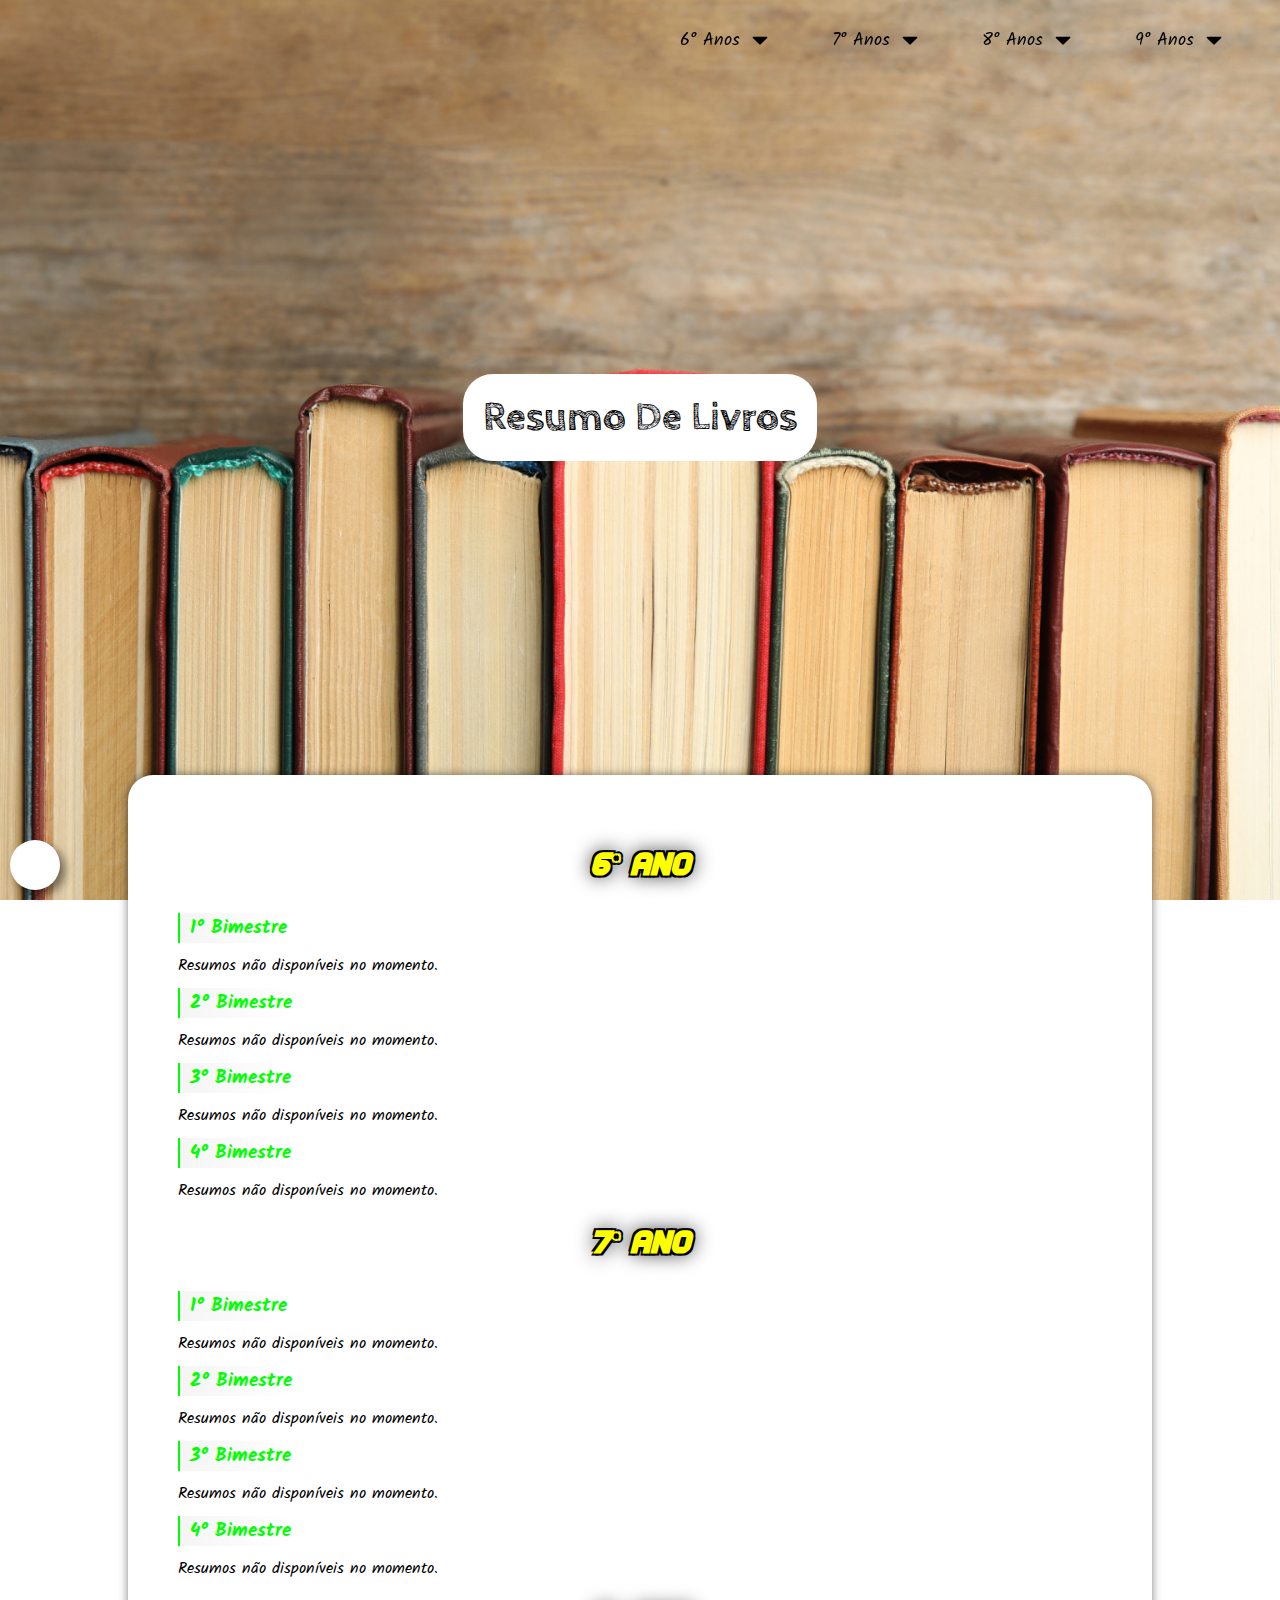
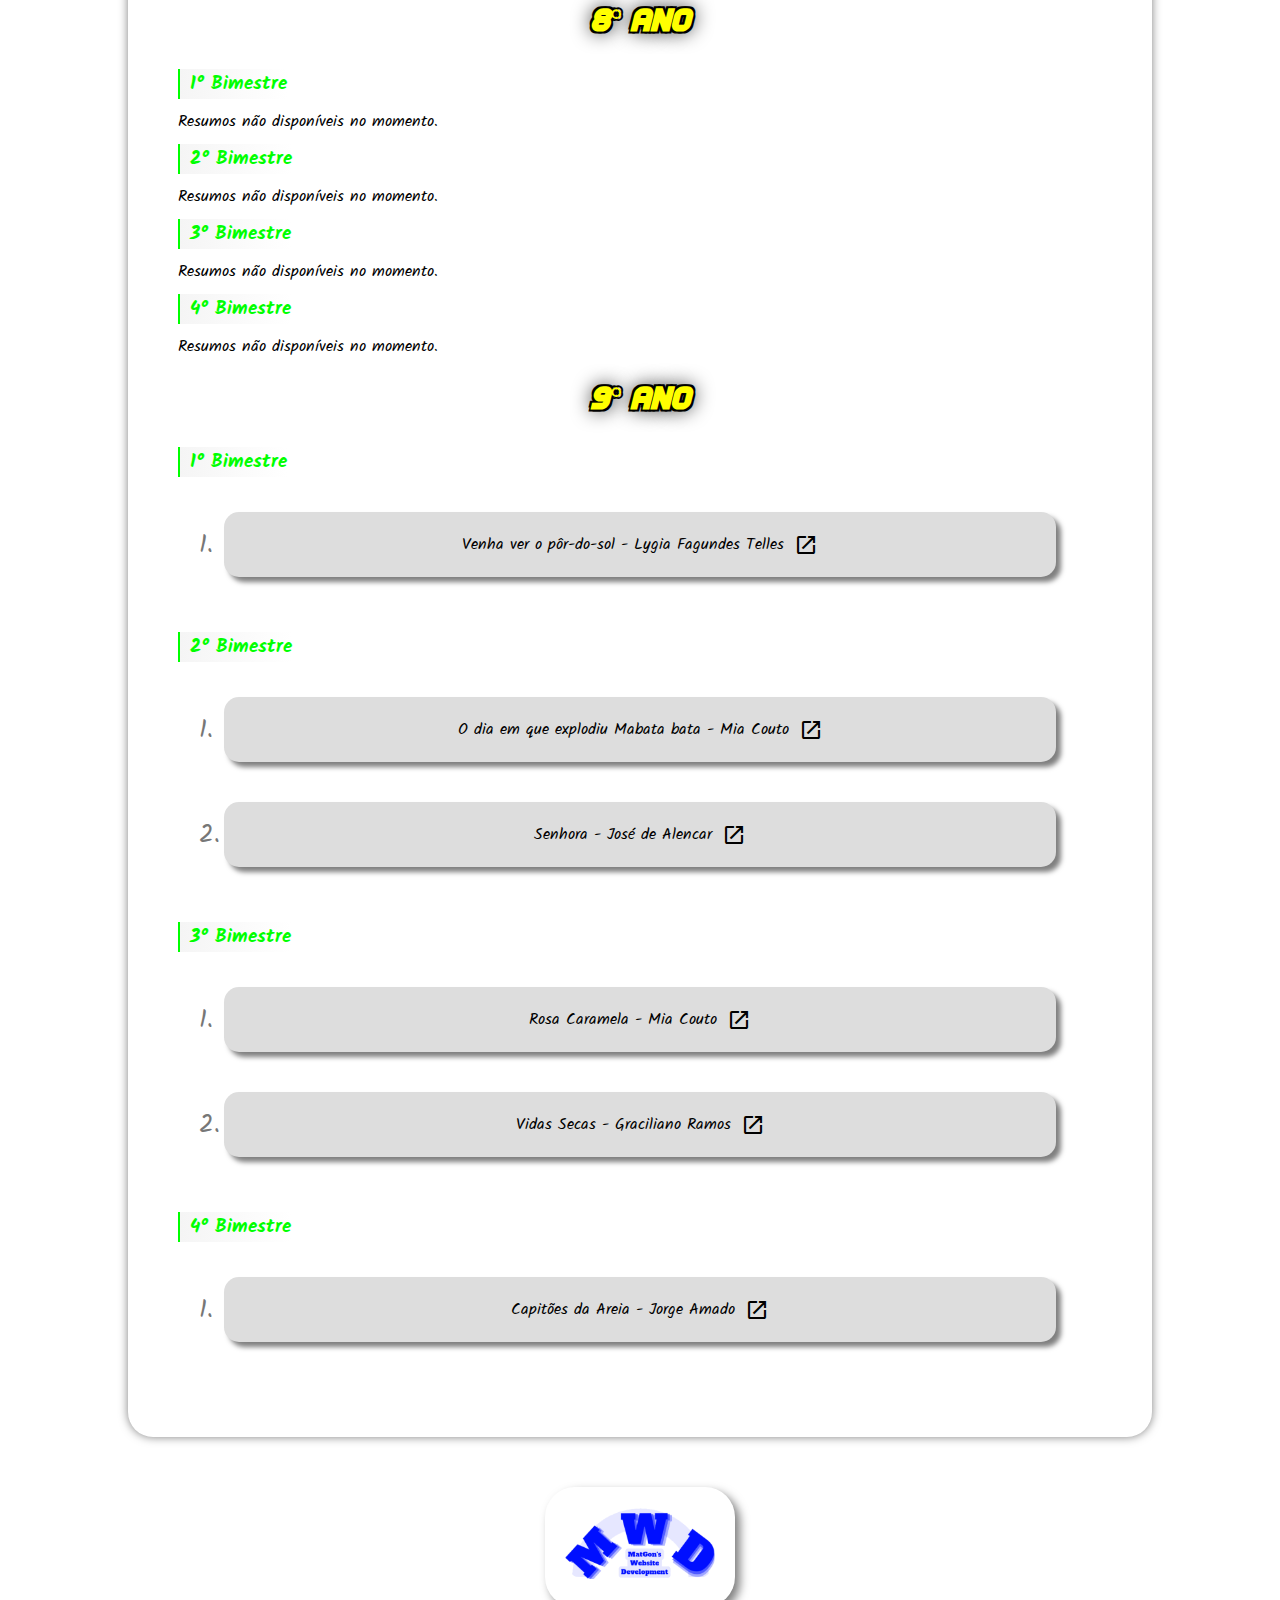
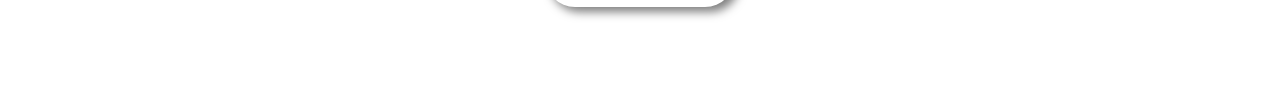
<file: index.html>
<!DOCTYPE html>
<html lang="pt-br">

<head>
    <meta charset="UTF-8">
    <meta http-equiv="X-UA-Compatible" content="IE=edge">
    <meta name="viewport" content="width=device-width, initial-scale=1.0">
    <title>Resumo de livros</title>
    <link href="https://fonts.googleapis.com/icon?family=Material+Icons" rel="stylesheet">
    <link rel="stylesheet"
        href="https://fonts.googleapis.com/css2?family=Material+Symbols+Rounded:opsz,wght,FILL,GRAD@48,400,0,0" />
    <link rel="shortcut icon" href="imagens/android-chrome-192x192.png" type="image/x-icon">
    <style>
        :root {
            --cor-header: rgba(135, 111, 87, 0.749), rgb(213, 198, 181, .75);
            --cor-progresso: #f1bc82;
        }
    </style>
    <link rel="stylesheet" href="estilo/style.css" media="all">
    <link rel="stylesheet" href="estilo/styleLands.css" media="screen and (orientation:landscape)">
</head>

<body onload="inicia()">
    <div id="fundo-preto" onclick="fecharSobre()"></div>
    <div id="fundo-pretot" onclick="menuHeader()"></div>
    <div id="carregando">
        <div style="margin: 20px 0px;" id="carregar"></div>
        <p id="pcarregar">Carregando...</p>
    </div>
    <div id="conteudo">
        <div id="sobre-div">
            <div id="btn-sobre-close" onclick="fecharSobre()"><span class="material-icons">close</span></div>
            <p>Estes resumos foram feitos pela inteligência artificial ChatGPT, portanto não são de autoria própria. Por
                ser uma tecnologia nova e ainda em desenvolvimento, algumas informações podem estar
                <strong>incompletas</strong> ou
                <strong>incorretas</strong>. Quem quiser testar essa IA, esse é o link:
            </p>
            <div id="link-chat">
                <div id="chat-img" onclick="window.open('senhora-pdf.pdf', '_blank')"><img src="imagens/chatgpt-img.png"
                        alt=""></a></div>
                <a href="https://chat.openai.com" target="_blank">https://chat.openai.com </a><span
                    class="material-icons" style="color: blue;">open_in_new</span>
            </div>
        </div>
        <div id="btn-sobre" onclick="abrirSobre()"><span class="material-icons">question_mark</span></div>
        <header id="header-index">
            <div id="progresso-bar"></div>
            <div class="logo-header">
                <h1 id="h1-header">Resumo de Livros</h1>
            </div>
            <nav id="nav-anos">
                <ul id="ul-anos">
                    <li onclick="ulClick(0)"><a data-link="empty" class="zoom">6° Anos <span
                                class="material-symbols-rounded seta"
                                style="font-size: 40px;">arrow_drop_down</span></a>
                        <ul class="uls">
                            <li><a href="#bimid61" onclick="menuScroll()">1° Bimestre</a></li>
                            <li><a href="#bimid62" onclick="menuScroll()">2° Bimestre</a></li>
                            <li><a href="#bimid63" onclick="menuScroll()">3° Bimestre</a></li>
                            <li><a href="#bimid64" onclick="menuScroll()">4° Bimestre</a></li>
                        </ul>
                    </li>
                    <li onclick="ulClick(1)"><a data-link="empty" class="zoom">7° Anos <span
                                class="material-symbols-rounded seta"
                                style="font-size: 40px;">arrow_drop_down</span></a>
                        <ul class="uls">
                            <li><a href="#bimid71" onclick="menuScroll()">1° Bimestre</a></li>
                            <li><a href="#bimid72" onclick="menuScroll()">2° Bimestre</a></li>
                            <li><a href="#bimid73" onclick="menuScroll()">3° Bimestre</a></li>
                            <li><a href="#bimid74" onclick="menuScroll()">4° Bimestre</a></li>
                        </ul>
                    </li>
                    <li onclick="ulClick(2)"><a data-link="empty" class="zoom">8° Anos <span
                                class="material-symbols-rounded seta"
                                style="font-size: 40px;">arrow_drop_down</span></a>
                        <ul class="uls">
                            <li><a href="#bimid81" onclick="menuScroll()">1° Bimestre</a></li>
                            <li><a href="#bimid82" onclick="menuScroll()">2° Bimestre</a></li>
                            <li><a href="#bimid83" onclick="menuScroll()">3° Bimestre</a></li>
                            <li><a href="#bimid84" onclick="menuScroll()">4° Bimestre</a></li>
                        </ul>
                    </li>
                    <li onclick="ulClick(3)"><a data-link="empty" class="zoom">9° Anos <span
                                class="material-symbols-rounded seta"
                                style="font-size: 40px;">arrow_drop_down</span></a>
                        <ul class="uls">
                            <li><a href="#bimid91" onclick="menuScroll()">1° Bimestre</a></li>
                            <li><a href="#bimid92" onclick="menuScroll()">2° Bimestre</a></li>
                            <li><a href="#bimid93" onclick="menuScroll()">3° Bimestre</a></li>
                            <li><a href="#bimid94" onclick="menuScroll()">4° Bimestre</a></li>
                        </ul>
                    </li>
                </ul>
            </nav>
        </header>
        <div id="progresso-circle">
            <div id="btn-menu-header" onclick="menuHeader()">
                <span class="material-icons" id="menu-icon">menu</span>
            </div>
            <svg id="circular-chart" viewBox="0 0 36 36">
                <path id="circle" stroke-dasharray="100, 100" d="M18 2.0845
          a 15.9155 15.9155 0 0 1 0 31.831
          a 15.9155 15.9155 0 0 1 0 -31.831" />
            </svg>
        </div>

        <div id="divH1">
            <h1 id="h1-anima">Resumo de Livros</h1>
        </div>
        <main>
            <h2>6° Ano</h2>
            <h3 id="bimid61">1° Bimestre</h3>
            <p>Resumos não disponíveis no momento.</p>
            <h3 id="bimid62">2° Bimestre</h3>
            <p>Resumos não disponíveis no momento.</p>
            <h3 id="bimid63">3° Bimestre</h3>
            <p>Resumos não disponíveis no momento.</p>
            <h3 id="bimid64">4° Bimestre</h3>
            <p>Resumos não disponíveis no momento.</p>
            <h2>7° Ano</h2>
            <h3 id="bimid71">1° Bimestre</h3>
            <p>Resumos não disponíveis no momento.</p>
            <h3 id="bimid72">2° Bimestre</h3>
            <p>Resumos não disponíveis no momento.</p>
            <h3 id="bimid73">3° Bimestre</h3>
            <p>Resumos não disponíveis no momento.</p>
            <h3 id="bimid74">4° Bimestre</h3>
            <p>Resumos não disponíveis no momento.</p>
            <h2>8° Ano</h2>
            <h3 id="bimid81">1° Bimestre</h3>
            <p>Resumos não disponíveis no momento.</p>
            <h3 id="bimid82">2° Bimestre</h3>
            <p>Resumos não disponíveis no momento.</p>
            <h3 id="bimid83">3° Bimestre</h3>
            <p>Resumos não disponíveis no momento.</p>
            <h3 id="bimid84">4° Bimestre</h3>
            <p>Resumos não disponíveis no momento.</p>
            <h2>9° Ano</h2>
            <h3 id="bimid91">1° Bimestre</h3>
            <ol class="ollivros">
                <li class="lilivros" onclick="location.href='livros/por-do-sol/por-do-sol.html'">
                    <a href="livros/por-do-sol/por-do-sol.html">Venha ver o pôr-do-sol - Lygia Fagundes Telles</a>
                    <span class="material-icons">open_in_new</span>
                </li>
            </ol>
            <h3 id="bimid92">2° Bimestre</h3>
            <ol class="ollivros">
                <li class="lilivros" onclick="location.href='livros/mabata/mabata.html'">
                    <a href="livros/mabata/mabata.html">O dia em que explodiu Mabata bata - Mia Couto</a>
                    <span class="material-icons">open_in_new</span>
                </li>
                <li class="lilivros" onclick="location.href='livros/senhora/senhora.html'" rel="next">
                    <a href="livros/senhora/senhora.html">Senhora - José de Alencar</a>
                    <span class="material-icons">open_in_new</span>
                </li>
            </ol>
            <h3 id="bimid93">3° Bimestre</h3>
            <ol class="ollivros">
                <li class="lilivros" onclick="location.href='livros/rosa-caramelo/rosa-caramela.html'">
                    <a href="livros/rosa-caramelo/rosa-caramela.html">Rosa Caramela - Mia Couto</a>
                    <span class="material-icons">open_in_new</span>
                </li>
                <li class="lilivros" onclick="location.href='livros/vidas-secas/vidas-secas.html'">
                    <a href="livros/vidas-secas/vidas-secas.html">Vidas Secas - Graciliano Ramos</a>
                    <span class="material-icons">open_in_new</span>
                </li>
            </ol>
            <h3 id="bimid94">4° Bimestre</h3>
            <ol class="ollivros">
                <li class="lilivros" onclick="location.href='livros/capitaes-areia/capitaes-areia.html'">
                    <a href="livros/capitaes-areia/capitaes-areia.html">Capitões da Areia - Jorge Amado</a>
                    <span class="material-icons">open_in_new</span>
                </li>
            </ol>
        </main>
        <footer>
            <div id="logodiv">
                <a href="https://mwd-oficial.github.io/sobre" target="_blank"><img src="imagens/logoMWDt.png" alt=""
                        id="logo"></a>
            </div>
        </footer>
    </div>
    <script src="script.js"></script>
    <script>
        var header = document.querySelector("#header-index")
        var h1Anima = document.querySelector("#h1-anima")
        var h1Header = document.querySelector("#h1-header")
        document.addEventListener("scroll", function () {
            header.classList.toggle("header-scroll", window.scrollY > 0)
            h1Anima.classList.toggle("h1-scroll", window.scrollY > 0)
            if (window.scrollY > 0) {
                h1Header.style.opacity = 1
            } else {
                h1Header.style.opacity = 0
            }
        })
    </script>
</body>

</html>
</file>
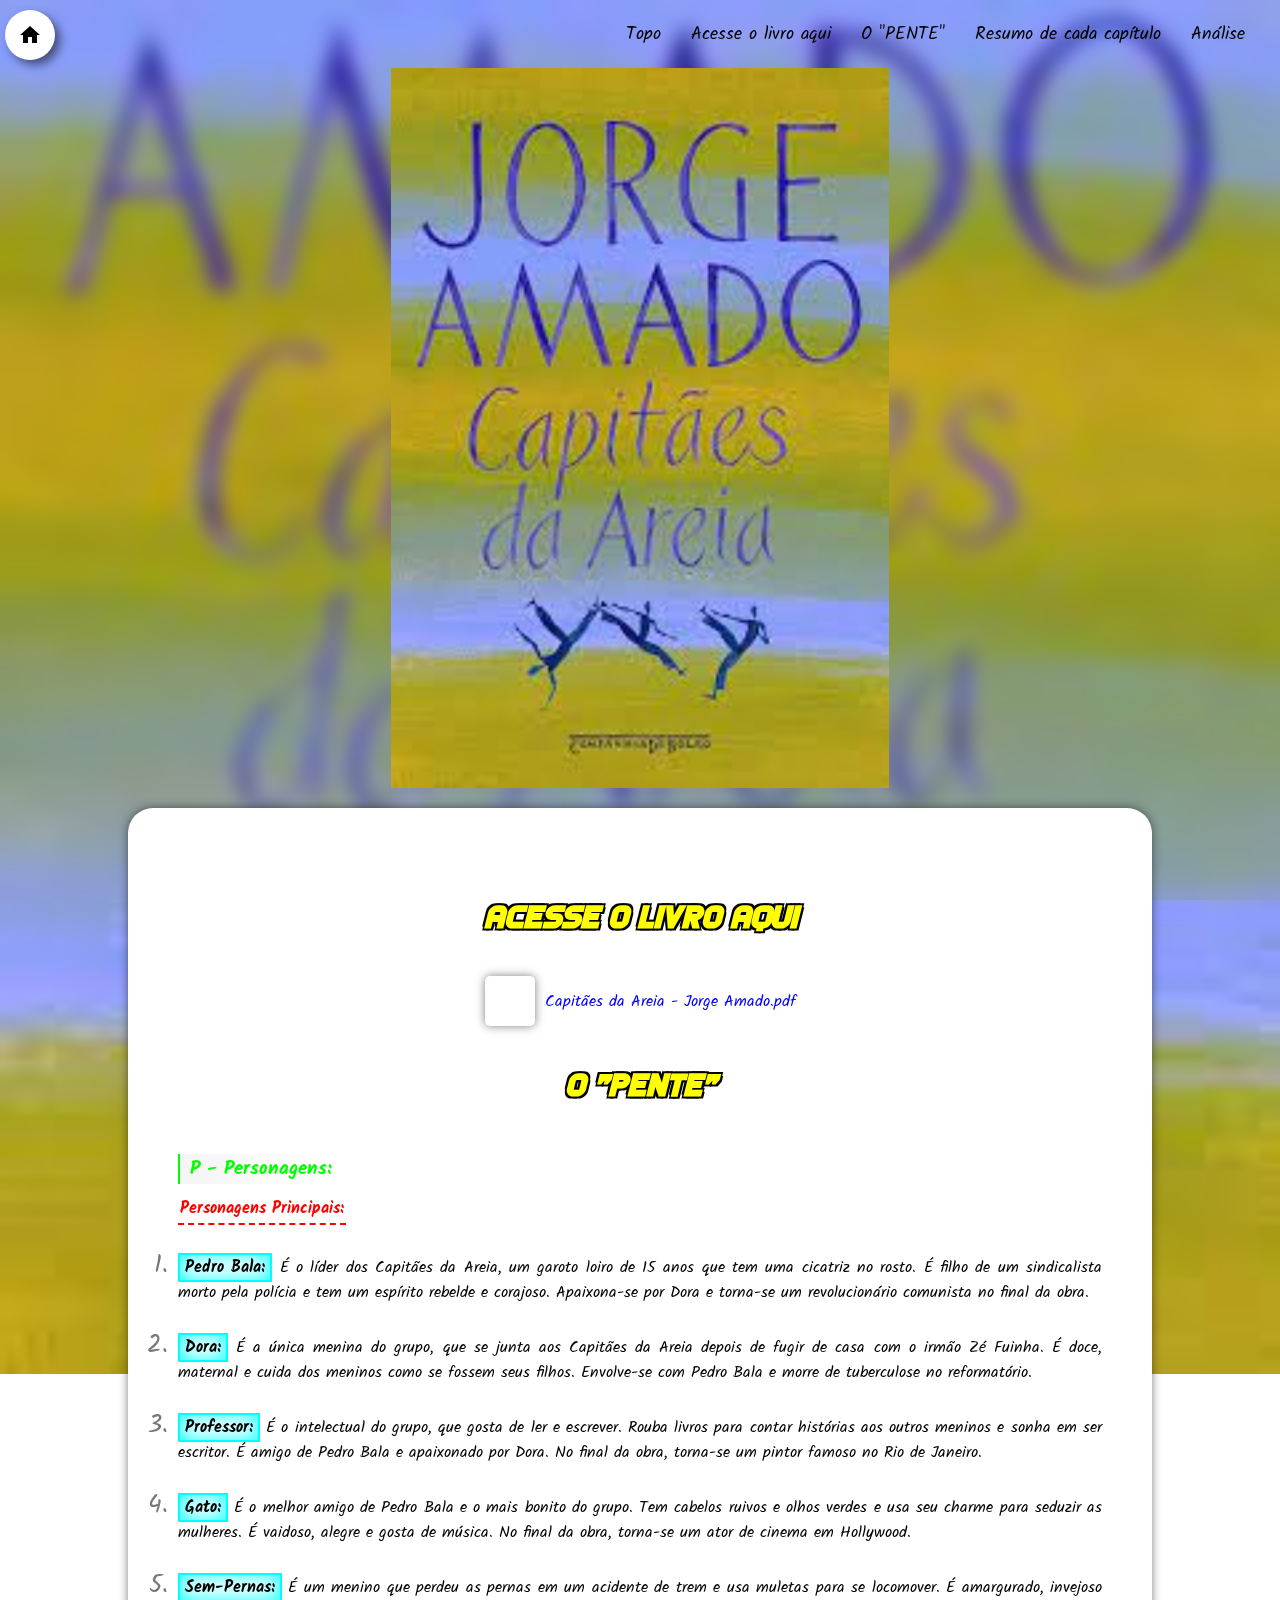
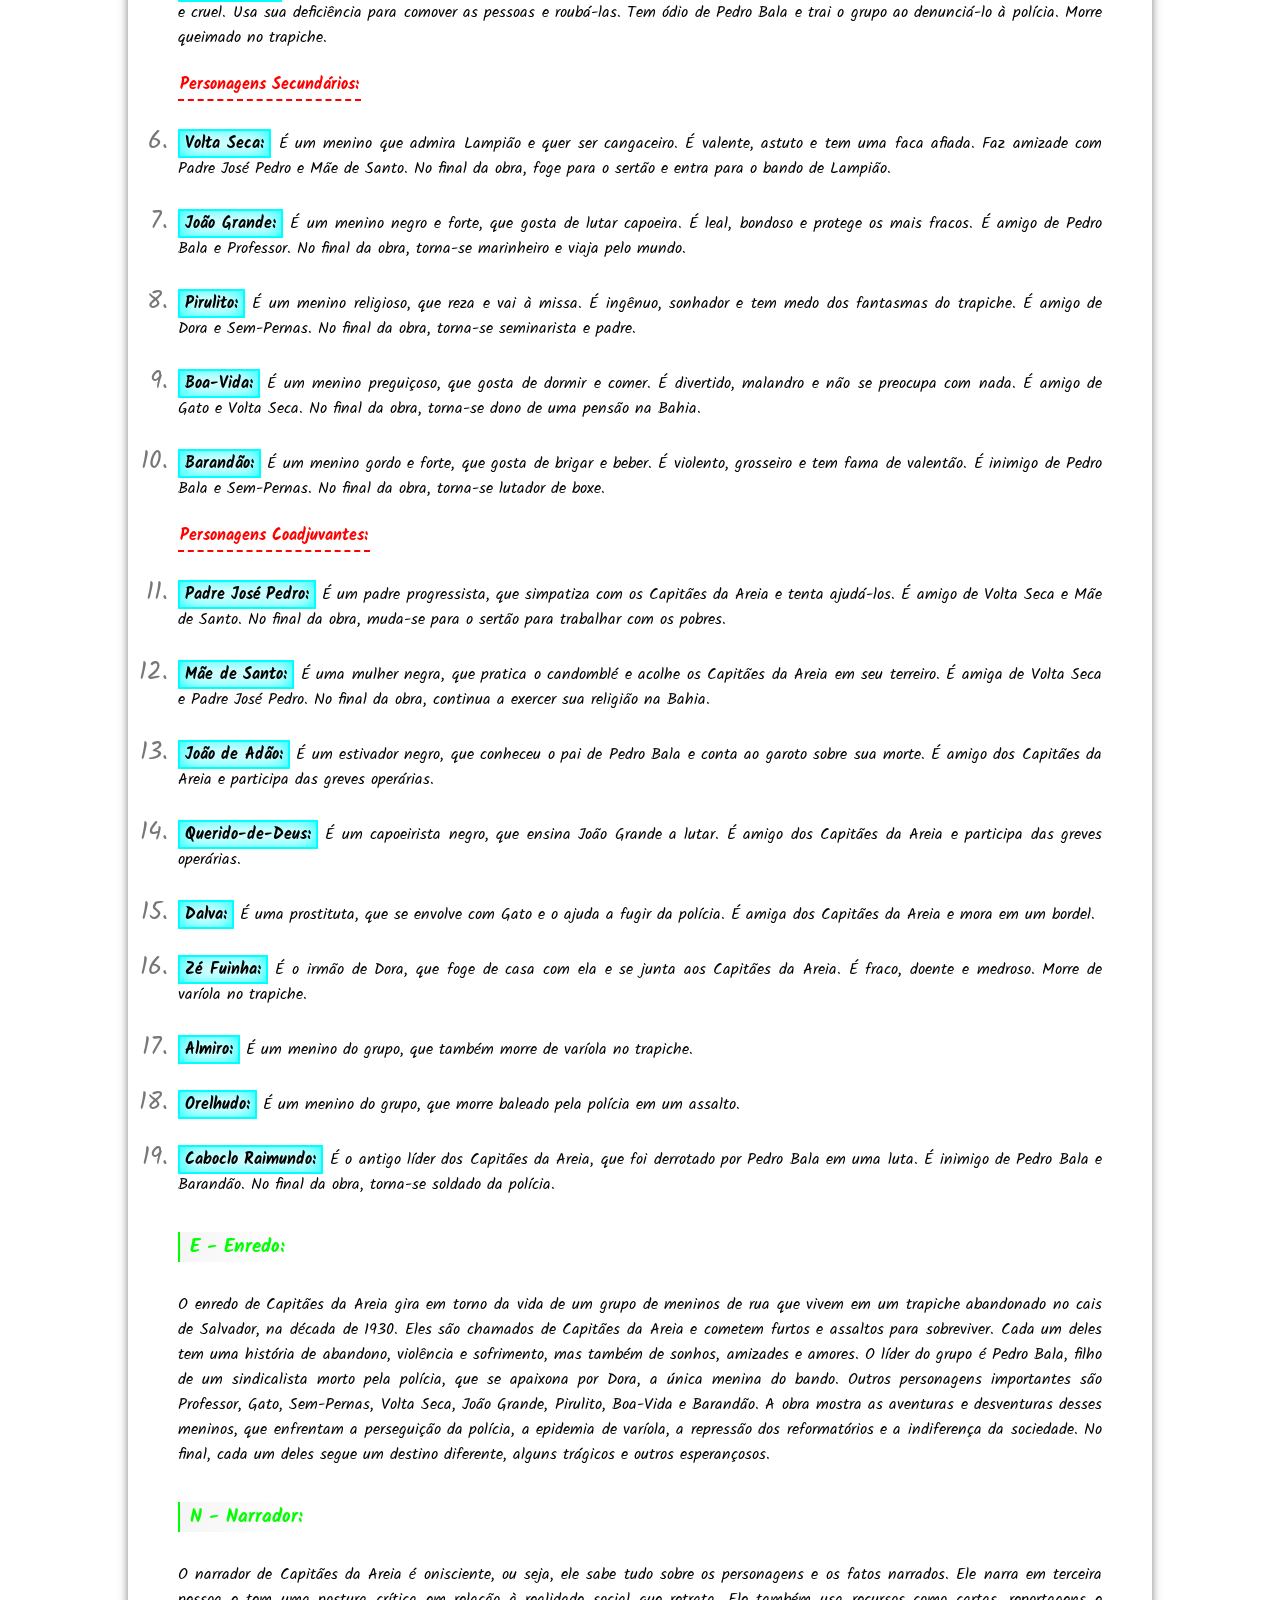
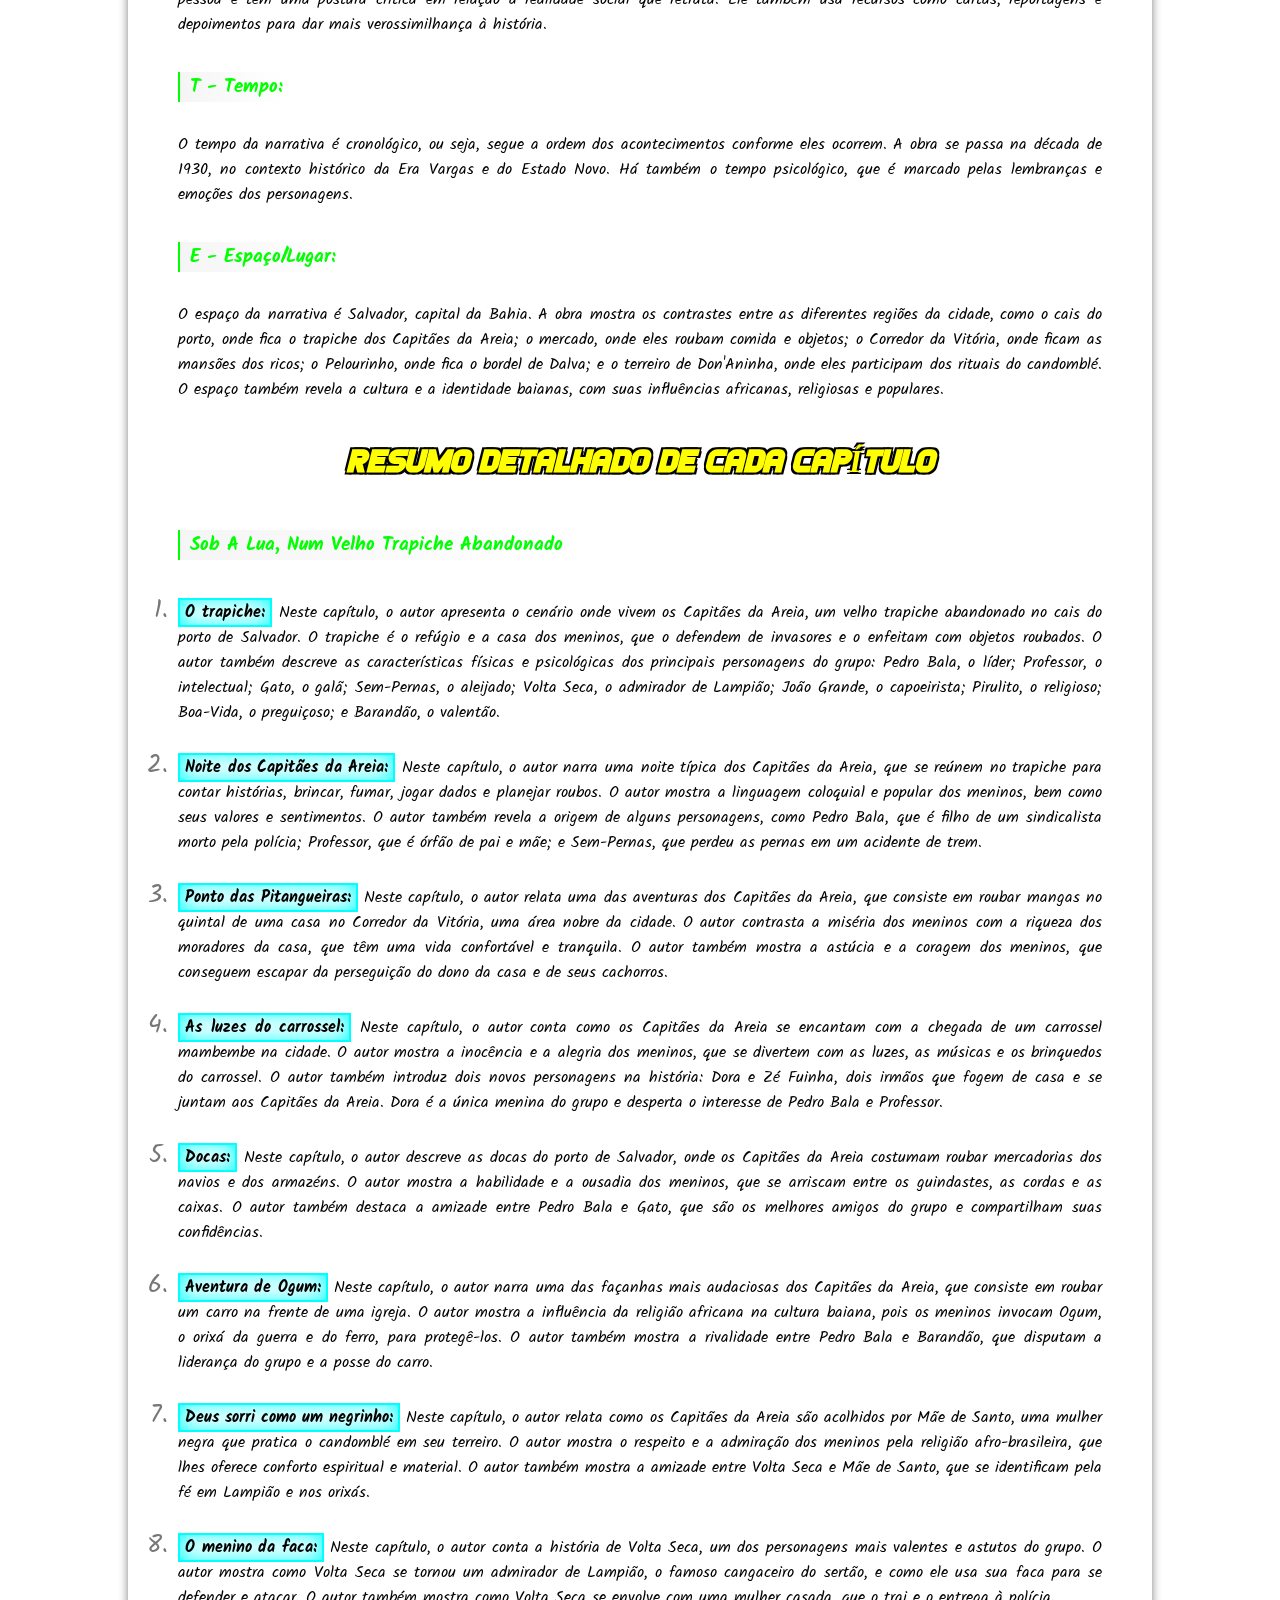
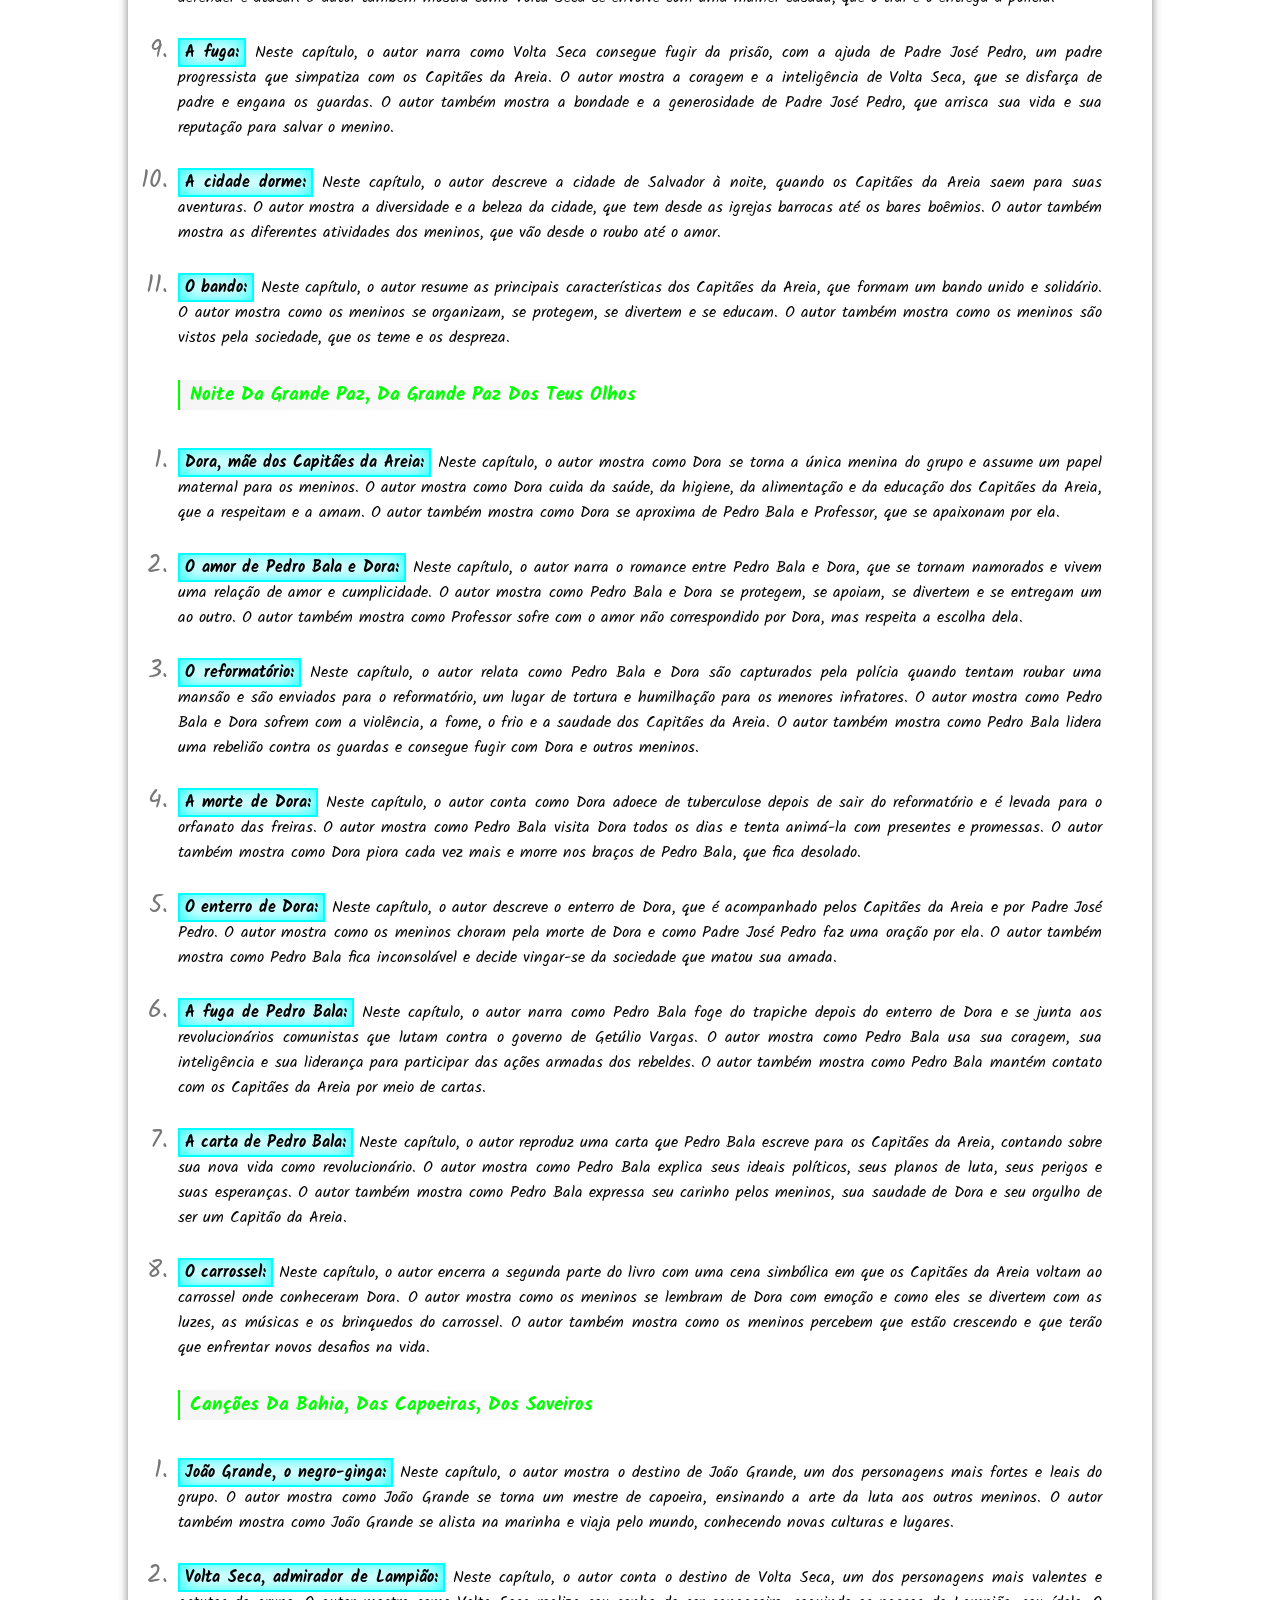
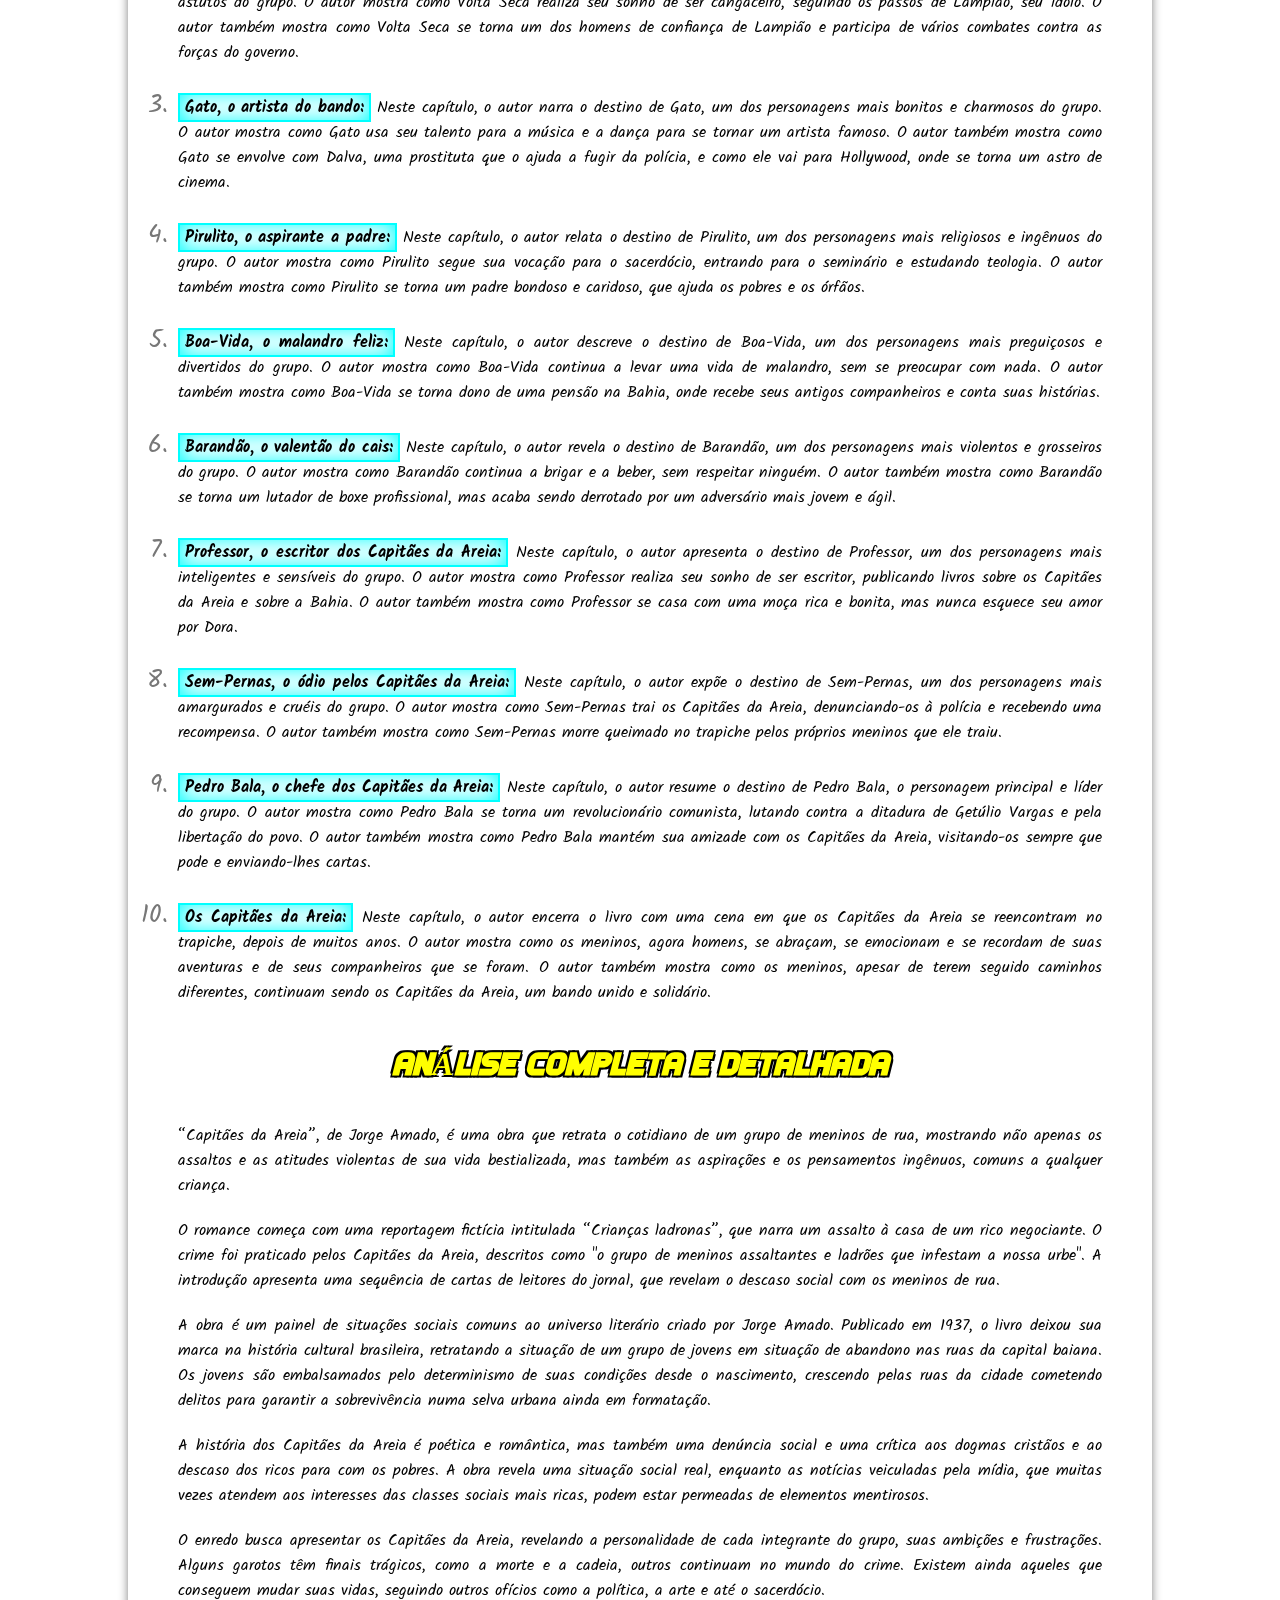
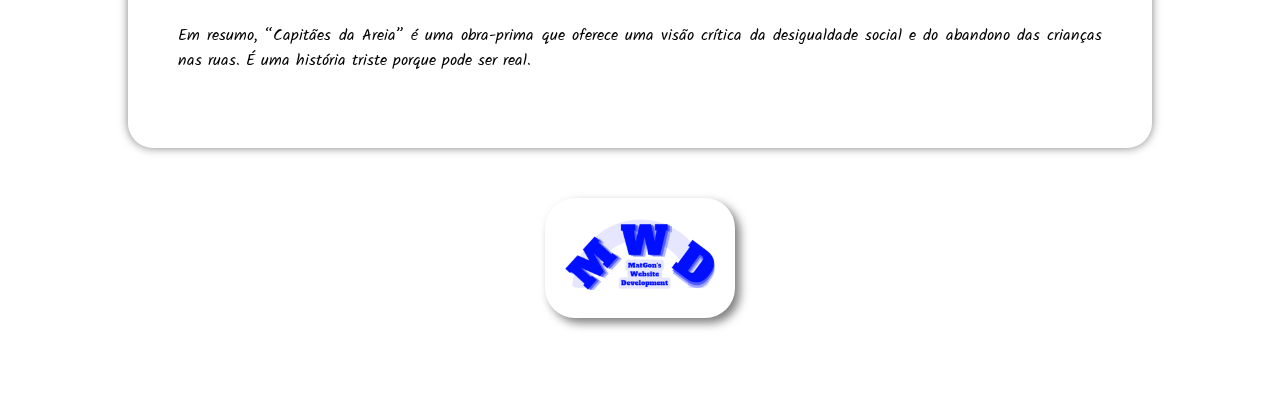
<file: livros/capitaes-areia/capitaes-areia.html>
<!DOCTYPE html>
<html lang="pt-br">

<head>
    <meta charset="UTF-8">
    <meta http-equiv="X-UA-Compatible" content="IE=edge">
    <meta name="viewport" content="width=device-width, initial-scale=1.0">
    <link href="https://fonts.googleapis.com/icon?family=Material+Icons" rel="stylesheet">
    <link rel="shortcut icon" href="../../imagens/android-chrome-192x192.png" type="image/x-icon">
    <link rel="stylesheet" href="../../estilo/livros.css">
    <link rel="stylesheet" href="../../estilo/styleLands.css" media="screen and (orientation:landscape)">
    <title>Capitães da Areia</title>
    <style>
        :root {
            --cor-header: #B39D18bf, #919EF4bf;
            --cor-progresso: #c1e61f;
        }

        body {
            background: url("capitaes-areia-img.jpg") center center no-repeat fixed;
            background-size: cover;
        }
    </style>
</head>

<body onload="inicia()">
    <div id="fundo-pretot" onclick="menu()"></div>
    <div id="carregando">
        <div style="margin: 20px 0px;" id="carregar"></div>
        <p id="pcarregar">Carregando...</p>
    </div>
    <div id="conteudo">
        <div id="cabeca"></div>
        <div id="btn-home-cell" onclick="location.href='../../index.html'"><span class="material-icons">home</span>
        </div>
        <header>
            <div id="progresso-bar"></div>
            <div id="btn-home" onclick="location.href='../../index.html'"><span class="material-icons">home</span></div>
            <div class="logo-header">
                <h1 id="h1-header">Resumo de Livros</h1>
            </div>
            <nav id="menu-div">
                <ul id="uls-livro">
                    <li><a href="#cabeca" onclick="menu()">Topo</a></li>
                    <li><a href="#down-h2" class="abreviar" onclick="menu()">Acesse o livro aqui</a></li>
                    <li><a href="#pente" onclick="menu()">O "PENTE"</a></li>
                    <li><a href="#res-cap" class="abreviar" onclick="menu()">Resumo de cada capítulo</a></li>
                    <li><a href="#analise" class="abreviar" onclick="menu()">Análise</a></li>
                </ul>
            </nav>
        </header>
        <div id="progresso-circle">
            <div id="btn-menu" onclick="menu()">
                <span class="material-icons" id="menu-icon">menu</span>
            </div>
            <svg id="circular-chart" viewBox="0 0 36 36">
                <path id="circle" stroke-dasharray="100, 100" d="M18 2.0845
          a 15.9155 15.9155 0 0 1 0 31.831
          a 15.9155 15.9155 0 0 1 0 -31.831" />
            </svg>
        </div>
        <div id="divImg">
            <img src="capitaes-areia-img.jpg" alt="" class="img-livro" id="img-livro">
        </div>
        <main>
            <h2 id="down-h2">Acesse o livro aqui</h2>
            <div class="down-link">
                <div class="down-icon" onclick="window.open('capitaes-areia-pdf.pdf', '_blank')"><span
                        class="material-icons">download</span>
                </div>
                <a href="capitaes-areia-pdf.pdf" target="_blank">Capitães da Areia - Jorge Amado.pdf</a>
            </div>
            <h2 id="pente">O "PENTE"</h2>
            <section>
                <h3>P - Personagens:</h3>
                <ol>
                    <h4>Personagens Principais:</h4>
                    <li><mark>Pedro Bala:</mark> É o líder dos Capitães da Areia, um garoto loiro de 15 anos que tem uma
                        cicatriz no rosto. É filho de um sindicalista morto pela polícia e tem um espírito rebelde e
                        corajoso. Apaixona-se por Dora e torna-se um revolucionário comunista no final da obra.</li>
                    <li><mark>Dora:</mark> É a única menina do grupo, que se junta aos Capitães da Areia depois de fugir
                        de casa com o irmão Zé Fuinha. É doce, maternal e cuida dos meninos como se fossem seus filhos.
                        Envolve-se com Pedro Bala e morre de tuberculose no reformatório.</li>
                    <li><mark>Professor:</mark> É o intelectual do grupo, que gosta de ler e escrever. Rouba livros para
                        contar histórias aos outros meninos e sonha em ser escritor. É amigo de Pedro Bala e apaixonado
                        por Dora. No final da obra, torna-se um pintor famoso no Rio de Janeiro.</li>
                    <li><mark>Gato:</mark> É o melhor amigo de Pedro Bala e o mais bonito do grupo. Tem cabelos ruivos e
                        olhos verdes e usa seu charme para seduzir as mulheres. É vaidoso, alegre e gosta de música. No
                        final da obra, torna-se um ator de cinema em Hollywood.</li>
                    <li><mark>Sem-Pernas:</mark> É um menino que perdeu as pernas em um acidente de trem e usa muletas
                        para se locomover. É amargurado, invejoso e cruel. Usa sua deficiência para comover as pessoas e
                        roubá-las. Tem ódio de Pedro Bala e trai o grupo ao denunciá-lo à polícia. Morre queimado no
                        trapiche.</li>

                    <h4>Personagens Secundários:</h4>
                    <li><mark>Volta Seca:</mark> É um menino que admira Lampião e quer ser cangaceiro. É valente, astuto e
                    tem uma faca afiada. Faz amizade com Padre José Pedro e Mãe de Santo. No final da obra, foge para o
                    sertão e entra para o bando de Lampião.</li>
                    <li><mark>João Grande:</mark> É um menino negro e forte, que gosta de lutar capoeira. É leal,
                        bondoso e protege os mais fracos. É amigo de Pedro Bala e Professor. No final da obra, torna-se
                        marinheiro e viaja pelo mundo.</li>
                    <li><mark>Pirulito:</mark> É um menino religioso, que reza e vai à missa. É ingênuo, sonhador e tem
                        medo dos fantasmas do trapiche. É amigo de Dora e Sem-Pernas. No final da obra, torna-se
                        seminarista e padre.</li>
                    <li><mark>Boa-Vida:</mark> É um menino preguiçoso, que gosta de dormir e comer. É divertido,
                        malandro e não se preocupa com nada. É amigo de Gato e Volta Seca. No final da obra, torna-se
                        dono de uma pensão na Bahia.</li>
                    <li><mark>Barandão:</mark> É um menino gordo e forte, que gosta de brigar e beber. É violento,
                        grosseiro e tem fama de valentão. É inimigo de Pedro Bala e Sem-Pernas. No final da obra,
                        torna-se lutador de boxe.</li>

                    <h4>Personagens Coadjuvantes:</h4>
                    <li><mark>Padre José Pedro:</mark> É um padre progressista, que simpatiza com os Capitães da Areia e
                        tenta ajudá-los. É amigo de Volta Seca e Mãe de Santo. No final da obra, muda-se para o sertão
                        para trabalhar com os pobres.</li>
                    <li><mark>Mãe de Santo:</mark> É uma mulher negra, que pratica o candomblé e acolhe os Capitães da
                        Areia em seu terreiro. É amiga de Volta Seca e Padre José Pedro. No final da obra, continua a
                        exercer sua religião na Bahia.</li>
                    <li><mark>João de Adão:</mark> É um estivador negro, que conheceu o pai de Pedro Bala e conta ao
                        garoto sobre sua morte. É amigo dos Capitães da Areia e participa das greves operárias.</li>
                    <li><mark>Querido-de-Deus:</mark> É um capoeirista negro, que ensina João Grande a lutar. É amigo
                        dos Capitães da Areia e participa das greves operárias.</li>
                    <li><mark>Dalva:</mark> É uma prostituta, que se envolve com Gato e o ajuda a fugir da polícia. É
                        amiga dos Capitães da Areia e mora em um bordel.</li>
                    <li><mark>Zé Fuinha:</mark> É o irmão de Dora, que foge de casa com ela e se junta aos Capitães da
                        Areia. É fraco, doente e medroso. Morre de varíola no trapiche.</li>
                    <li><mark>Almiro:</mark> É um menino do grupo, que também morre de varíola no trapiche.</li>
                    <li><mark>Orelhudo:</mark> É um menino do grupo, que morre baleado pela polícia em um assalto.
                    </li>
                    <li><mark>Caboclo Raimundo:</mark> É o antigo líder dos Capitães da Areia, que foi derrotado por
                        Pedro Bala em uma luta. É inimigo de Pedro Bala e Barandão. No final da obra, torna-se soldado
                        da polícia.</li>
                </ol>
            </section>
            <section>
                <h3>E - Enredo:</h3>
                <p>O enredo de Capitães da Areia gira em torno da vida de um grupo de meninos de rua que vivem em um
                    trapiche abandonado no cais de Salvador, na década de 1930. Eles são chamados de Capitães da Areia e
                    cometem furtos e assaltos para sobreviver. Cada um deles tem uma história de abandono, violência e
                    sofrimento, mas também de sonhos, amizades e amores. O líder do grupo é Pedro Bala, filho de um
                    sindicalista morto pela polícia, que se apaixona por Dora, a única menina do bando. Outros
                    personagens importantes são Professor, Gato, Sem-Pernas, Volta Seca, João Grande, Pirulito, Boa-Vida
                    e Barandão. A obra mostra as aventuras e desventuras desses meninos, que enfrentam a perseguição da
                    polícia, a epidemia de varíola, a repressão dos reformatórios e a indiferença da sociedade. No
                    final, cada um deles segue um destino diferente, alguns trágicos e outros esperançosos.</p>
            </section>
            <section>
                <h3>N - Narrador:</h3>
                <p>O narrador de Capitães da Areia é onisciente, ou seja, ele sabe tudo sobre os personagens e os fatos
                    narrados. Ele narra em terceira pessoa e tem uma postura crítica em relação à realidade social que
                    retrata. Ele também usa recursos como cartas, reportagens e depoimentos para dar mais
                    verossimilhança à história.</p>
            </section>
            <section>
                <h3>T - Tempo:</h3>
                <p>O tempo da narrativa é cronológico, ou seja, segue a ordem dos acontecimentos conforme eles ocorrem.
                    A obra se passa na década de 1930, no contexto histórico da Era Vargas e do Estado Novo. Há também o
                    tempo psicológico, que é marcado pelas lembranças e emoções dos personagens.</p>
            </section>
            <section>
                <h3>E - Espaço/Lugar:</h3>
                <p>O espaço da narrativa é Salvador, capital da Bahia. A obra mostra os contrastes entre as diferentes
                    regiões da cidade, como o cais do porto, onde fica o trapiche dos Capitães da Areia; o mercado, onde
                    eles roubam comida e objetos; o Corredor da Vitória, onde ficam as mansões dos ricos; o Pelourinho,
                    onde fica o bordel de Dalva; e o terreiro de Don'Aninha, onde eles participam dos rituais do
                    candomblé. O espaço também revela a cultura e a identidade baianas, com suas influências africanas,
                    religiosas e populares.</p>
            </section>
            <section>
                <h2 id="res-cap">Resumo detalhado de cada capítulo</h2>
                <ol>
                    <h3>Sob a lua, num velho trapiche abandonado</h3>
                    <li>
                        <mark>O trapiche:</mark> Neste capítulo, o autor apresenta o cenário onde vivem os Capitães da
                        Areia, um velho trapiche abandonado no cais do porto de Salvador. O trapiche é o refúgio e a
                        casa dos meninos, que o defendem de invasores e o enfeitam com objetos roubados. O autor também
                        descreve as características físicas e psicológicas dos principais personagens do grupo: Pedro
                        Bala, o líder; Professor, o intelectual; Gato, o galã; Sem-Pernas, o aleijado; Volta Seca, o
                        admirador de Lampião; João Grande, o capoeirista; Pirulito, o religioso; Boa-Vida, o preguiçoso;
                        e Barandão, o valentão.
                    </li>
                    <li> <mark>Noite dos Capitães da Areia:</mark> Neste capítulo, o autor narra uma noite típica dos
                        Capitães da Areia, que se reúnem no trapiche para contar histórias, brincar, fumar, jogar dados
                        e planejar roubos. O autor mostra a linguagem coloquial e popular dos meninos, bem como seus
                        valores e sentimentos. O autor também revela a origem de alguns personagens, como Pedro Bala,
                        que é filho de um sindicalista morto pela polícia; Professor, que é órfão de pai e mãe; e
                        Sem-Pernas, que perdeu as pernas em um acidente de trem. </li>
                    <li> <mark>Ponto das Pitangueiras:</mark> Neste capítulo, o autor relata uma das aventuras dos
                        Capitães da Areia, que consiste em roubar mangas no quintal de uma casa no Corredor da Vitória,
                        uma área nobre da cidade. O autor contrasta a miséria dos meninos com a riqueza dos moradores da
                        casa, que têm uma vida confortável e tranquila. O autor também mostra a astúcia e a coragem dos
                        meninos, que conseguem escapar da perseguição do dono da casa e de seus cachorros. </li>
                    <li> <mark>As luzes do carrossel:</mark> Neste capítulo, o autor conta como os Capitães da Areia se
                        encantam com a chegada de um carrossel mambembe na cidade. O autor mostra a inocência e a
                        alegria dos meninos, que se divertem com as luzes, as músicas e os brinquedos do carrossel. O
                        autor também introduz dois novos personagens na história: Dora e Zé Fuinha, dois irmãos que
                        fogem de casa e se juntam aos Capitães da Areia. Dora é a única menina do grupo e desperta o
                        interesse de Pedro Bala e Professor. </li>
                    <li> <mark>Docas:</mark> Neste capítulo, o autor descreve as docas do porto de Salvador, onde os
                        Capitães da Areia costumam roubar mercadorias dos navios e dos armazéns. O autor mostra a
                        habilidade e a ousadia dos meninos, que se arriscam entre os guindastes, as cordas e as caixas.
                        O autor também destaca a amizade entre Pedro Bala e Gato, que são os melhores amigos do grupo e
                        compartilham suas confidências. </li>
                    <li> <mark>Aventura de Ogum:</mark> Neste capítulo, o autor narra uma das façanhas mais audaciosas
                        dos Capitães da Areia, que consiste em roubar um carro na frente de uma igreja. O autor mostra a
                        influência da religião africana na cultura baiana, pois os meninos invocam Ogum, o orixá da
                        guerra e do ferro, para protegê-los. O autor também mostra a rivalidade entre Pedro Bala e
                        Barandão, que disputam a liderança do grupo e a posse do carro. </li>
                    <li> <mark>Deus sorri como um negrinho:</mark> Neste capítulo, o autor relata como os Capitães da
                        Areia são acolhidos por Mãe de Santo, uma mulher negra que pratica o candomblé em seu terreiro.
                        O autor mostra o respeito e a admiração dos meninos pela religião afro-brasileira, que lhes
                        oferece conforto espiritual e material. O autor também mostra a amizade entre Volta Seca e Mãe
                        de Santo, que se identificam pela fé em Lampião e nos orixás. </li>
                    <li> <mark>O menino da faca:</mark> Neste capítulo, o autor conta a história de Volta Seca, um dos
                        personagens mais valentes e astutos do grupo. O autor mostra como Volta Seca se tornou um
                        admirador de Lampião, o famoso cangaceiro do sertão, e como ele usa sua faca para se defender e
                        atacar. O autor também mostra como Volta Seca se envolve com uma mulher casada, que o trai e o
                        entrega à polícia. </li>
                    <li> <mark>A fuga:</mark> Neste capítulo, o autor narra como Volta Seca consegue fugir da prisão,
                        com a ajuda de Padre José Pedro, um padre progressista que simpatiza com os Capitães da Areia. O
                        autor mostra a coragem e a inteligência de Volta Seca, que se disfarça de padre e engana os
                        guardas. O autor também mostra a bondade e a generosidade de Padre José Pedro, que arrisca sua
                        vida e sua reputação para salvar o menino. </li>
                    <li> <mark>A cidade dorme:</mark> Neste capítulo, o autor descreve a cidade de Salvador à noite,
                        quando os Capitães da Areia saem para suas aventuras. O autor mostra a diversidade e a beleza da
                        cidade, que tem desde as igrejas barrocas até os bares boêmios. O autor também mostra as
                        diferentes atividades dos meninos, que vão desde o roubo até o amor. </li>
                    <li> <mark>O bando:</mark> Neste capítulo, o autor resume as principais características dos Capitães
                        da Areia, que formam um bando unido e solidário. O autor mostra como os meninos se organizam, se
                        protegem, se divertem e se educam. O autor também mostra como os meninos são vistos pela
                        sociedade, que os teme e os despreza. </li>
                </ol>

                <h3>Noite da grande paz, da grande paz dos teus olhos</h3>
                <ol>
                    <li> <mark>Dora, mãe dos Capitães da Areia:</mark> Neste capítulo, o autor mostra como Dora se torna
                        a única menina do grupo e assume um papel maternal para os meninos. O autor mostra como Dora
                        cuida da saúde, da higiene, da alimentação e da educação dos Capitães da Areia, que a respeitam
                        e a amam. O autor também mostra como Dora se aproxima de Pedro Bala e Professor, que se
                        apaixonam por ela. </li>
                    <li> <mark>O amor de Pedro Bala e Dora:</mark> Neste capítulo, o autor narra o romance entre Pedro
                        Bala e Dora, que se tornam namorados e vivem uma relação de amor e cumplicidade. O autor mostra
                        como Pedro Bala e Dora se protegem, se apoiam, se divertem e se entregam um ao outro. O autor
                        também mostra como Professor sofre com o amor não correspondido por Dora, mas respeita a escolha
                        dela. </li>
                    <li> <mark>O reformatório:</mark> Neste capítulo, o autor relata como Pedro Bala e Dora são
                        capturados pela polícia quando tentam roubar uma mansão e são enviados para o reformatório, um
                        lugar de tortura e humilhação para os menores infratores. O autor mostra como Pedro Bala e Dora
                        sofrem com a violência, a fome, o frio e a saudade dos Capitães da Areia. O autor também mostra
                        como Pedro Bala lidera uma rebelião contra os guardas e consegue fugir com Dora e outros
                        meninos. </li>
                    <li> <mark>A morte de Dora:</mark> Neste capítulo, o autor conta como Dora adoece de tuberculose
                        depois de sair do reformatório e é levada para o orfanato das freiras. O autor mostra como Pedro
                        Bala visita Dora todos os dias e tenta animá-la com presentes e promessas. O autor também mostra
                        como Dora piora cada vez mais e morre nos braços de Pedro Bala, que fica desolado. </li>
                    <li> <mark>O enterro de Dora:</mark> Neste capítulo, o autor descreve o enterro de Dora, que é
                        acompanhado pelos Capitães da Areia e por Padre José Pedro. O autor mostra como os meninos
                        choram pela morte de Dora e como Padre José Pedro faz uma oração por ela. O autor também mostra
                        como Pedro Bala fica inconsolável e decide vingar-se da sociedade que matou sua amada. </li>
                    <li> <mark>A fuga de Pedro Bala:</mark> Neste capítulo, o autor narra como Pedro Bala foge do
                        trapiche depois do enterro de Dora e se junta aos revolucionários comunistas que lutam contra o
                        governo de Getúlio Vargas. O autor mostra como Pedro Bala usa sua coragem, sua inteligência e
                        sua liderança para participar das ações armadas dos rebeldes. O autor também mostra como Pedro
                        Bala mantém contato com os Capitães da Areia por meio de cartas. </li>
                    <li> <mark>A carta de Pedro Bala:</mark> Neste capítulo, o autor reproduz uma carta que Pedro Bala
                        escreve para os Capitães da Areia, contando sobre sua nova vida como revolucionário. O autor
                        mostra como Pedro Bala explica seus ideais políticos, seus planos de luta, seus perigos e suas
                        esperanças. O autor também mostra como Pedro Bala expressa seu carinho pelos meninos, sua
                        saudade de Dora e seu orgulho de ser um Capitão da Areia. </li>
                    <li> <mark>O carrossel:</mark> Neste capítulo, o autor encerra a segunda parte do livro com uma cena
                        simbólica em que os Capitães da Areia voltam ao carrossel onde conheceram Dora. O autor mostra
                        como os meninos se lembram de Dora com emoção e como eles se divertem com as luzes, as músicas e
                        os brinquedos do carrossel. O autor também mostra como os meninos percebem que estão crescendo e
                        que terão que enfrentar novos desafios na vida. </li>
                </ol>

                <h3>Canções da Bahia, das capoeiras, dos saveiros</h3>
                <ol>
                    <li> <mark>João Grande, o negro-ginga:</mark> Neste capítulo, o autor mostra o destino de João
                        Grande, um dos personagens mais fortes e leais do grupo. O autor mostra como João Grande se
                        torna um mestre de capoeira, ensinando a arte da luta aos outros meninos. O autor também mostra
                        como João Grande se alista na marinha e viaja pelo mundo, conhecendo novas culturas e lugares.
                    </li>
                    <li> <mark>Volta Seca, admirador de Lampião:</mark> Neste capítulo, o autor conta o destino de Volta
                        Seca, um dos personagens mais valentes e astutos do grupo. O autor mostra como Volta Seca
                        realiza seu sonho de ser cangaceiro, seguindo os passos de Lampião, seu ídolo. O autor também
                        mostra como Volta Seca se torna um dos homens de confiança de Lampião e participa de vários
                        combates contra as forças do governo. </li>
                    <li> <mark>Gato, o artista do bando:</mark> Neste capítulo, o autor narra o destino de Gato, um dos
                        personagens mais bonitos e charmosos do grupo. O autor mostra como Gato usa seu talento para a
                        música e a dança para se tornar um artista famoso. O autor também mostra como Gato se envolve
                        com Dalva, uma prostituta que o ajuda a fugir da polícia, e como ele vai para Hollywood, onde se
                        torna um astro de cinema. </li>
                    <li> <mark>Pirulito, o aspirante a padre:</mark> Neste capítulo, o autor relata o destino de
                        Pirulito, um dos personagens mais religiosos e ingênuos do grupo. O autor mostra como Pirulito
                        segue sua vocação para o sacerdócio, entrando para o seminário e estudando teologia. O autor
                        também mostra como Pirulito se torna um padre bondoso e caridoso, que ajuda os pobres e os
                        órfãos. </li>
                    <li> <mark>Boa-Vida, o malandro feliz:</mark> Neste capítulo, o autor descreve o destino de
                        Boa-Vida, um dos personagens mais preguiçosos e divertidos do grupo. O autor mostra como
                        Boa-Vida continua a levar uma vida de malandro, sem se preocupar com nada. O autor também mostra
                        como Boa-Vida se torna dono de uma pensão na Bahia, onde recebe seus antigos companheiros e
                        conta suas histórias. </li>
                    <li> <mark>Barandão, o valentão do cais:</mark> Neste capítulo, o autor revela o destino de
                        Barandão, um dos personagens mais violentos e grosseiros do grupo. O autor mostra como Barandão
                        continua a brigar e a beber, sem respeitar ninguém. O autor também mostra como Barandão se torna
                        um lutador de boxe profissional, mas acaba sendo derrotado por um adversário mais jovem e ágil.
                    </li>
                    <li> <mark>Professor, o escritor dos Capitães da Areia:</mark> Neste capítulo, o autor apresenta o
                        destino de Professor, um dos personagens mais inteligentes e sensíveis do grupo. O autor mostra
                        como Professor realiza seu sonho de ser escritor, publicando livros sobre os Capitães da Areia e
                        sobre a Bahia. O autor também mostra como Professor se casa com uma moça rica e bonita, mas
                        nunca esquece seu amor por Dora. </li>
                    <li> <mark>Sem-Pernas, o ódio pelos Capitães da Areia:</mark> Neste capítulo, o autor expõe o
                        destino de Sem-Pernas, um dos personagens mais amargurados e cruéis do grupo. O autor mostra
                        como Sem-Pernas trai os Capitães da Areia, denunciando-os à polícia e recebendo uma recompensa.
                        O autor também mostra como Sem-Pernas morre queimado no trapiche pelos próprios meninos que ele
                        traiu. </li>
                    <li> <mark>Pedro Bala, o chefe dos Capitães da Areia:</mark> Neste capítulo, o autor resume o
                        destino de Pedro Bala, o personagem principal e líder do grupo. O autor mostra como Pedro Bala
                        se torna um revolucionário comunista, lutando contra a ditadura de Getúlio Vargas e pela
                        libertação do povo. O autor também mostra como Pedro Bala mantém sua amizade com os Capitães da
                        Areia, visitando-os sempre que pode e enviando-lhes cartas. </li>
                    <li> <mark>Os Capitães da Areia:</mark> Neste capítulo, o autor encerra o livro com uma cena em que
                        os Capitães da Areia se reencontram no trapiche, depois de muitos anos. O autor mostra como os
                        meninos, agora homens, se abraçam, se emocionam e se recordam de suas aventuras e de seus
                        companheiros que se foram. O autor também mostra como os meninos, apesar de terem seguido
                        caminhos diferentes, continuam sendo os Capitães da Areia, um bando unido e solidário. </li>
                </ol>
            </section>
            <section>
                <h2 id="analise">Análise Completa e Detalhada</h2>
                <p>“Capitães da Areia”, de Jorge Amado, é uma obra que retrata o cotidiano de um grupo de meninos de rua, mostrando não apenas os assaltos e as atitudes violentas de sua vida bestializada, mas também as aspirações e os pensamentos ingênuos, comuns a qualquer criança.</p>
                <p>O romance começa com uma reportagem fictícia intitulada “Crianças ladronas”, que narra um assalto à casa de um rico negociante. O crime foi praticado pelos Capitães da Areia, descritos como "o grupo de meninos assaltantes e ladrões que infestam a nossa urbe". A introdução apresenta uma sequência de cartas de leitores do jornal, que revelam o descaso social com os meninos de rua.</p>
                <p>A obra é um painel de situações sociais comuns ao universo literário criado por Jorge Amado. Publicado em 1937, o livro deixou sua marca na história cultural brasileira, retratando a situação de um grupo de jovens em situação de abandono nas ruas da capital baiana. Os jovens são embalsamados pelo determinismo de suas condições desde o nascimento, crescendo pelas ruas da cidade cometendo delitos para garantir a sobrevivência numa selva urbana ainda em formatação.</p>
                <p>A história dos Capitães da Areia é poética e romântica, mas também uma denúncia social e uma crítica aos dogmas cristãos e ao descaso dos ricos para com os pobres. A obra revela uma situação social real, enquanto as notícias veiculadas pela mídia, que muitas vezes atendem aos interesses das classes sociais mais ricas, podem estar permeadas de elementos mentirosos.</p>
                <p>O enredo busca apresentar os Capitães da Areia, revelando a personalidade de cada integrante do grupo, suas ambições e frustrações. Alguns garotos têm finais trágicos, como a morte e a cadeia, outros continuam no mundo do crime. Existem ainda aqueles que conseguem mudar suas vidas, seguindo outros ofícios como a política, a arte e até o sacerdócio.</p>
                <p>Em resumo, “Capitães da Areia” é uma obra-prima que oferece uma visão crítica da desigualdade social e do abandono das crianças nas ruas. É uma história triste porque pode ser real.</p>
            </section>
        </main>
        <footer>
            <div id="logodiv">
                <a href="https://mwd-oficial.github.io/sobre" target="_blank"><img src="../../imagens/logoMWDt.png"
                        alt="" id="logo"></a>
            </div>
        </footer>
    </div>
    <script src="../../script.js"></script>
    <script>
        var header = document.querySelector("header")
        var imgLivro = document.querySelector("#img-livro")
        document.addEventListener("scroll", function () {
            header.classList.toggle("header-scroll", window.scrollY > 0)
            imgLivro.classList.toggle("img-scroll", window.scrollY > 0)
        })
    </script>
</body>

</html>
</file>
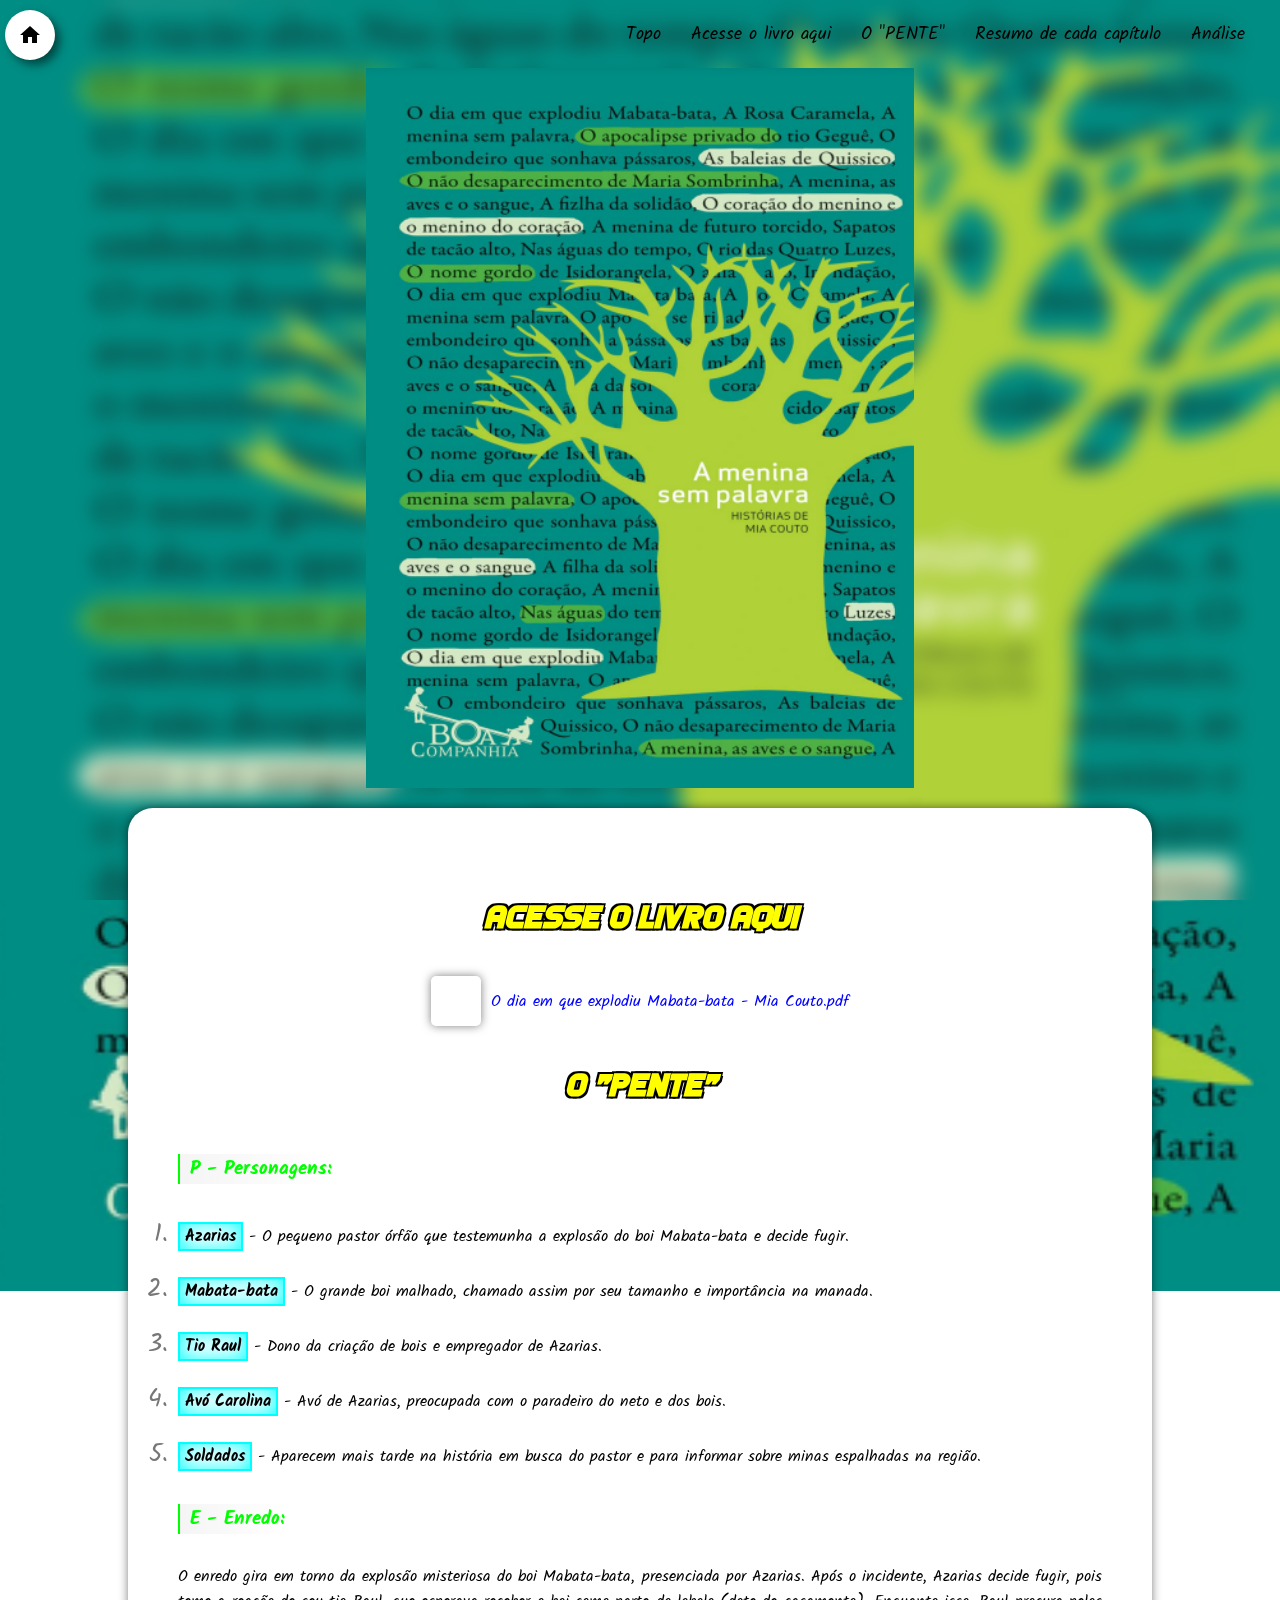
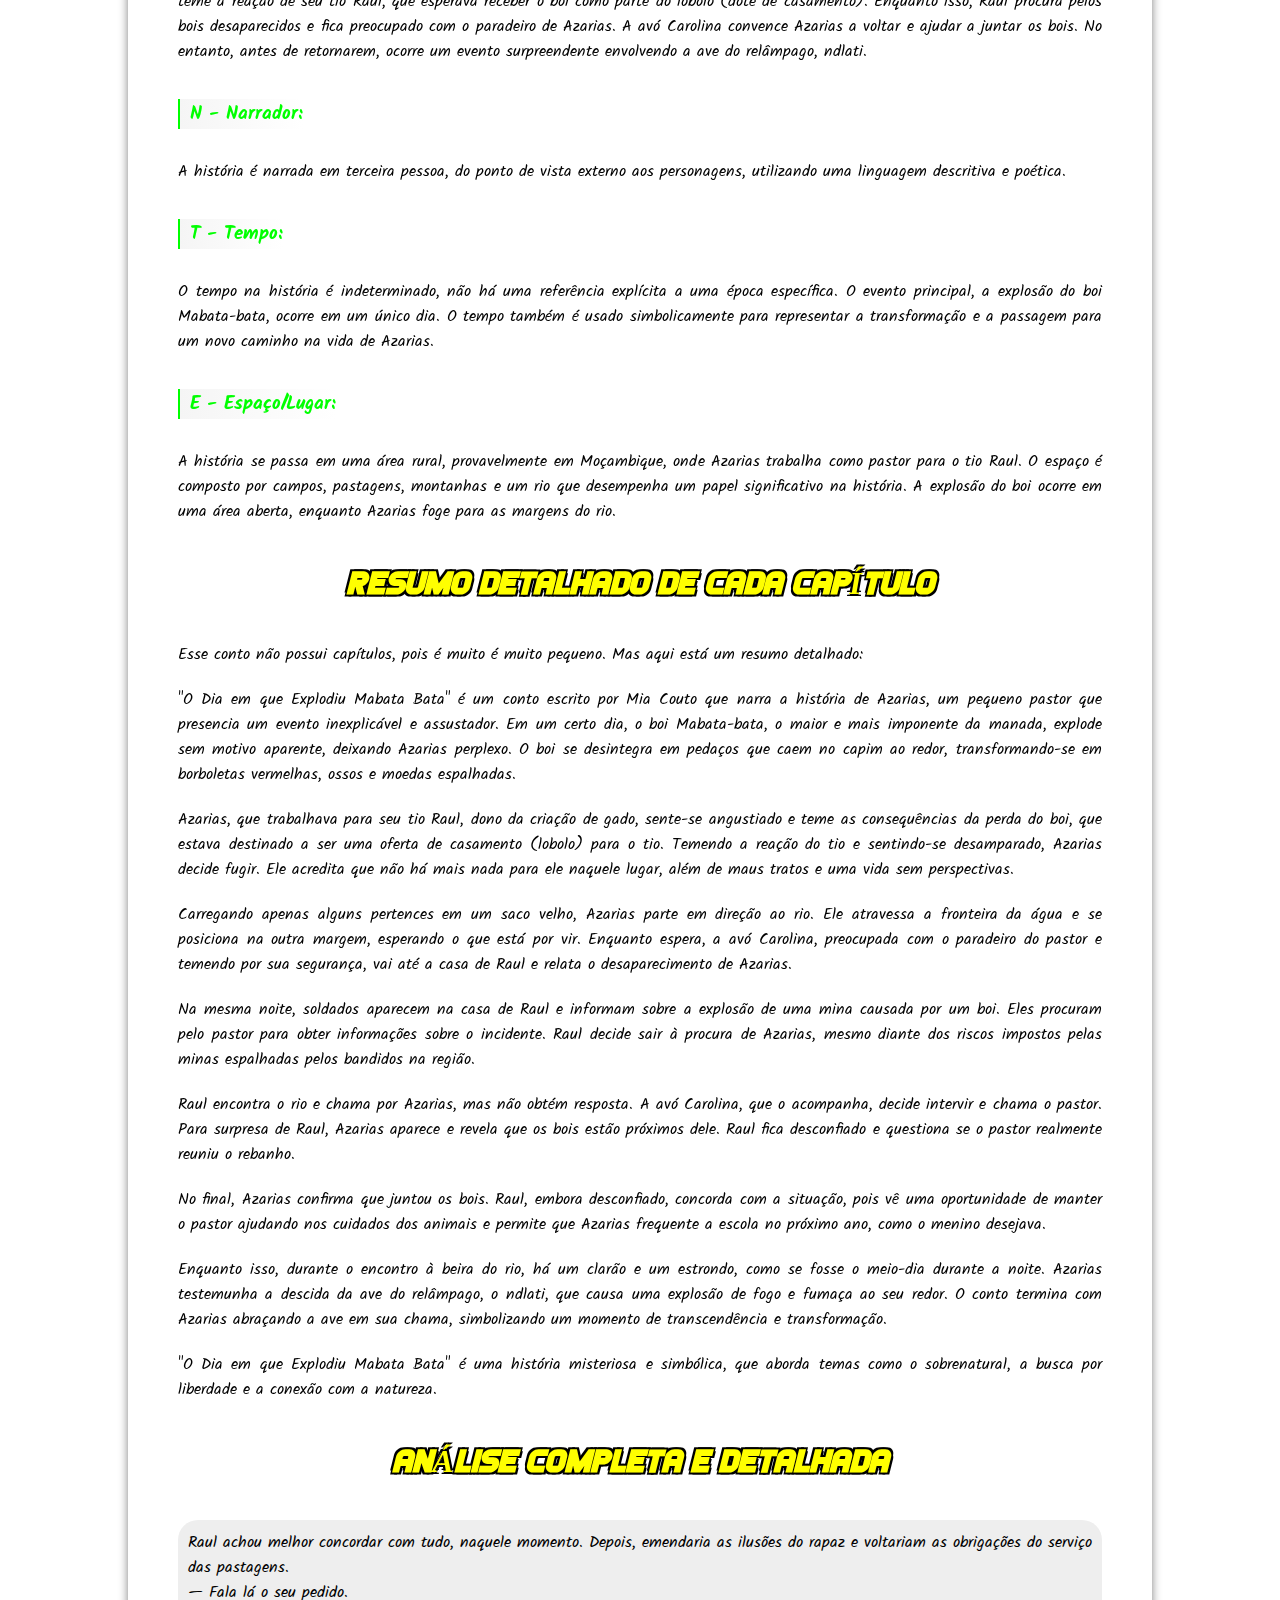
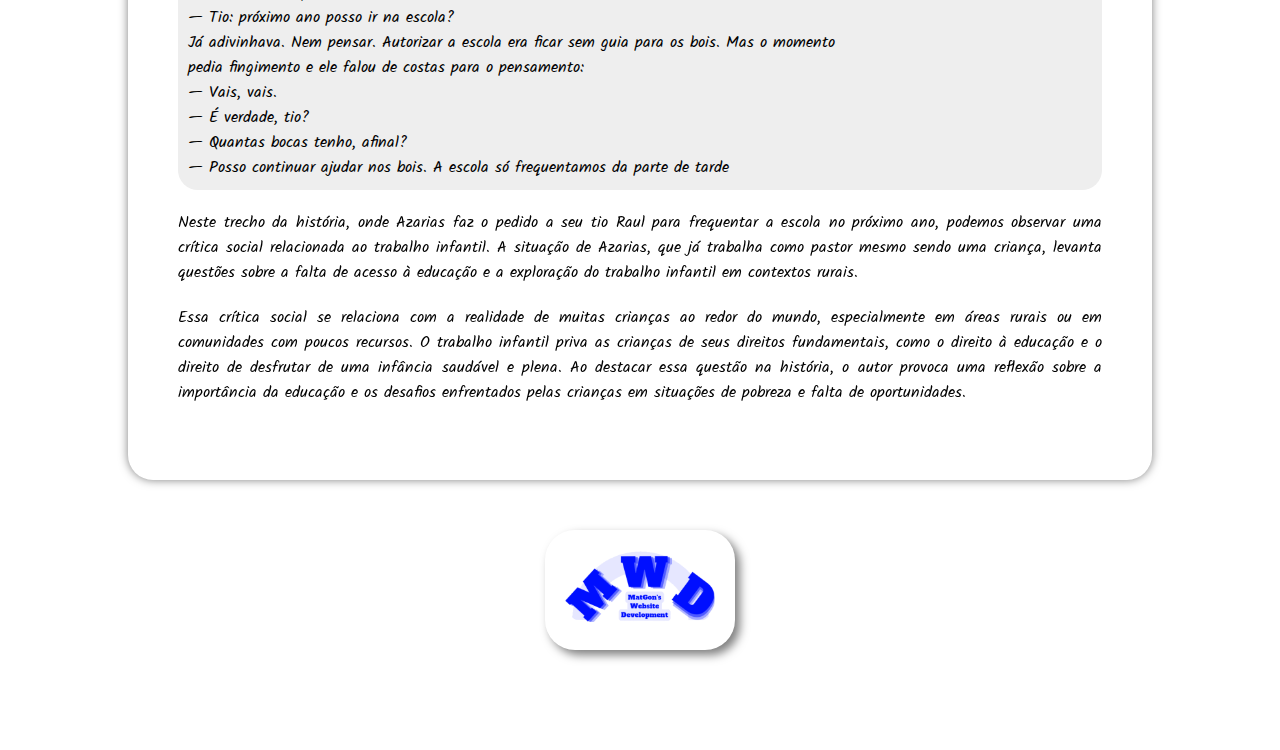
<file: livros/mabata/mabata.html>
<!DOCTYPE html>
<html lang="pt-br">

<head>
    <meta charset="UTF-8">
    <meta http-equiv="X-UA-Compatible" content="IE=edge">
    <meta name="viewport" content="width=device-width, initial-scale=1.0">
    <link href="https://fonts.googleapis.com/icon?family=Material+Icons" rel="stylesheet">
    <link rel="shortcut icon" href="../../imagens/android-chrome-192x192.png" type="image/x-icon">
    <link rel="stylesheet" href="../../estilo/livros.css">
    <link rel="stylesheet" href="../../estilo/styleLands.css" media="screen and (orientation:landscape)">
    <title>O dia em que explodiu Mabata bata</title>
    <style>
        :root {
            --cor-header: #00dbcdbf, #00948abf;
            --cor-progresso: #00ffee;
        }

        body {
            background: url("mabata-img.png") center center no-repeat fixed;
            background-size: cover;
        }
    </style>
</head>

<body onload="inicia()">
    <div id="fundo-pretot" onclick="menu()"></div>
    <div id="carregando">
        <div style="margin: 20px 0px;" id="carregar"></div>
        <p id="pcarregar">Carregando...</p>
    </div>
    <div id="conteudo">
        <div id="cabeca"></div>
        <div id="btn-home-cell" onclick="location.href='../../index.html'"><span class="material-icons">home</span></div>
        <header>
            <div id="progresso-bar"></div>
            <div id="btn-home" onclick="location.href='../../index.html'"><span class="material-icons">home</span></div>
            
            <div class="logo-header">
                <h1 id="h1-header">Resumo de Livros</h1>
            </div>
            <nav id="menu-div">
                <ul id="uls-livro">
                    <li><a href="#cabeca" onclick="menu()">Topo</a></li>
                    <li><a href="#down-h2" class="abreviar" onclick="menu()">Acesse o livro aqui</a></li>
                    <li><a href="#pente" onclick="menu()">O "PENTE"</a></li>
                    <li><a href="#res-cap" class="abreviar" onclick="menu()">Resumo de cada capítulo</a></li>
                    <li><a href="#analise" class="abreviar" onclick="menu()">Análise</a></li>
                </ul>
            </nav>
        </header>
        <div id="progresso-circle">
            <div id="btn-menu" onclick="menu()">
                <span class="material-icons" id="menu-icon">menu</span>
            </div>
            <svg id="circular-chart" viewBox="0 0 36 36">
                <path id="circle" stroke-dasharray="100, 100" d="M18 2.0845
          a 15.9155 15.9155 0 0 1 0 31.831
          a 15.9155 15.9155 0 0 1 0 -31.831" />
            </svg>
        </div>
        <div id="divImg">
            <img src="mabata-img.png" alt="" class="img-livro" id="img-livro">
        </div>
        <main>
            <h2 id="down-h2">Acesse o livro aqui</h2>
            <div class="down-link">
                <div class="down-icon" onclick="window.open('mabata-pdf.pdf', '_blank')"><span
                        class="material-icons">download</span></div>
                <a href="mabata-pdf.pdf" target="_blank">O dia em que explodiu Mabata-bata - Mia Couto.pdf</a>
            </div>
            <h2 id="pente">O "PENTE"</h2>
            <section>
                <h3>P - Personagens:</h3>
                <ol>
                    <li><mark>Azarias</mark> - O pequeno pastor órfão que testemunha a explosão do boi Mabata-bata e
                        decide fugir.</li>
                    <li><mark>Mabata-bata</mark> - O grande boi malhado, chamado assim por seu tamanho e importância
                        na manada.</li>
                    <li><mark>Tio Raul</mark> - Dono da criação de bois e empregador de Azarias.</li>
                    <li><mark>Avó Carolina</mark> - Avó de Azarias, preocupada com o paradeiro do neto e dos bois.
                    </li>
                    <li><mark>Soldados</mark> - Aparecem mais tarde na história em busca do pastor e para informar
                        sobre minas espalhadas na região.</li>
                </ol>
            </section>
            <section>
                <h3>E - Enredo:</h3>
                <p>O enredo gira em torno da explosão misteriosa do boi Mabata-bata, presenciada por Azarias. Após o
                    incidente, Azarias decide fugir, pois teme a reação de seu tio Raul, que esperava receber o boi como
                    parte do lobolo (dote de casamento). Enquanto isso, Raul procura pelos bois desaparecidos e fica
                    preocupado com o paradeiro de Azarias. A avó Carolina convence Azarias a voltar e ajudar a juntar os
                    bois. No entanto, antes de retornarem, ocorre um evento surpreendente envolvendo a ave do relâmpago,
                    ndlati.</p>
            </section>
            <section>
                <h3>N - Narrador:</h3>
                <p>A história é narrada em terceira pessoa, do ponto de vista externo aos personagens, utilizando uma
                    linguagem descritiva e poética.</p>
            </section>
            <section>
                <h3>T - Tempo:</h3>
                <p>O tempo na história é indeterminado, não há uma referência explícita a uma época específica. O evento
                    principal, a explosão do boi Mabata-bata, ocorre em um único dia. O tempo também é usado
                    simbolicamente para representar a transformação e a passagem para um novo caminho na vida de
                    Azarias.</p>
            </section>
            <section>
                <h3>E - Espaço/Lugar:</h3>
                <p>A história se passa em uma área rural, provavelmente em Moçambique, onde Azarias trabalha como pastor
                    para o tio Raul. O espaço é composto por campos, pastagens, montanhas e um rio que desempenha um
                    papel significativo na história. A explosão do boi ocorre em uma área aberta, enquanto Azarias foge
                    para as margens do rio.</p>
            </section>
            <section>
                <h2 id="res-cap">Resumo detalhado de cada capítulo</h2>
                <p>Esse conto não possui capítulos, pois é muito é muito pequeno. Mas aqui está um resumo detalhado:</p>
                <p>
                    "O Dia em que Explodiu Mabata Bata" é um conto escrito por Mia Couto que narra a história de
                    Azarias, um pequeno pastor que presencia um evento inexplicável e assustador. Em um certo dia, o boi
                    Mabata-bata, o maior e mais imponente da manada, explode sem motivo aparente, deixando Azarias
                    perplexo. O boi se desintegra em pedaços que caem no capim ao redor, transformando-se em borboletas
                    vermelhas, ossos e moedas espalhadas.</p>
                <p>Azarias, que trabalhava para seu tio Raul, dono da criação de gado, sente-se angustiado e teme as
                    consequências da perda do boi, que estava destinado a ser uma oferta de casamento (lobolo) para o
                    tio. Temendo a reação do tio e sentindo-se desamparado, Azarias decide fugir. Ele acredita que não
                    há mais nada para ele naquele lugar, além de maus tratos e uma vida sem perspectivas.</p>
                <p>Carregando apenas alguns pertences em um saco velho, Azarias parte em direção ao rio. Ele atravessa a
                    fronteira da água e se posiciona na outra margem, esperando o que está por vir. Enquanto espera, a
                    avó Carolina, preocupada com o paradeiro do pastor e temendo por sua segurança, vai até a casa de
                    Raul e relata o desaparecimento de Azarias.</p>
                <p>Na mesma noite, soldados aparecem na casa de Raul e informam sobre a explosão de uma mina causada por
                    um boi. Eles procuram pelo pastor para obter informações sobre o incidente. Raul decide sair à
                    procura de Azarias, mesmo diante dos riscos impostos pelas minas espalhadas pelos bandidos na
                    região.</p>
                <p>Raul encontra o rio e chama por Azarias, mas não obtém resposta. A avó Carolina, que o acompanha,
                    decide intervir e chama o pastor. Para surpresa de Raul, Azarias aparece e revela que os bois estão
                    próximos dele. Raul fica desconfiado e questiona se o pastor realmente reuniu o rebanho.</p>
                <p>No final, Azarias confirma que juntou os bois. Raul, embora desconfiado, concorda com a situação,
                    pois vê uma oportunidade de manter o pastor ajudando nos cuidados dos animais e permite que Azarias
                    frequente a escola no próximo ano, como o menino desejava.</p>
                <p>Enquanto isso, durante o encontro à beira do rio, há um clarão e um estrondo, como se fosse o
                    meio-dia durante a noite. Azarias testemunha a descida da ave do relâmpago, o ndlati, que causa uma
                    explosão de fogo e fumaça ao seu redor. O conto termina com Azarias abraçando a ave em sua chama,
                    simbolizando um momento de transcendência e transformação.</p>
                <p>"O Dia em que Explodiu Mabata Bata" é uma história misteriosa e simbólica, que aborda temas como o
                    sobrenatural, a busca por liberdade e a conexão com a natureza.</p>
            </section>
            <section>
                <h2 id="analise">Análise Completa e Detalhada</h2>
                <div id="trecho">Raul achou melhor concordar com tudo, naquele momento. Depois, emendaria as ilusões do
                    rapaz e voltariam as obrigações do serviço das pastagens.<br>
                    — Fala lá o seu pedido.<br>
                    — Tio: próximo ano posso ir na escola?<br>
                    Já adivinhava. Nem pensar. Autorizar a escola era ficar sem guia para os bois. Mas o momento<br>
                    pedia fingimento e ele falou de costas para o pensamento:<br>
                    — Vais, vais.<br>
                    — É verdade, tio?<br>
                    — Quantas bocas tenho, afinal?<br>
                    — Posso continuar ajudar nos bois. A escola só frequentamos da parte de tarde
                </div>
                <p>Neste trecho da história, onde Azarias faz o pedido a seu tio Raul para frequentar a escola no
                    próximo ano, podemos observar uma crítica social relacionada ao trabalho infantil. A situação de
                    Azarias, que já trabalha como pastor mesmo sendo uma criança, levanta questões sobre a falta de
                    acesso à educação e a exploração do trabalho infantil em contextos rurais.</p>
                <p>Essa crítica social se relaciona com a realidade de muitas crianças ao redor do mundo, especialmente
                    em áreas rurais ou em comunidades com poucos recursos. O trabalho infantil priva as crianças de seus
                    direitos fundamentais, como o direito à educação e o direito de desfrutar de uma infância saudável e
                    plena. Ao destacar essa questão na história, o autor provoca uma reflexão sobre a importância da
                    educação e os desafios enfrentados pelas crianças em situações de pobreza e falta de oportunidades.
                </p>
            </section>
        </main>
        <footer>
            <div id="logodiv">
                <a href="https://mwd-oficial.github.io/sobrel" target="_blank"><img src="../../imagens/logoMWDt.png" alt=""
                        id="logo"></a>
            </div>
        </footer>
    </div>
    <script src="../../script.js"></script>
    <script>
        var header = document.querySelector("header")
        var imgLivro = document.querySelector("#img-livro")
        document.addEventListener("scroll", function () {
            header.classList.toggle("header-scroll", window.scrollY > 0)
            imgLivro.classList.toggle("img-scroll", window.scrollY > 0)
        })
    </script>
</body>

</html>
</file>
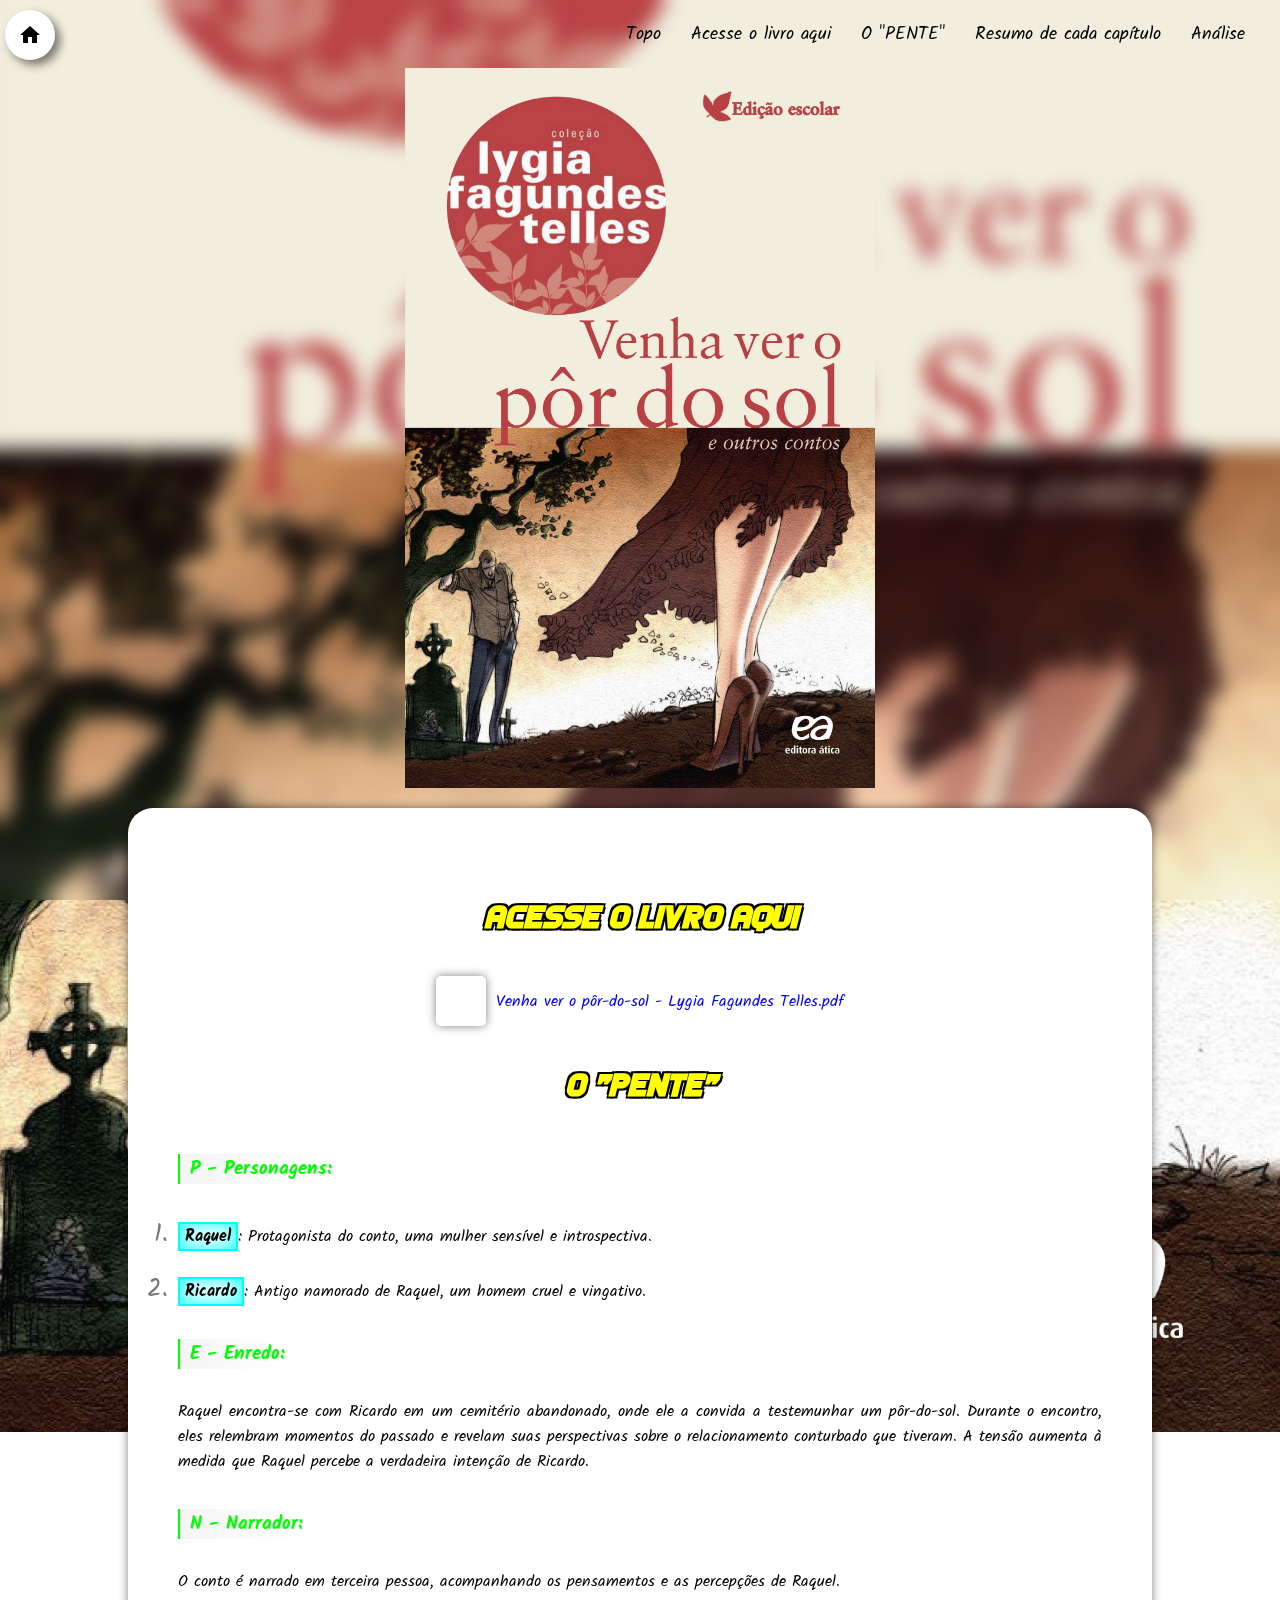
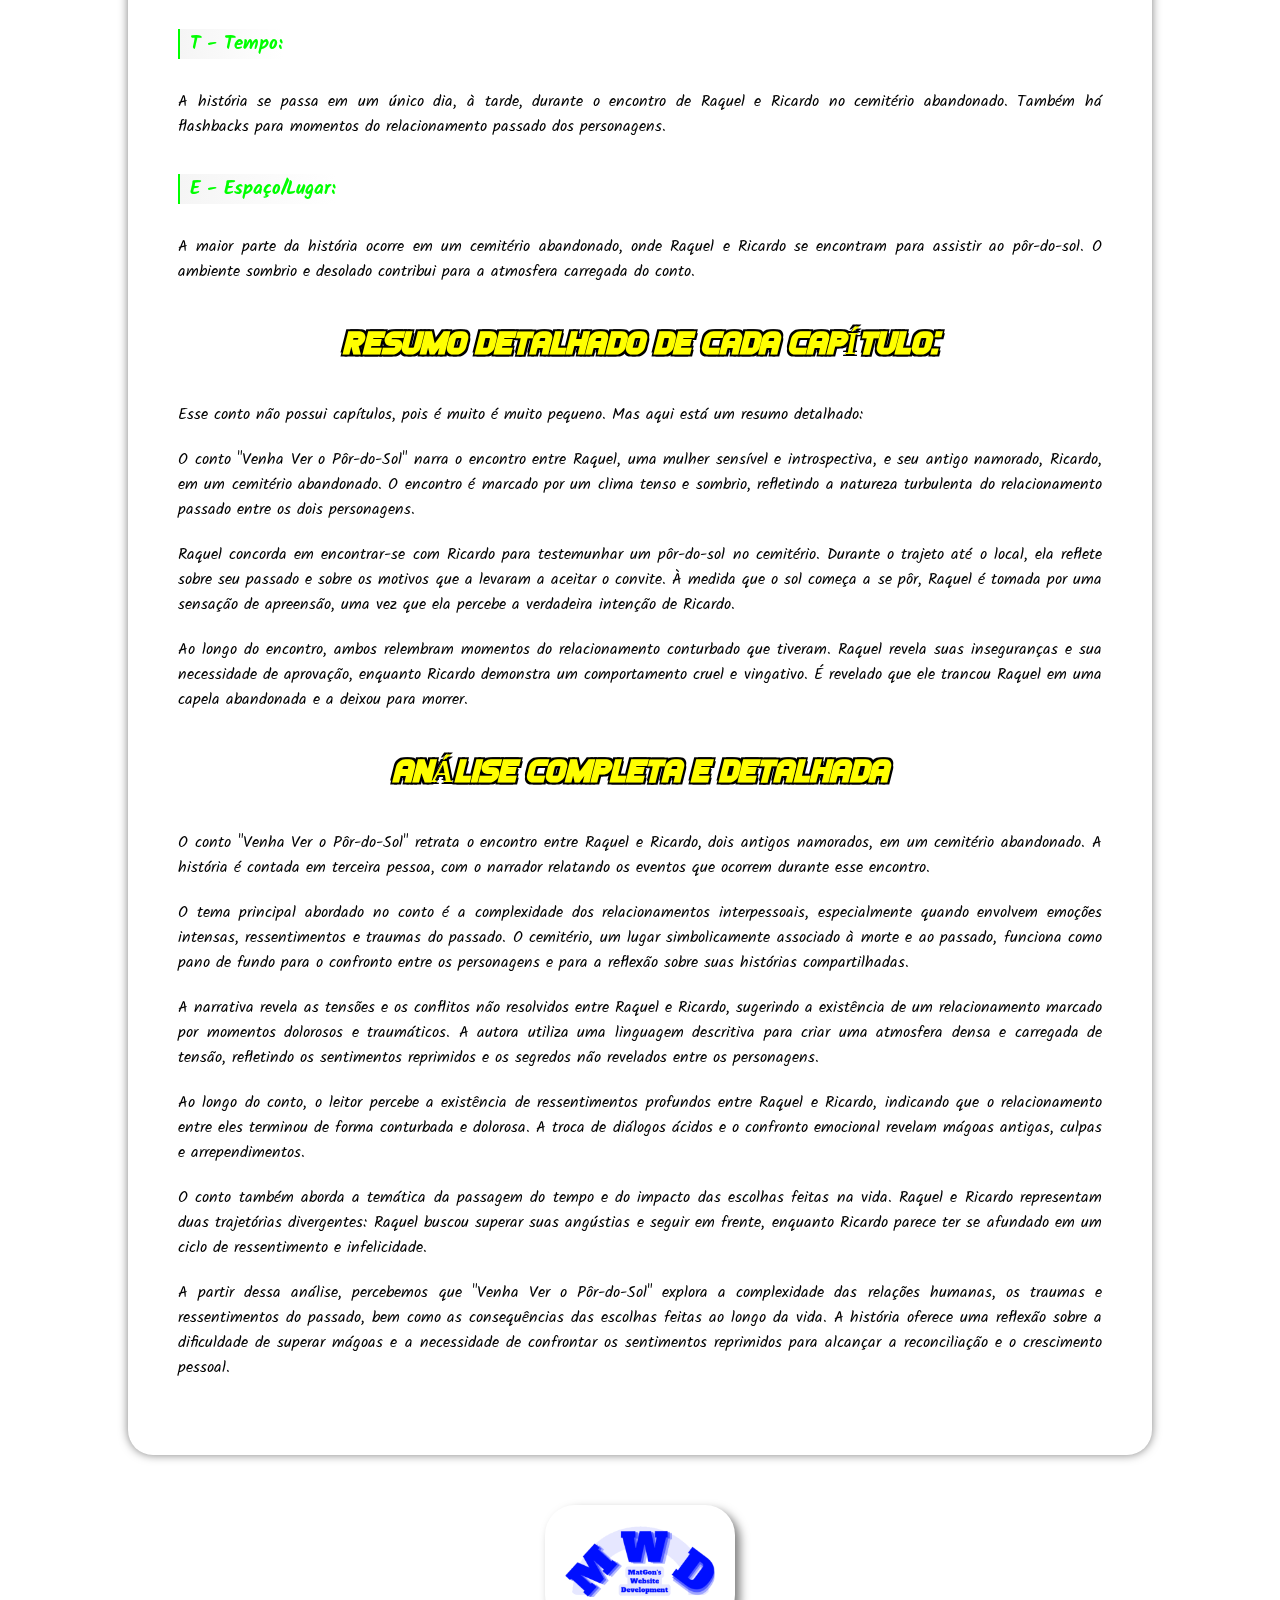
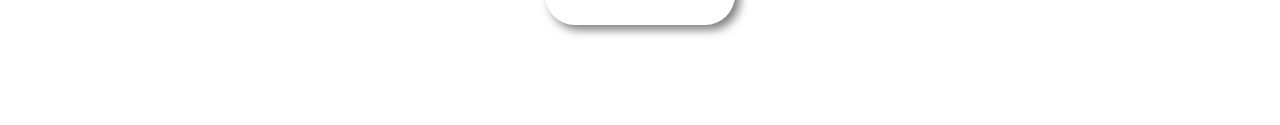
<file: livros/por-do-sol/por-do-sol.html>
<!DOCTYPE html>
<html lang="pt-br">

<head>
    <meta charset="UTF-8">
    <meta http-equiv="X-UA-Compatible" content="IE=edge">
    <meta name="viewport" content="width=device-width, initial-scale=1.0">
    <link href="https://fonts.googleapis.com/icon?family=Material+Icons" rel="stylesheet">
    <link rel="shortcut icon" href="../../imagens/android-chrome-192x192.png" type="image/x-icon">
    <link rel="stylesheet" href="../../estilo/livros.css">
    <link rel="stylesheet" href="../../estilo/styleLands.css" media="screen and (orientation:landscape)">
    <title>Venha ver o pôr-do-sol</title>
    <style>
        :root {
            --cor-header: #f1ddddbf, #d4c2c2bf;
            --cor-progresso: #ffadad;
        }

        body {
            background: url("por-do-sol-img.jpg") center center no-repeat fixed;
            background-size: cover;
        }
    </style>
</head>

<body onload="inicia()">
    <div id="fundo-pretot" onclick="menu()"></div>
    <div id="carregando">
        <div style="margin: 20px 0px;" id="carregar"></div>
        <p id="pcarregar">Carregando...</p>
    </div>
    <div id="conteudo">
        <div id="cabeca"></div>
        <div id="btn-home-cell" onclick="location.href='../../index.html'"><span class="material-icons">home</span></div>
        <header>
            <div id="progresso-bar"></div>
            <div id="btn-home" onclick="location.href='../../index.html'"><span class="material-icons">home</span></div>
            <div class="logo-header">
                <h1 id="h1-header">Resumo de Livros</h1>
            </div>
            <nav id="menu-div">
                <ul id="uls-livro">
                    <li><a href="#cabeca" onclick="menu()">Topo</a></li>
                    <li><a href="#down-h2" class="abreviar" onclick="menu()">Acesse o livro aqui</a></li>
                    <li><a href="#pente" onclick="menu()">O "PENTE"</a></li>
                    <li><a href="#res-cap" class="abreviar" onclick="menu()">Resumo de cada capítulo</a></li>
                    <li><a href="#analise" class="abreviar" onclick="menu()">Análise</a></li>
                </ul>
            </nav>
        </header>
        <div id="progresso-circle">
            <div id="btn-menu" onclick="menu()">
                <span class="material-icons" id="menu-icon">menu</span>
            </div>
            <svg id="circular-chart" viewBox="0 0 36 36">
                <path id="circle" stroke-dasharray="100, 100" d="M18 2.0845
          a 15.9155 15.9155 0 0 1 0 31.831
          a 15.9155 15.9155 0 0 1 0 -31.831" />
            </svg>
        </div>
        <div id="divImg">
            <img src="por-do-sol-img.jpg" alt="" class="img-livro" id="img-livro">
        </div>
        <main>
            <h2 id="down-h2">Acesse o Livro Aqui</h2>
            <div class="down-link">
                <div class="down-icon" onclick="window.open('por-do-sol-pdf.pdf', '_blank')"><span
                        class="material-icons">download</span></a></div>
                <a href="por-do-sol-pdf.pdf" target="_blank">Venha ver o pôr-do-sol - Lygia Fagundes Telles.pdf</a>
            </div>
            <h2 id="pente">O "PENTE"</h2>
            <section>
                <h3>P - Personagens:</h3>
                <ol>
                    <li><mark>Raquel</mark>: Protagonista do conto, uma mulher sensível e introspectiva.</li>
                    <li><mark>Ricardo</mark>: Antigo namorado de Raquel, um homem cruel e vingativo.</li>
                </ol>
            </section>
            <section>
                <h3>E - Enredo:</h3>
                <p>Raquel encontra-se com Ricardo em um cemitério abandonado, onde ele a convida a testemunhar um pôr-do-sol. Durante o encontro, eles relembram momentos do passado e revelam suas perspectivas sobre o relacionamento conturbado que tiveram. A tensão aumenta à medida que Raquel percebe a verdadeira intenção de Ricardo.</p>
            </section>
            <section>
                <h3>N - Narrador:</h3>
                <p>O conto é narrado em terceira pessoa, acompanhando os pensamentos e as percepções de Raquel.</p>
            </section>
            <section>
                <h3>T - Tempo:</h3>
                <p>A história se passa em um único dia, à tarde, durante o encontro de Raquel e Ricardo no cemitério abandonado. Também há flashbacks para momentos do relacionamento passado dos personagens.</p>
            </section>
            <section>
                <h3>E - Espaço/Lugar:</h3>
                <p>A maior parte da história ocorre em um cemitério abandonado, onde Raquel e Ricardo se encontram para assistir ao pôr-do-sol. O ambiente sombrio e desolado contribui para a atmosfera carregada do conto.</p>
            </section>
            <section>
                <h2 id="res-cap">Resumo Detalhado de Cada Capítulo:</h2>
                <p>Esse conto não possui capítulos, pois é muito é muito pequeno. Mas aqui está um resumo detalhado:</p>
                <p>O conto "Venha Ver o Pôr-do-Sol" narra o encontro entre Raquel, uma mulher sensível e introspectiva, e seu antigo namorado, Ricardo, em um cemitério abandonado. O encontro é marcado por um clima tenso e sombrio, refletindo a natureza turbulenta do relacionamento passado entre os dois personagens.</p>
                <p>Raquel concorda em encontrar-se com Ricardo para testemunhar um pôr-do-sol no cemitério. Durante o trajeto até o local, ela reflete sobre seu passado e sobre os motivos que a levaram a aceitar o convite. À medida que o sol começa a se pôr, Raquel é tomada por uma sensação de apreensão, uma vez que ela percebe a verdadeira intenção de Ricardo.</p>
                <p>Ao longo do encontro, ambos relembram momentos do relacionamento conturbado que tiveram. Raquel revela suas inseguranças e sua necessidade de aprovação, enquanto Ricardo demonstra um comportamento cruel e vingativo. É revelado que ele trancou Raquel em uma capela abandonada e a deixou para morrer.</p>
            </section>
            <section>
                <h2 id="analise">Análise Completa e Detalhada</h2>
                <p>O conto "Venha Ver o Pôr-do-Sol" retrata o encontro entre Raquel e Ricardo, dois antigos namorados, em um cemitério abandonado. A história é contada em terceira pessoa, com o narrador relatando os eventos que ocorrem durante esse encontro.</p>
                <p>O tema principal abordado no conto é a complexidade dos relacionamentos interpessoais, especialmente quando envolvem emoções intensas, ressentimentos e traumas do passado. O cemitério, um lugar simbolicamente associado à morte e ao passado, funciona como pano de fundo para o confronto entre os personagens e para a reflexão sobre suas histórias compartilhadas.</p>
                <p>A narrativa revela as tensões e os conflitos não resolvidos entre Raquel e Ricardo, sugerindo a existência de um relacionamento marcado por momentos dolorosos e traumáticos. A autora utiliza uma linguagem descritiva para criar uma atmosfera densa e carregada de tensão, refletindo os sentimentos reprimidos e os segredos não revelados entre os personagens.</p>
                <p>Ao longo do conto, o leitor percebe a existência de ressentimentos profundos entre Raquel e Ricardo, indicando que o relacionamento entre eles terminou de forma conturbada e dolorosa. A troca de diálogos ácidos e o confronto emocional revelam mágoas antigas, culpas e arrependimentos.</p>
                <p>O conto também aborda a temática da passagem do tempo e do impacto das escolhas feitas na vida. Raquel e Ricardo representam duas trajetórias divergentes: Raquel buscou superar suas angústias e seguir em frente, enquanto Ricardo parece ter se afundado em um ciclo de ressentimento e infelicidade.</p>
                <p>A partir dessa análise, percebemos que "Venha Ver o Pôr-do-Sol" explora a complexidade das relações humanas, os traumas e ressentimentos do passado, bem como as consequências das escolhas feitas ao longo da vida. A história oferece uma reflexão sobre a dificuldade de superar mágoas e a necessidade de confrontar os sentimentos reprimidos para alcançar a reconciliação e o crescimento pessoal.
                </p>
            </section>
        </main>
        <footer>
            <div id="logodiv">
                <a href="https://mwd-oficial.github.io/sobre" target="_blank"><img src="../../imagens/logoMWDt.png" alt=""
                        id="logo"></a>
            </div>
        </footer>
    </div>
    <script src="../../script.js"></script>
    <script>
        var header = document.querySelector("header")
        var imgLivro = document.querySelector("#img-livro")
        document.addEventListener("scroll", function () {
            header.classList.toggle("header-scroll", window.scrollY > 0)
            imgLivro.classList.toggle("img-scroll", window.scrollY > 0)
        })
    </script>
</body>

</html>
</file>
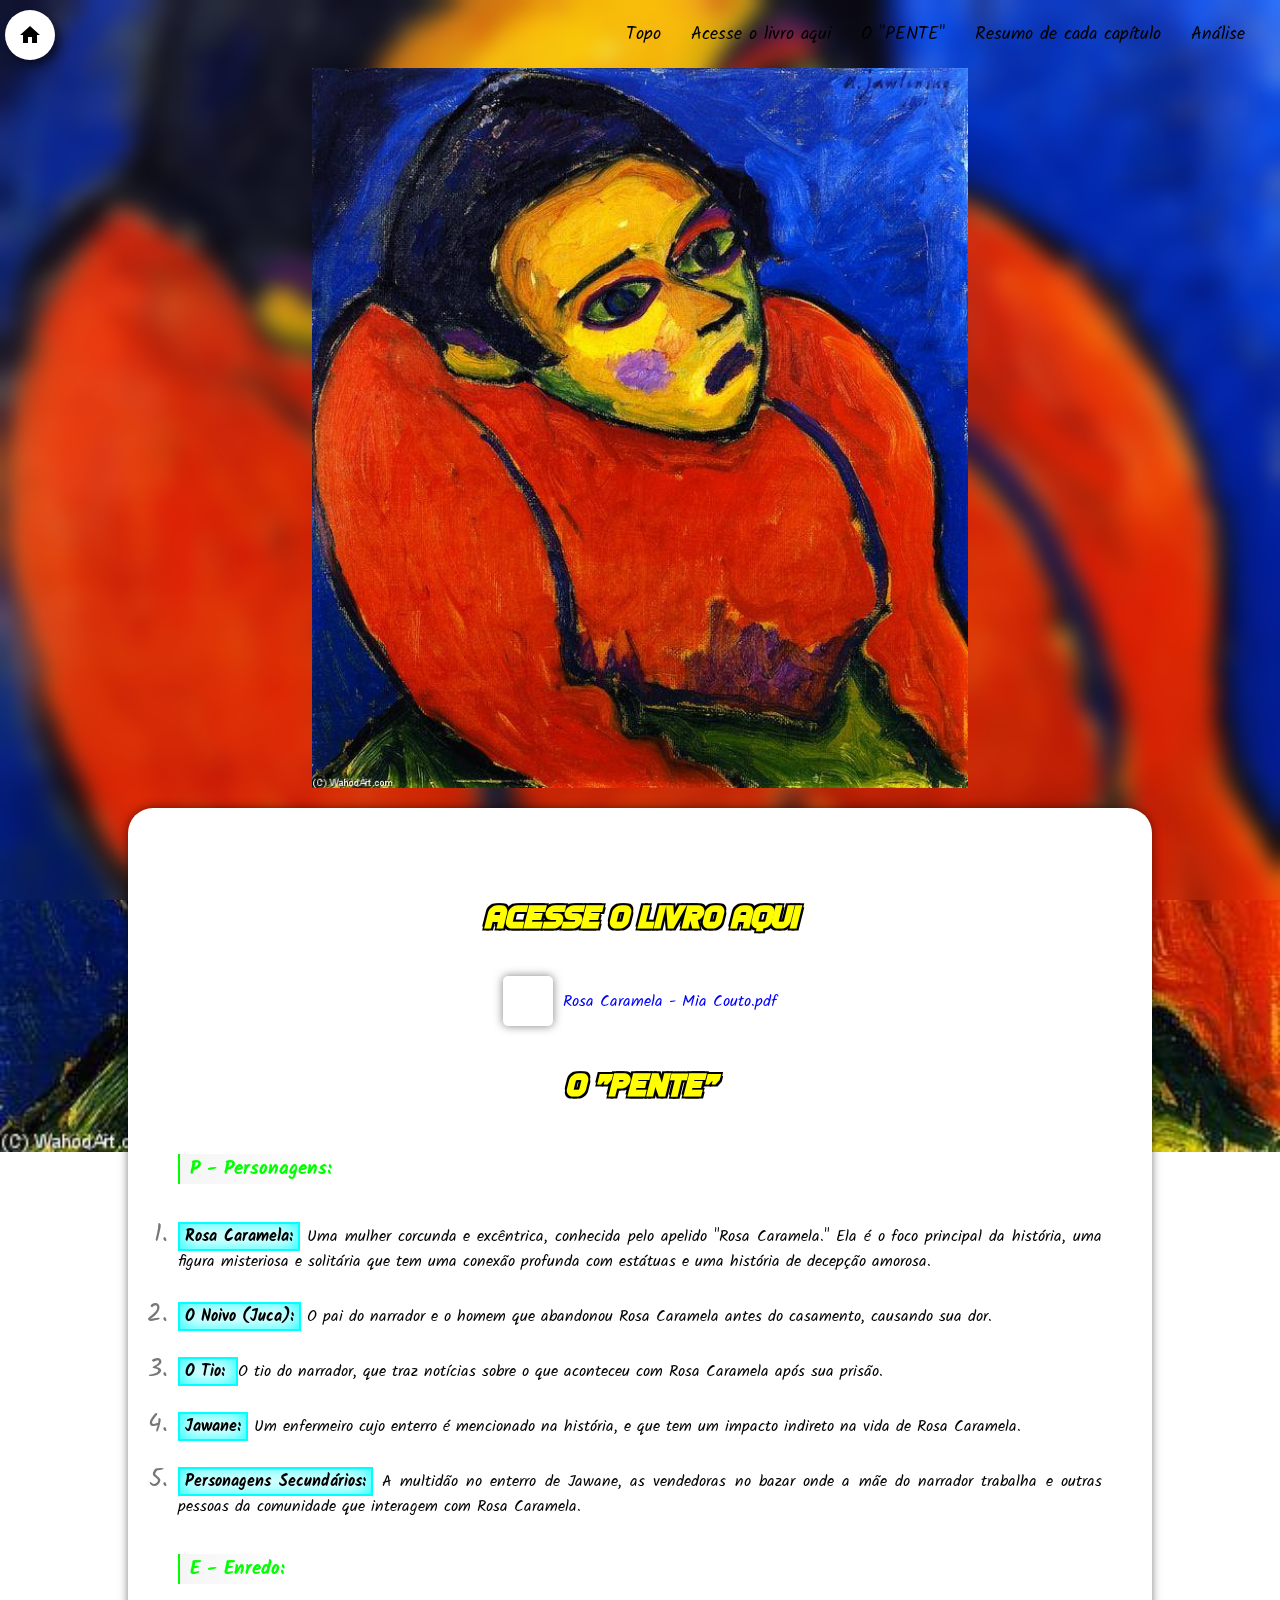
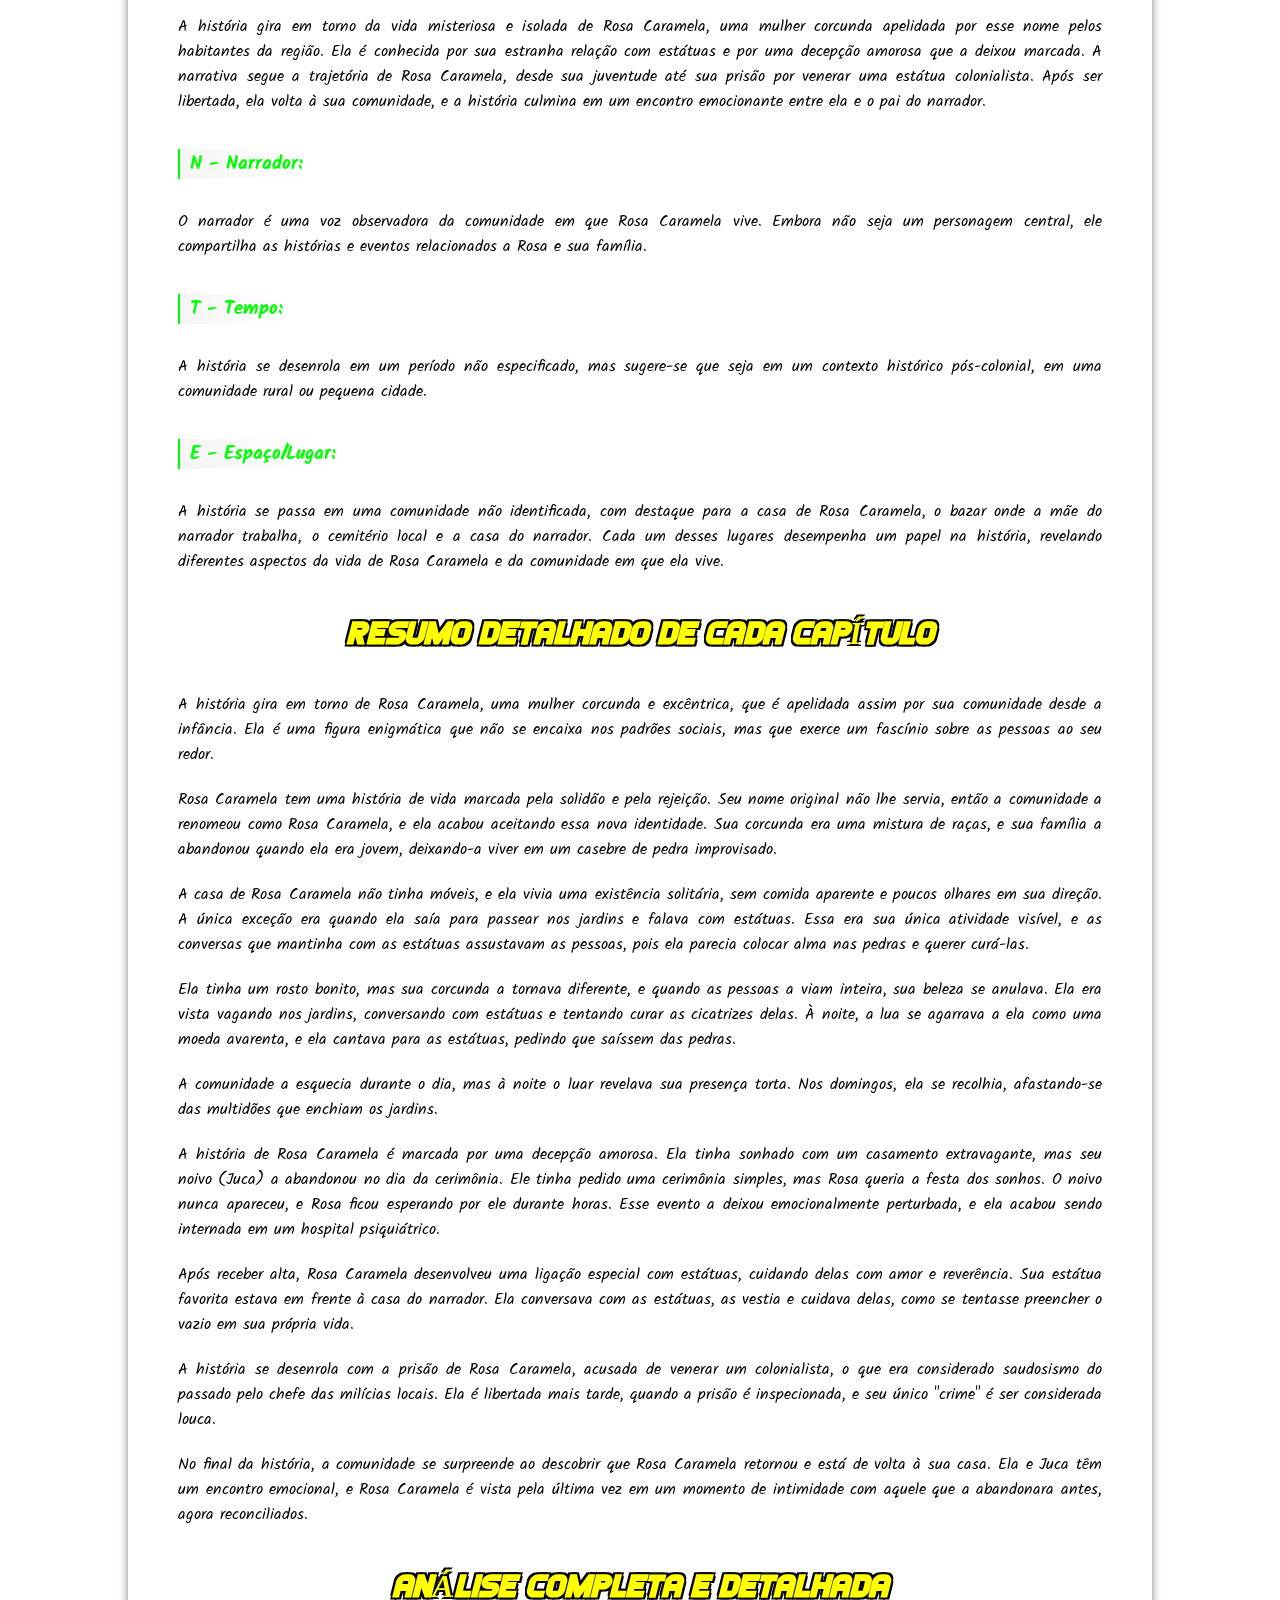
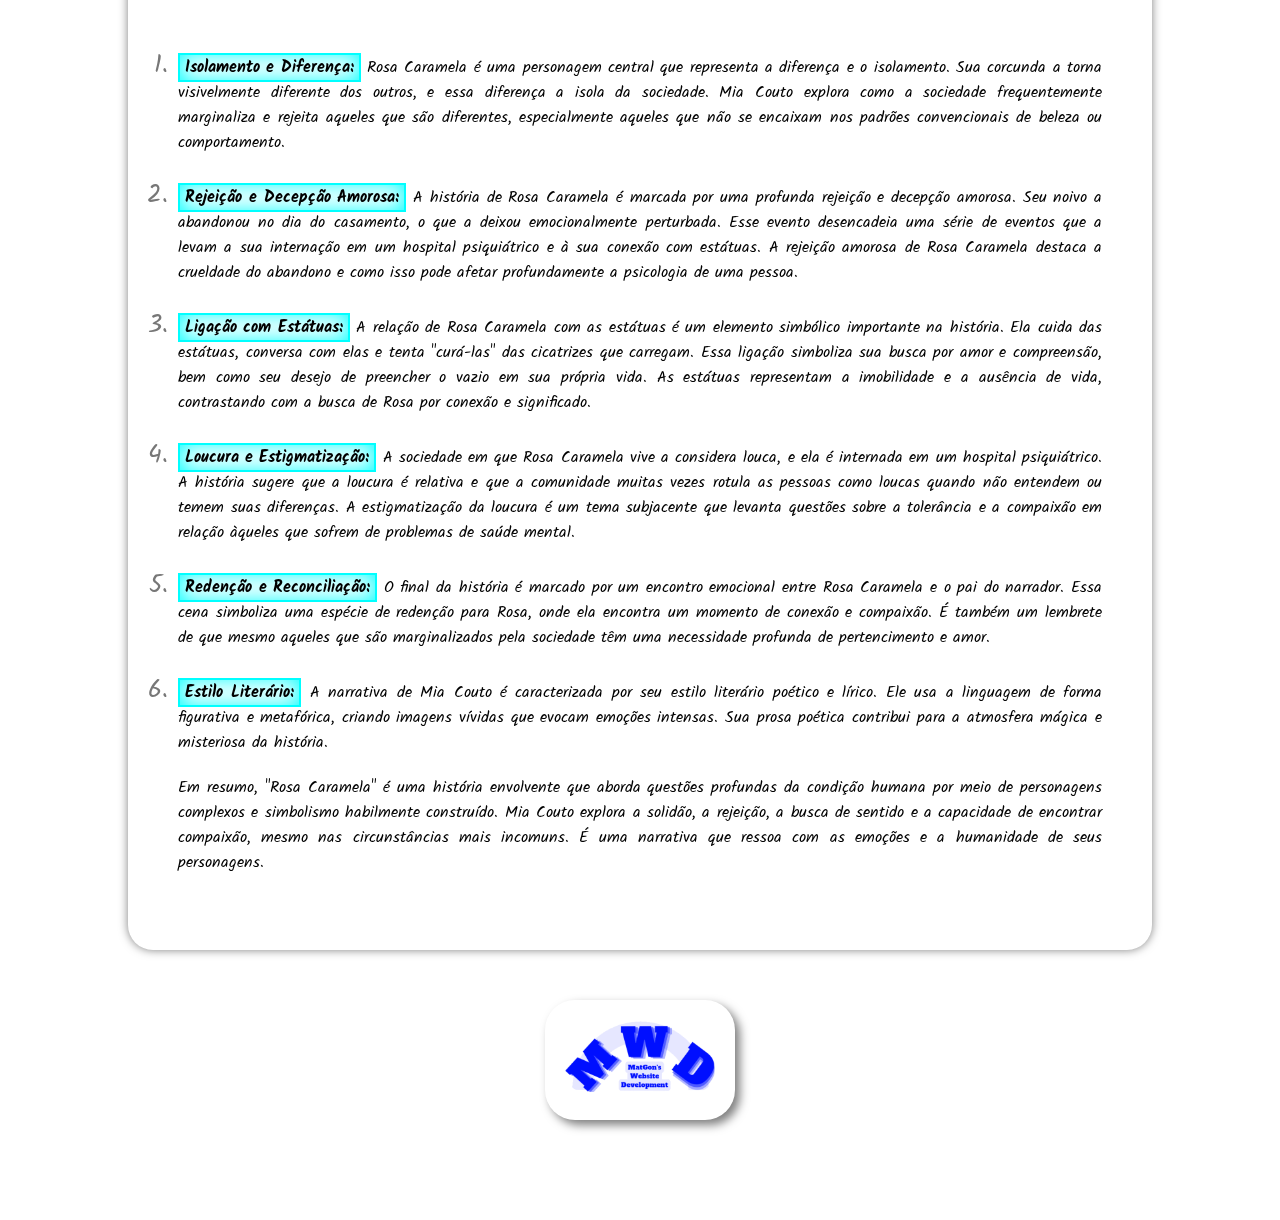
<file: livros/rosa-caramelo/rosa-caramela.html>
<!DOCTYPE html>
<html lang="pt-br">

<head>
    <meta charset="UTF-8">
    <meta http-equiv="X-UA-Compatible" content="IE=edge">
    <meta name="viewport" content="width=device-width, initial-scale=1.0">
    <link href="https://fonts.googleapis.com/icon?family=Material+Icons" rel="stylesheet">
    <link rel="shortcut icon" href="../../imagens/android-chrome-192x192.png" type="image/x-icon">
    <link rel="stylesheet" href="../../estilo/livros.css">
    <link rel="stylesheet" href="../../estilo/styleLands.css" media="screen and (orientation:landscape)">
    <title>Rosa Caramela</title>
    <style>
        :root {
            --cor-header: #1e1e64bf, #3278ffbf;
            --cor-progresso: #2222ad;
        }

        body {
            background: url("rosa-caramela.jpg") center center no-repeat fixed;
            background-size: cover;
        }

    </style>
</head>

<body onload="inicia()">
    <div id="fundo-pretot" onclick="menu()"></div>
    <div id="carregando">
        <div style="margin: 20px 0px;" id="carregar"></div>
        <p id="pcarregar">Carregando...</p>
    </div>
    <div id="conteudo">
        <div id="cabeca"></div>
        <div id="btn-home-cell" onclick="location.href='../../index.html'"><span class="material-icons">home</span></div>
        <header>
            <div id="progresso-bar"></div>
            <div id="btn-home" onclick="location.href='../../index.html'"><span class="material-icons">home</span></div>
            <div class="logo-header">
                <h1 id="h1-header">Resumo de Livros</h1>
            </div>
            <nav id="menu-div">
                <ul id="uls-livro">
                    <li><a href="#cabeca" onclick="menu()">Topo</a></li>
                    <li><a href="#down-h2" class="abreviar" onclick="menu()">Acesse o livro aqui</a></li>
                    <li><a href="#pente" onclick="menu()">O "PENTE"</a></li>
                    <li><a href="#res-cap" class="abreviar" onclick="menu()">Resumo de cada capítulo</a></li>
                    <li><a href="#analise" class="abreviar" onclick="menu()">Análise</a></li>
                </ul>
            </nav>
        </header>
        <div id="progresso-circle">
            <div id="btn-menu" onclick="menu()">
                <span class="material-icons" id="menu-icon">menu</span>
            </div>
            <svg id="circular-chart" viewBox="0 0 36 36">
                <path id="circle" stroke-dasharray="100, 100" d="M18 2.0845
          a 15.9155 15.9155 0 0 1 0 31.831
          a 15.9155 15.9155 0 0 1 0 -31.831" />
            </svg>
        </div>
        <div id="divImg">
            <img src="rosa-caramela.jpg" alt="" class="img-livro" id="img-livro">
        </div>
        <main>
            <h2 id="down-h2">Acesse o livro aqui</h2>
            <div class="down-link">
                <div class="down-icon" onclick="window.open('rosa-caramela-mia-couto.pdf', '_blank')"><span
                        class="material-icons">download</span></div>
                <a href="rosa-caramela-mia-couto.pdf" target="_blank">Rosa Caramela - Mia Couto.pdf</a>
            </div>
            <h2 id="pente">O "PENTE"</h2>
            <section>
                <h3>P - Personagens:</h3>
                <ol>
                    <li><mark>Rosa Caramela:</mark>  Uma mulher corcunda e excêntrica, conhecida pelo apelido "Rosa Caramela." Ela é o foco principal da história, uma figura misteriosa e solitária que tem uma conexão profunda com estátuas e uma história de decepção amorosa.
                    <li><mark>O Noivo (Juca):</mark> O pai do narrador e o homem que abandonou Rosa Caramela antes do casamento, causando sua dor.</li>
                    <li><mark>O Tio: </mark>O tio do narrador, que traz notícias sobre o que aconteceu com Rosa Caramela após sua prisão.</li>
                    <li><mark>Jawane:</mark> Um enfermeiro cujo enterro é mencionado na história, e que tem um impacto indireto na vida de Rosa Caramela.</li>
                    <li><mark>Personagens Secundários:</mark> A multidão no enterro de Jawane, as vendedoras no bazar onde a mãe do narrador trabalha e outras pessoas da comunidade que interagem com Rosa Caramela.</li></li>
                </ol>
            </section>
            <section>
                <h3>E - Enredo:</h3>
                <p>A história gira em torno da vida misteriosa e isolada de Rosa Caramela, uma mulher corcunda apelidada por esse nome pelos habitantes da região. Ela é conhecida por sua estranha relação com estátuas e por uma decepção amorosa que a deixou marcada. A narrativa segue a trajetória de Rosa Caramela, desde sua juventude até sua prisão por venerar uma estátua colonialista. Após ser libertada, ela volta à sua comunidade, e a história culmina em um encontro emocionante entre ela e o pai do narrador.</p>
            </section>
            <section>
                <h3>N - Narrador:</h3>
                <p>O narrador é uma voz observadora da comunidade em que Rosa Caramela vive. Embora não seja um personagem central, ele compartilha as histórias e eventos relacionados a Rosa e sua família.</p>
            </section>
            <section>
                <h3>T - Tempo:</h3>
                <p>A história se desenrola em um período não especificado, mas sugere-se que seja em um contexto histórico pós-colonial, em uma comunidade rural ou pequena cidade.</p>
            </section>
            <section>
                <h3>E - Espaço/Lugar:</h3>
                <p>A história se passa em uma comunidade não identificada, com destaque para a casa de Rosa Caramela, o bazar onde a mãe do narrador trabalha, o cemitério local e a casa do narrador. Cada um desses lugares desempenha um papel na história, revelando diferentes aspectos da vida de Rosa Caramela e da comunidade em que ela vive.</p>
            </section>
            <section>
                <h2 id="res-cap">Resumo detalhado de cada capítulo</h2>
                <p>A história gira em torno de Rosa Caramela, uma mulher corcunda e excêntrica, que é apelidada assim por sua comunidade desde a infância. Ela é uma figura enigmática que não se encaixa nos padrões sociais, mas que exerce um fascínio sobre as pessoas ao seu redor.</p>
                <p>Rosa Caramela tem uma história de vida marcada pela solidão e pela rejeição. Seu nome original não lhe servia, então a comunidade a renomeou como Rosa Caramela, e ela acabou aceitando essa nova identidade. Sua corcunda era uma mistura de raças, e sua família a abandonou quando ela era jovem, deixando-a viver em um casebre de pedra improvisado.</p>
                <p>A casa de Rosa Caramela não tinha móveis, e ela vivia uma existência solitária, sem comida aparente e poucos olhares em sua direção. A única exceção era quando ela saía para passear nos jardins e falava com estátuas. Essa era sua única atividade visível, e as conversas que mantinha com as estátuas assustavam as pessoas, pois ela parecia colocar alma nas pedras e querer curá-las.</p>
                <p>Ela tinha um rosto bonito, mas sua corcunda a tornava diferente, e quando as pessoas a viam inteira, sua beleza se anulava. Ela era vista vagando nos jardins, conversando com estátuas e tentando curar as cicatrizes delas. À noite, a lua se agarrava a ela como uma moeda avarenta, e ela cantava para as estátuas, pedindo que saíssem das pedras.</p>
                <p>A comunidade a esquecia durante o dia, mas à noite o luar revelava sua presença torta. Nos domingos, ela se recolhia, afastando-se das multidões que enchiam os jardins.</p>
                <p>A história de Rosa Caramela é marcada por uma decepção amorosa. Ela tinha sonhado com um casamento extravagante, mas seu noivo (Juca) a abandonou no dia da cerimônia. Ele tinha pedido uma cerimônia simples, mas Rosa queria a festa dos sonhos. O noivo nunca apareceu, e Rosa ficou esperando por ele durante horas. Esse evento a deixou emocionalmente perturbada, e ela acabou sendo internada em um hospital psiquiátrico.</p>
                <p>Após receber alta, Rosa Caramela desenvolveu uma ligação especial com estátuas, cuidando delas com amor e reverência. Sua estátua favorita estava em frente à casa do narrador. Ela conversava com as estátuas, as vestia e cuidava delas, como se tentasse preencher o vazio em sua própria vida.</p>
                <p>A história se desenrola com a prisão de Rosa Caramela, acusada de venerar um colonialista, o que era considerado saudosismo do passado pelo chefe das milícias locais. Ela é libertada mais tarde, quando a prisão é inspecionada, e seu único "crime" é ser considerada louca.</p>
                <p>No final da história, a comunidade se surpreende ao descobrir que Rosa Caramela retornou e está de volta à sua casa. Ela e Juca têm um encontro emocional, e Rosa Caramela é vista pela última vez em um momento de intimidade com aquele que a abandonara antes, agora reconciliados.</p>
            </section>
            <section>
                <h2 id="analise">Análise Completa e Detalhada</h2>
                <ol>
                    <li><mark>Isolamento e Diferença:</mark> Rosa Caramela é uma personagem central que representa a diferença e o isolamento. Sua corcunda a torna visivelmente diferente dos outros, e essa diferença a isola da sociedade. Mia Couto explora como a sociedade frequentemente marginaliza e rejeita aqueles que são diferentes, especialmente aqueles que não se encaixam nos padrões convencionais de beleza ou comportamento.</li>
                    <li><mark>Rejeição e Decepção Amorosa:</mark> A história de Rosa Caramela é marcada por uma profunda rejeição e decepção amorosa. Seu noivo a abandonou no dia do casamento, o que a deixou emocionalmente perturbada. Esse evento desencadeia uma série de eventos que a levam a sua internação em um hospital psiquiátrico e à sua conexão com estátuas. A rejeição amorosa de Rosa Caramela destaca a crueldade do abandono e como isso pode afetar profundamente a psicologia de uma pessoa.</li>
                    <li><mark>Ligação com Estátuas:</mark> A relação de Rosa Caramela com as estátuas é um elemento simbólico importante na história. Ela cuida das estátuas, conversa com elas e tenta "curá-las" das cicatrizes que carregam. Essa ligação simboliza sua busca por amor e compreensão, bem como seu desejo de preencher o vazio em sua própria vida. As estátuas representam a imobilidade e a ausência de vida, contrastando com a busca de Rosa por conexão e significado.</li>
                    <li><mark>Loucura e Estigmatização:</mark> A sociedade em que Rosa Caramela vive a considera louca, e ela é internada em um hospital psiquiátrico. A história sugere que a loucura é relativa e que a comunidade muitas vezes rotula as pessoas como loucas quando não entendem ou temem suas diferenças. A estigmatização da loucura é um tema subjacente que levanta questões sobre a tolerância e a compaixão em relação àqueles que sofrem de problemas de saúde mental.</li>
                    <li><mark>Redenção e Reconciliação:</mark> O final da história é marcado por um encontro emocional entre Rosa Caramela e o pai do narrador. Essa cena simboliza uma espécie de redenção para Rosa, onde ela encontra um momento de conexão e compaixão. É também um lembrete de que mesmo aqueles que são marginalizados pela sociedade têm uma necessidade profunda de pertencimento e amor.</li>
                    <li><mark>Estilo Literário:</mark> A narrativa de Mia Couto é caracterizada por seu estilo literário poético e lírico. Ele usa a linguagem de forma figurativa e metafórica, criando imagens vívidas que evocam emoções intensas. Sua prosa poética contribui para a atmosfera mágica e misteriosa da história.</li>
                </ol>
                <p>Em resumo, "Rosa Caramela" é uma história envolvente que aborda questões profundas da condição humana por meio de personagens complexos e simbolismo habilmente construído. Mia Couto explora a solidão, a rejeição, a busca de sentido e a capacidade de encontrar compaixão, mesmo nas circunstâncias mais incomuns. É uma narrativa que ressoa com as emoções e a humanidade de seus personagens.</p>
            </section>
        </main>
        <footer>
            <div id="logodiv">
                <a href="https://mwd-oficial.github.io/sobre" target="_blank"><img src="../../imagens/logoMWDt.png" alt=""
                        id="logo"></a>
            </div>
        </footer>
    </div>
    <script src="../../script.js"></script>
    <script>
        var header = document.querySelector("header")
        var imgLivro = document.querySelector("#img-livro")
        document.addEventListener("scroll", function () {
            header.classList.toggle("header-scroll", window.scrollY > 0)
            imgLivro.classList.toggle("img-scroll", window.scrollY > 0)
        })
    </script>
</body>

</html>
</file>
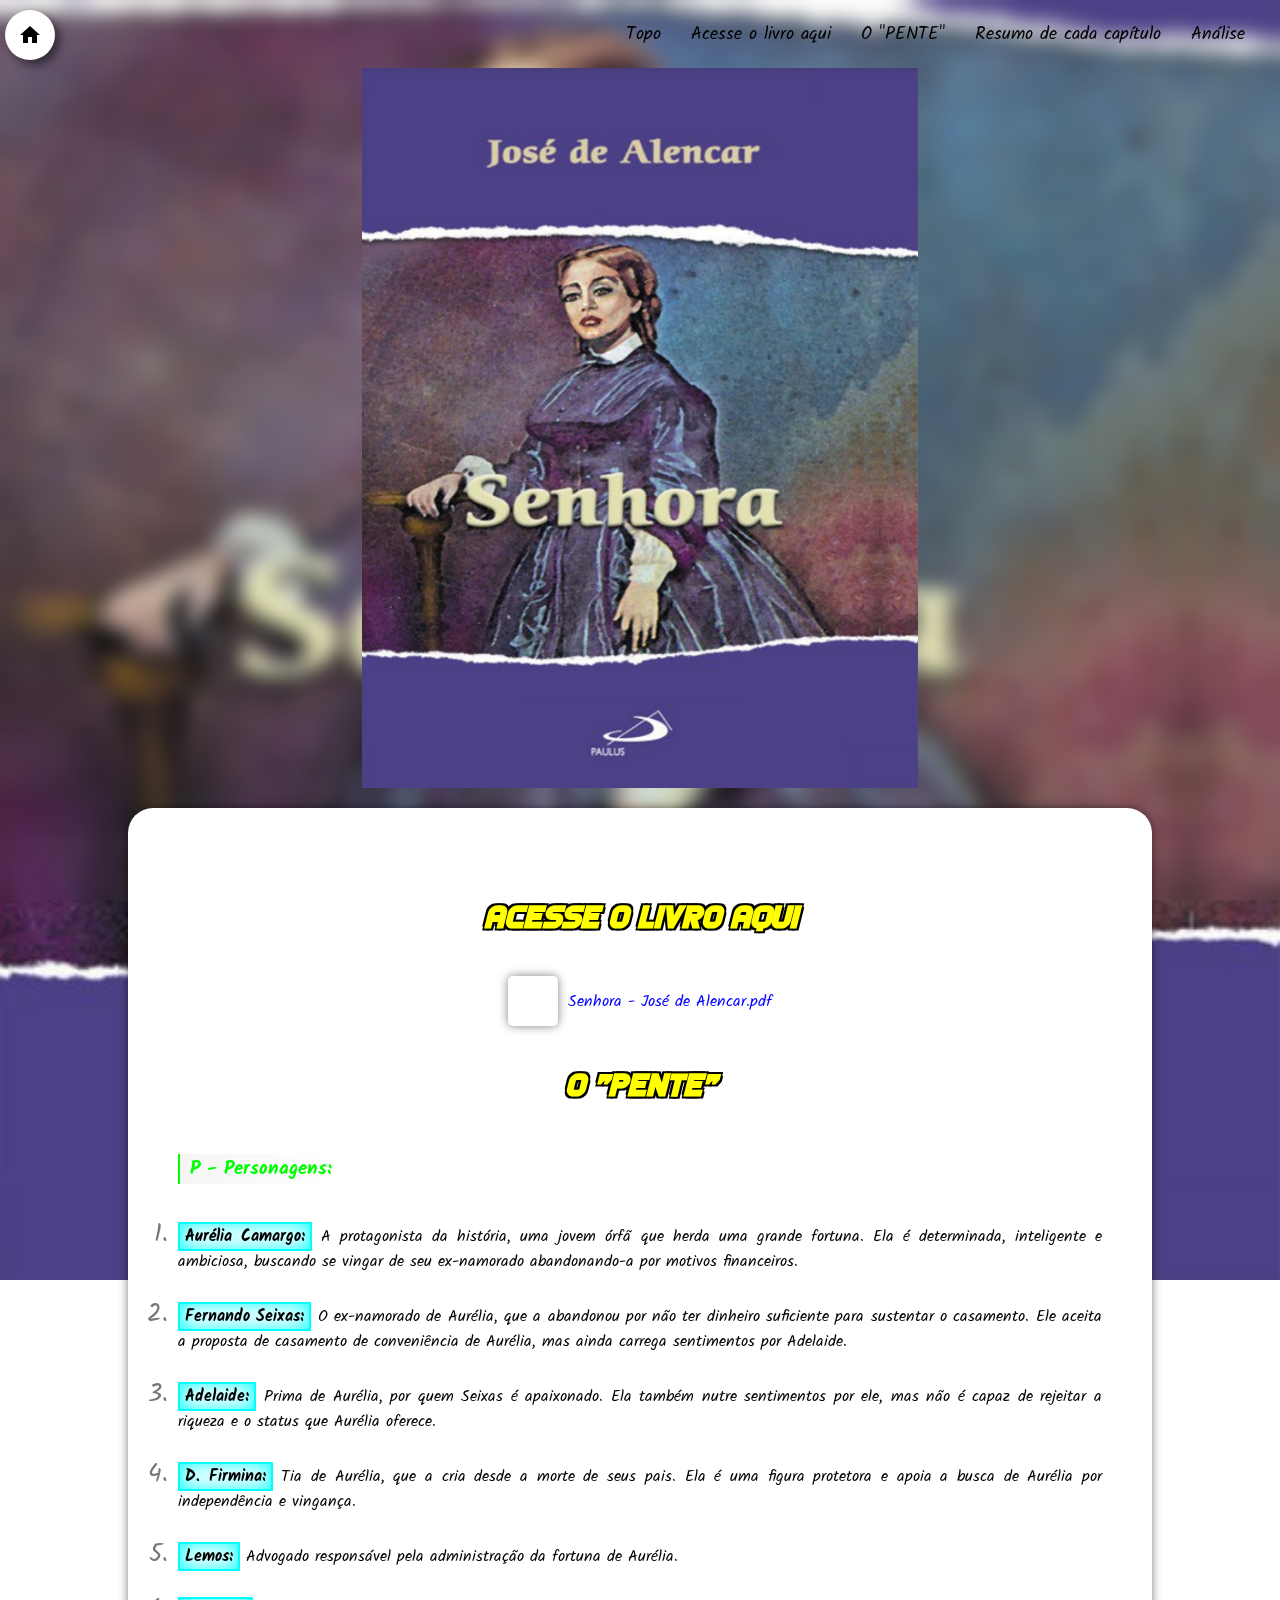
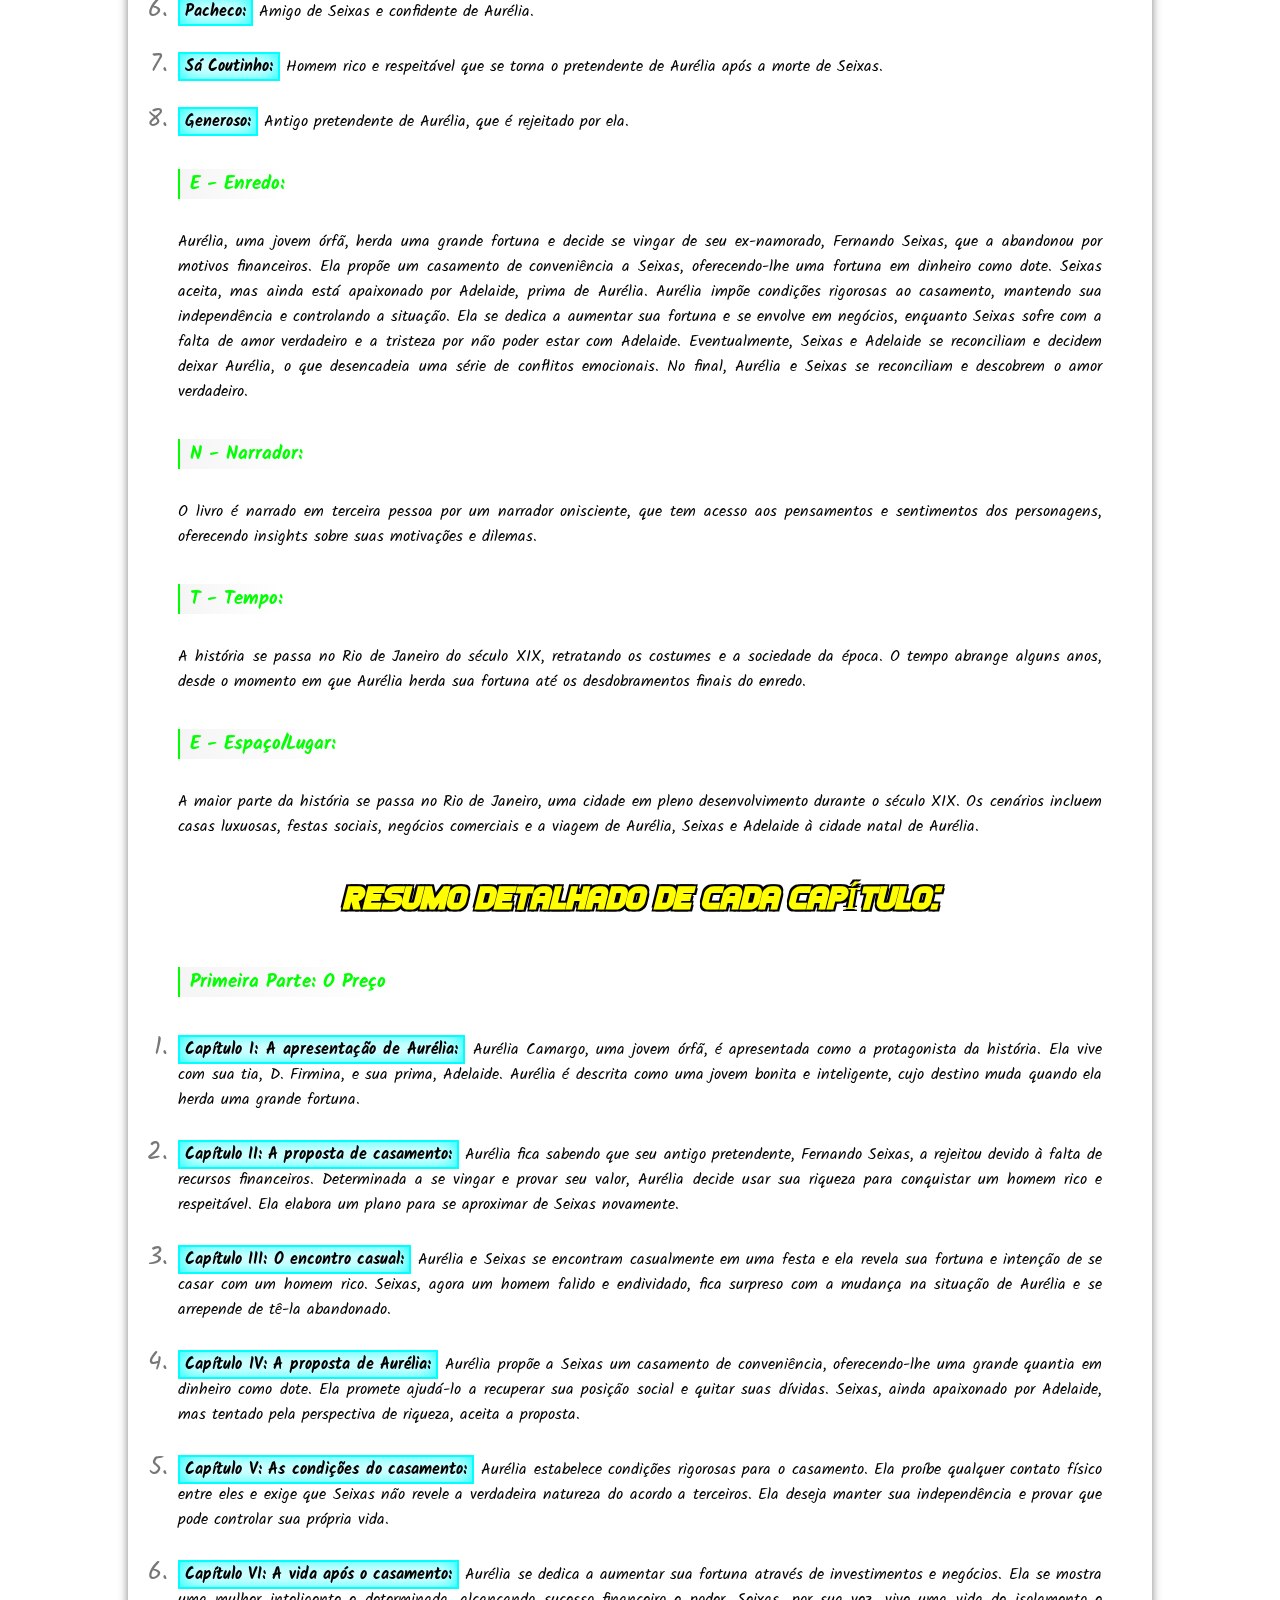
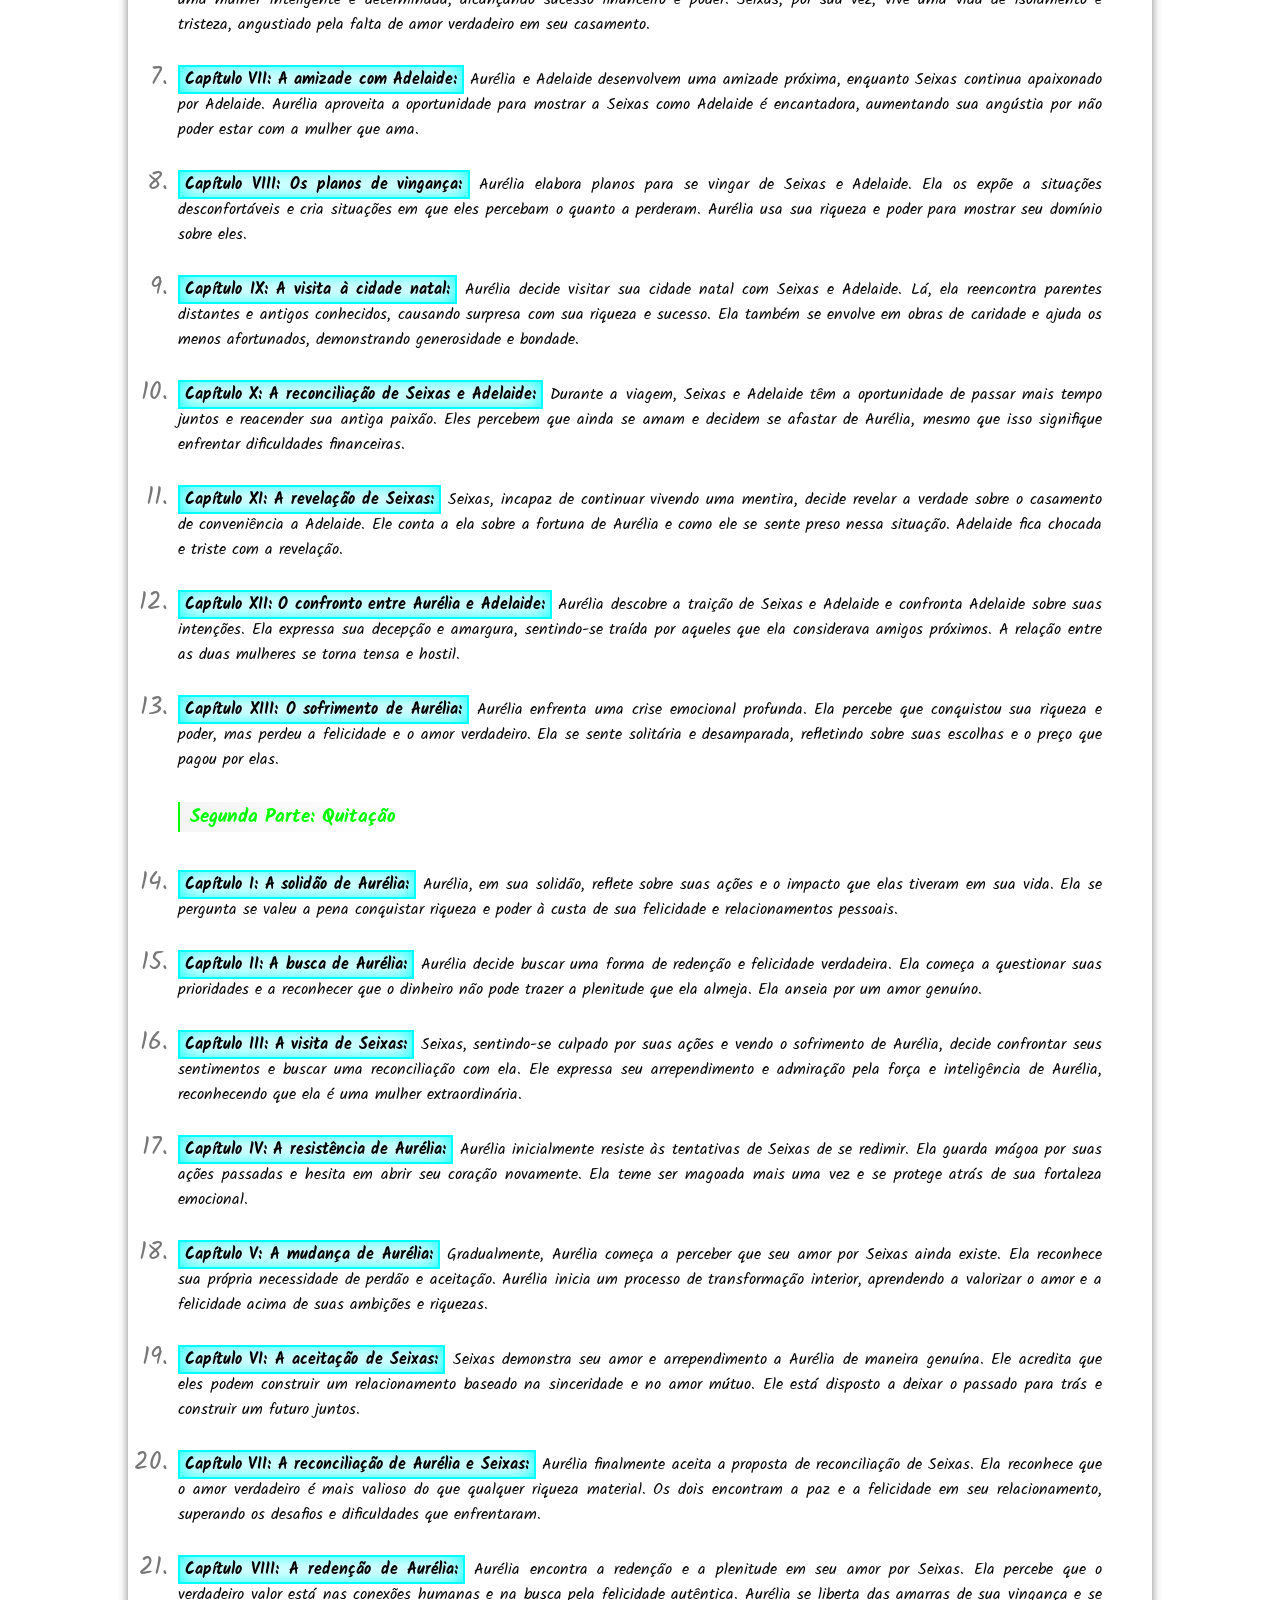
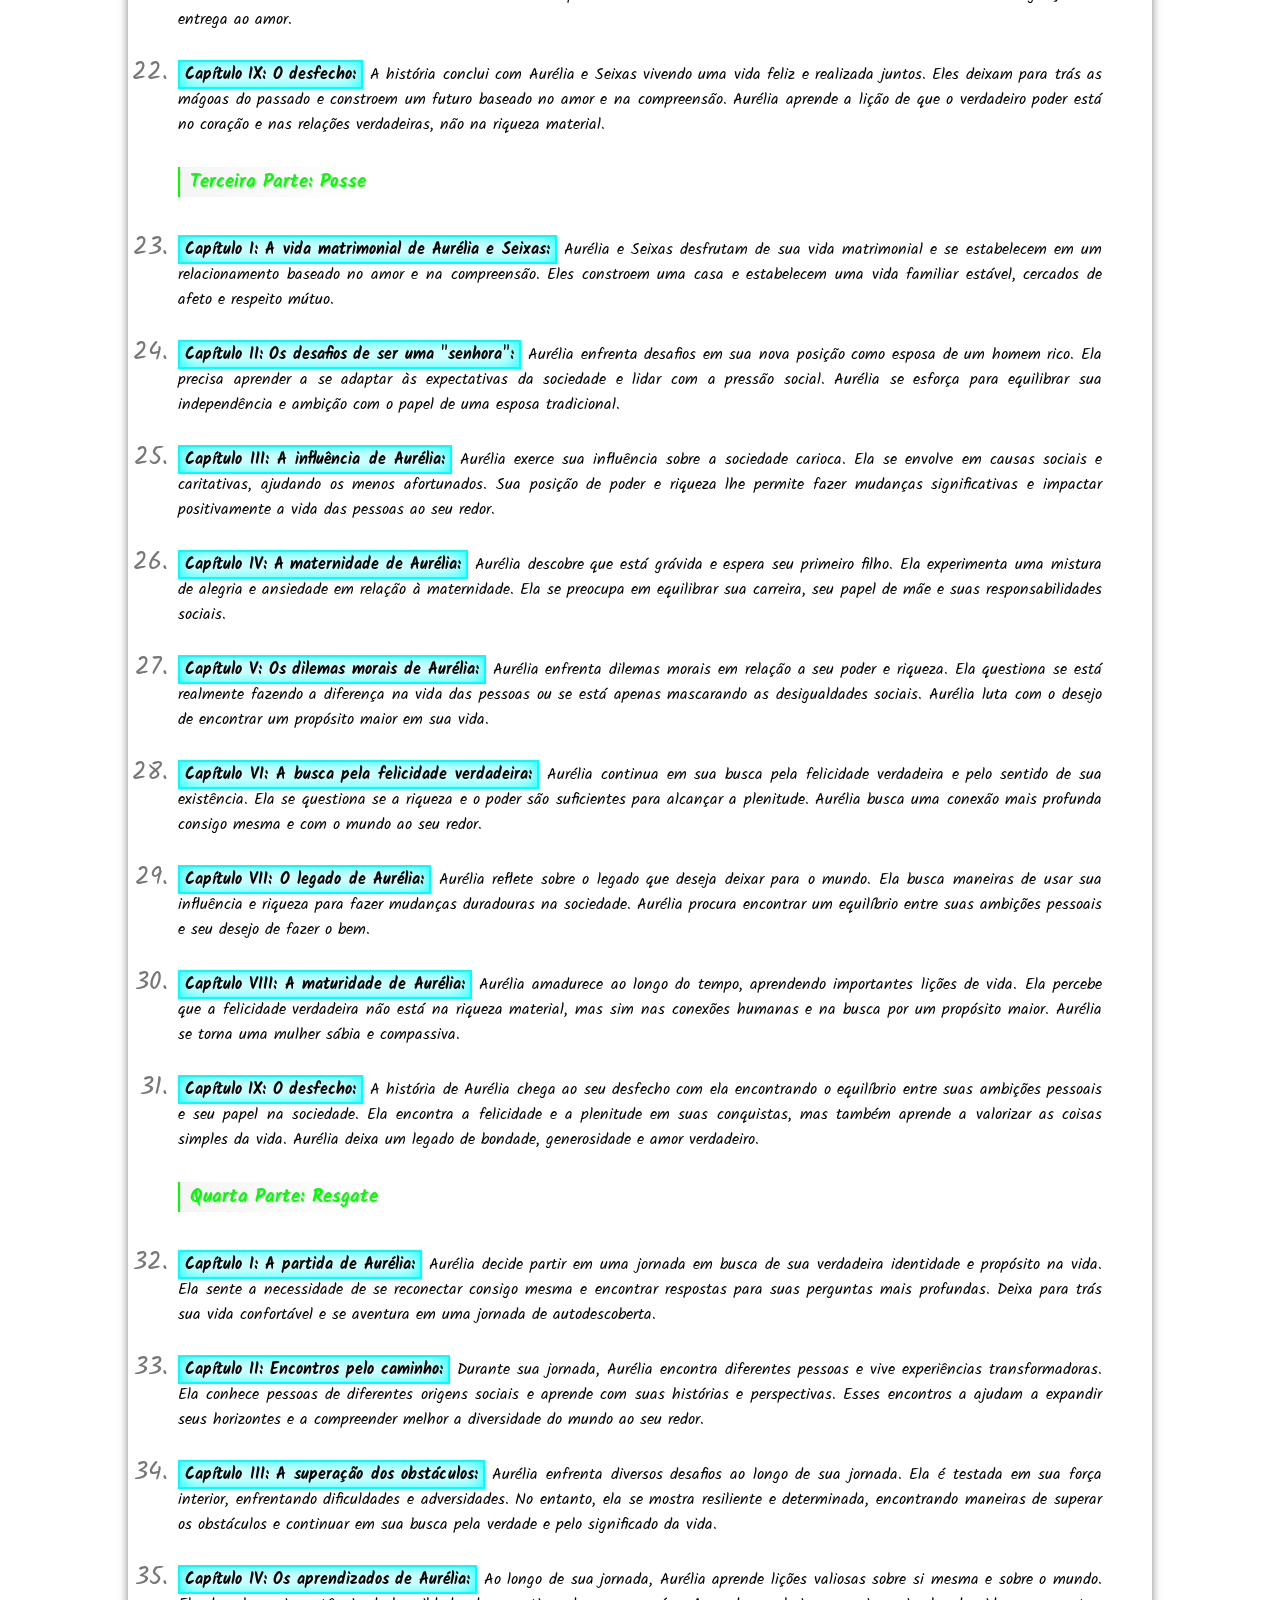
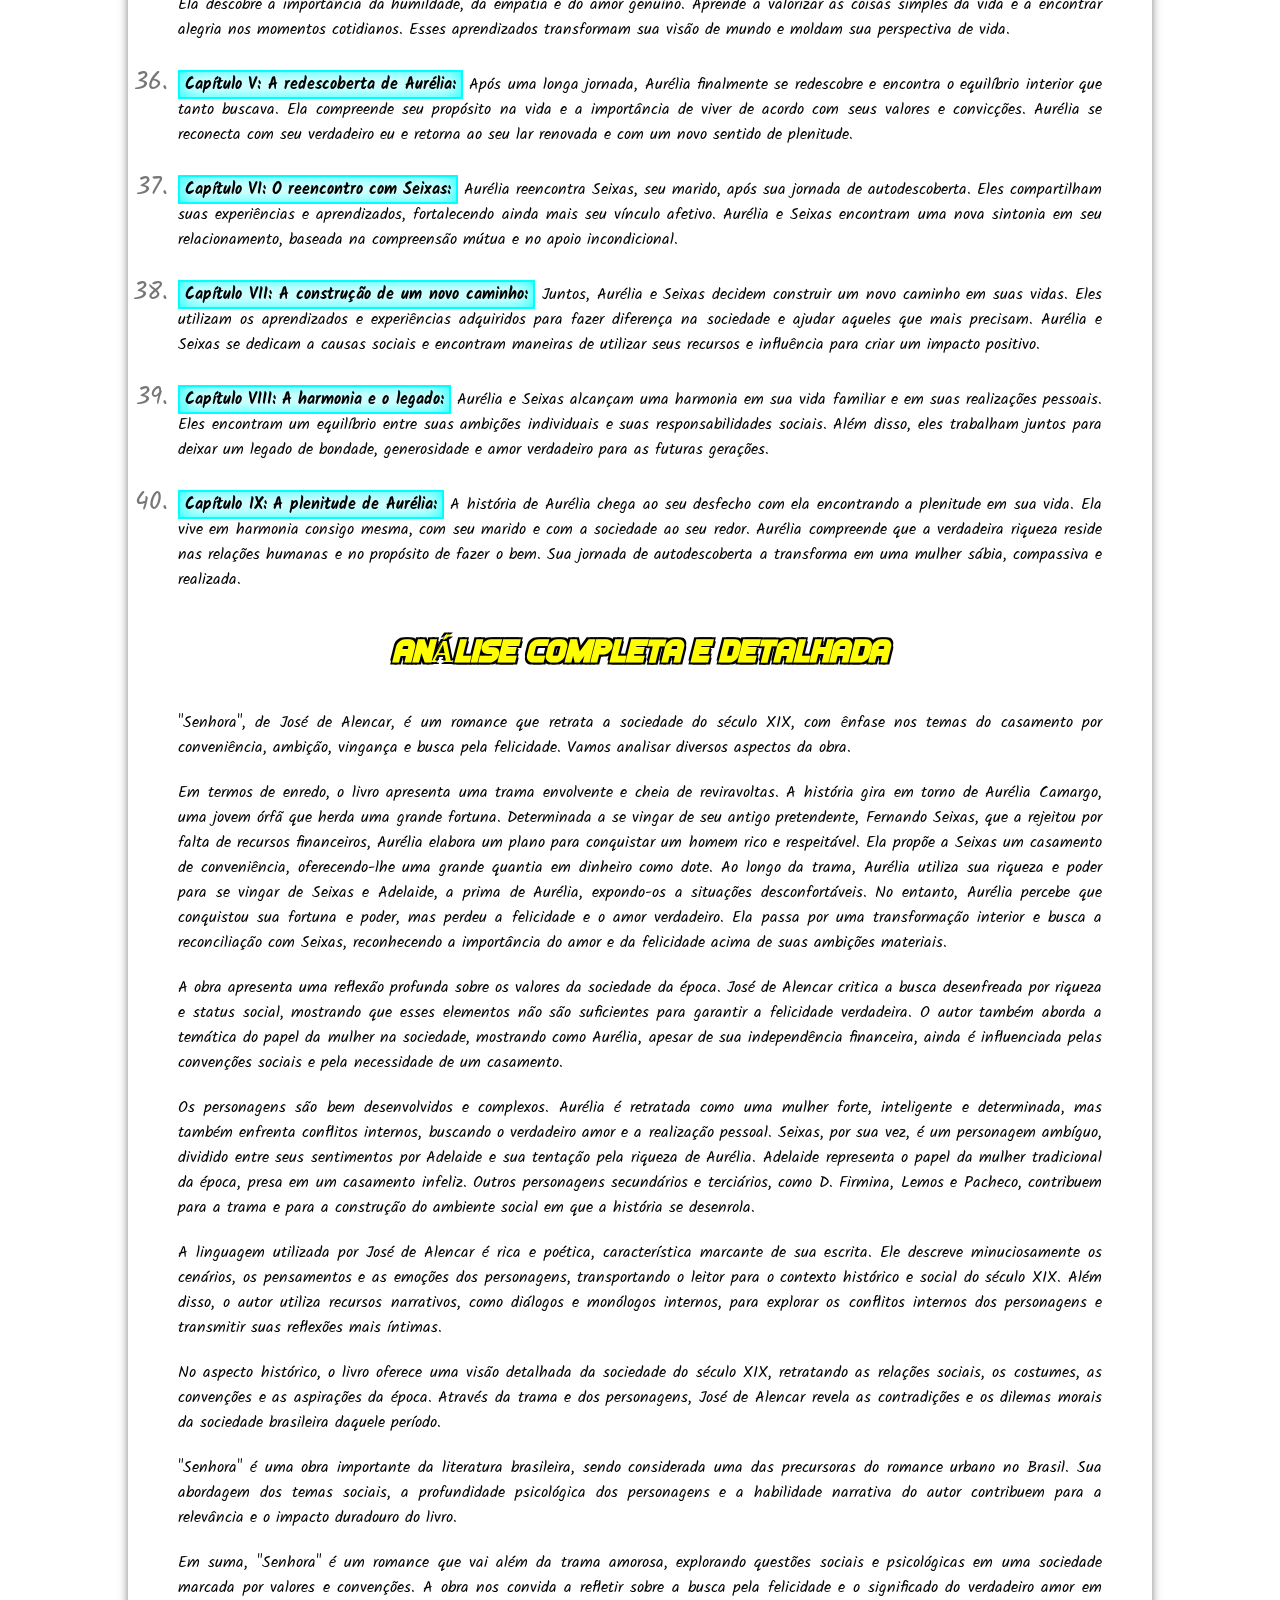
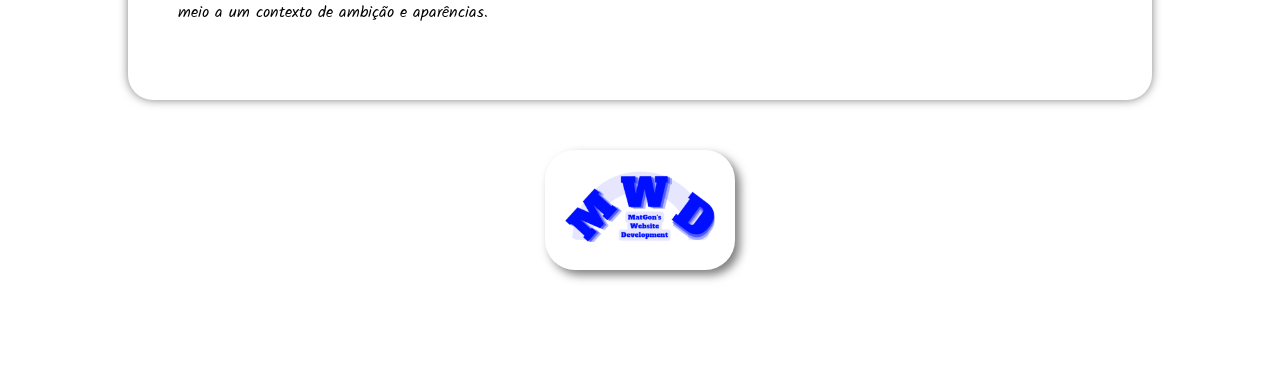
<file: livros/senhora/senhora.html>
<!DOCTYPE html>
<html lang="pt-br">

<head>
    <meta charset="UTF-8">
    <meta http-equiv="X-UA-Compatible" content="IE=edge">
    <meta name="viewport" content="width=device-width, initial-scale=1.0">
    <link href="https://fonts.googleapis.com/icon?family=Material+Icons" rel="stylesheet">
    <link rel="shortcut icon" href="../../imagens/android-chrome-192x192.png" type="image/x-icon">
    <link rel="stylesheet" href="../../estilo/livros.css">
    <link rel="stylesheet" href="../../estilo/styleLands.css" media="screen and (orientation:landscape)">
    <title>Senhora</title>
    <style>
        :root {
            --cor-header: #4c4186bf, #5c82a2bf;
            --cor-progresso: #7b64eb;
        }

        body {
            background: url("senhora-img.png") center center no-repeat fixed;
            background-size: cover;
        }
    </style>
</head>

<body onload="inicia()">
    <div id="fundo-pretot" onclick="menu()"></div>
    <div id="carregando">
        <div style="margin: 20px 0px;" id="carregar"></div>
        <p id="pcarregar">Carregando...</p>
    </div>
    <div id="conteudo">
        <div id="cabeca"></div>
        <div id="btn-home-cell" onclick="location.href='../../index.html'"><span class="material-icons">home</span></div>
        <header>
            <div id="progresso-bar"></div>
            <div id="btn-home" onclick="location.href='../../index.html'"><span class="material-icons">home</span></div>
            <div class="logo-header">
                <h1 id="h1-header">Resumo de Livros</h1>
            </div>
            <nav id="menu-div">
                <ul id="uls-livro">
                    <li><a href="#cabeca" onclick="menu()">Topo</a></li>
                    <li><a href="#down-h2" class="abreviar" onclick="menu()">Acesse o livro aqui</a></li>
                    <li><a href="#pente" onclick="menu()">O "PENTE"</a></li>
                    <li><a href="#res-cap" class="abreviar" onclick="menu()">Resumo de cada capítulo</a></li>
                    <li><a href="#analise" class="abreviar" onclick="menu()">Análise</a></li>
                </ul>
            </nav>
        </header>
        <div id="progresso-circle">
            <div id="btn-menu" onclick="menu()">
                <span class="material-icons" id="menu-icon">menu</span>
            </div>
            <svg id="circular-chart" viewBox="0 0 36 36">
                <path id="circle" stroke-dasharray="100, 100" d="M18 2.0845
          a 15.9155 15.9155 0 0 1 0 31.831
          a 15.9155 15.9155 0 0 1 0 -31.831" />
            </svg>
        </div>
        <div id="divImg">
            <img src="senhora-img.png" alt="" class="img-livro" id="img-livro">
        </div>
        <main>
            <h2 id="down-h2">Acesse o Livro Aqui</h2>
            <div class="down-link">
                <div class="down-icon" onclick="window.open('senhora-pdf.pdf', '_blank')"><span
                        class="material-icons">download</span></a></div>
                <a href="senhora-pdf.pdf" target="_blank">Senhora - José de Alencar.pdf</a>
            </div>
            <h2 id="pente">O "PENTE"</h2>
            <section>
                <h3>P - Personagens:</h3>
                <ol>
                    <li><mark>Aurélia Camargo:</mark> A protagonista da história, uma jovem órfã que herda uma
                        grande fortuna. Ela é determinada, inteligente e ambiciosa, buscando se vingar de seu
                        ex-namorado abandonando-a por motivos financeiros.</li>
                    <li><mark>Fernando Seixas:</mark> O ex-namorado de Aurélia, que a abandonou por não ter dinheiro
                        suficiente para sustentar o casamento. Ele aceita a proposta de casamento de conveniência de
                        Aurélia, mas ainda carrega sentimentos por Adelaide.</li>
                    <li><mark>Adelaide:</mark> Prima de Aurélia, por quem Seixas é apaixonado. Ela também nutre
                        sentimentos por ele, mas não é capaz de rejeitar a riqueza e o status que Aurélia oferece.</li>
                    <li><mark>D. Firmina:</mark> Tia de Aurélia, que a cria desde a morte de seus pais. Ela é uma
                        figura protetora e apoia a busca de Aurélia por independência e vingança.</li>
                    <li><mark>Lemos:</mark> Advogado responsável pela administração da fortuna de Aurélia.</li>
                    <li><mark>Pacheco:</mark> Amigo de Seixas e confidente de Aurélia.</li>
                    <li><mark>Sá Coutinho:</mark> Homem rico e respeitável que se torna o pretendente de Aurélia
                        após a morte de Seixas.</li>
                    <li><mark>Generoso:</mark> Antigo pretendente de Aurélia, que é rejeitado por ela.</li>
                </ol>
            </section>
            <section>
                <h3>E - Enredo:</h3>
                <p>Aurélia, uma jovem órfã, herda uma grande fortuna e decide se vingar de seu ex-namorado, Fernando
                    Seixas, que a abandonou por motivos financeiros. Ela propõe um casamento de conveniência a Seixas,
                    oferecendo-lhe uma fortuna em dinheiro como dote. Seixas aceita, mas ainda está apaixonado por
                    Adelaide, prima de Aurélia. Aurélia impõe condições rigorosas ao casamento, mantendo sua
                    independência e controlando a situação. Ela se dedica a aumentar sua fortuna e se envolve em
                    negócios, enquanto Seixas sofre com a falta de amor verdadeiro e a tristeza por não poder estar com
                    Adelaide. Eventualmente, Seixas e Adelaide se reconciliam e decidem deixar Aurélia, o que
                    desencadeia uma série de conflitos emocionais. No final, Aurélia e Seixas se reconciliam e descobrem
                    o amor verdadeiro.</p>
            </section>
            <section>
                <h3>N - Narrador:</h3>
                <p>O livro é narrado em terceira pessoa por um narrador onisciente, que tem acesso aos pensamentos e
                    sentimentos dos personagens, oferecendo insights sobre suas motivações e dilemas.</p>
            </section>
            <section>
                <h3>T - Tempo:</h3>
                <p>A história se passa no Rio de Janeiro do século XIX, retratando os costumes e a sociedade da época. O
                    tempo abrange alguns anos, desde o momento em que Aurélia herda sua fortuna até os desdobramentos
                    finais do enredo.</p>
            </section>
            <section>
                <h3>E - Espaço/Lugar:</h3>
                <p>A maior parte da história se passa no Rio de Janeiro, uma cidade em pleno desenvolvimento durante o
                    século XIX. Os cenários incluem casas luxuosas, festas sociais, negócios comerciais e a viagem de
                    Aurélia, Seixas e Adelaide à cidade natal de Aurélia.</p>
            </section>
            <section>
                <h2 id="res-cap">Resumo Detalhado de Cada Capítulo:</h2>
                <h3>Primeira parte: O preço</h3>
                <ol>
                    <li>
                        <mark>Capítulo I: A apresentação de Aurélia:</mark>
                        Aurélia Camargo, uma jovem órfã, é apresentada como a protagonista da história. Ela vive com sua
                        tia, D. Firmina, e sua prima, Adelaide. Aurélia é descrita como uma jovem bonita e inteligente,
                        cujo destino muda quando ela herda uma grande fortuna.
                    </li>
                    <li>
                        <mark>Capítulo II: A proposta de casamento:</mark>
                        Aurélia fica sabendo que seu antigo pretendente, Fernando Seixas, a rejeitou devido à falta de
                        recursos financeiros. Determinada a se vingar e provar seu valor, Aurélia decide usar sua
                        riqueza para conquistar um homem rico e respeitável. Ela elabora um plano para se aproximar de
                        Seixas novamente.
                    </li>
                    <li>
                        <mark>Capítulo III: O encontro casual:</mark>
                        Aurélia e Seixas se encontram casualmente em uma festa e ela revela sua fortuna e intenção de se
                        casar com um homem rico. Seixas, agora um homem falido e endividado, fica surpreso com a mudança
                        na situação de Aurélia e se arrepende de tê-la abandonado.
                    </li>
                    <li><mark>Capítulo IV: A proposta de Aurélia:</mark>
                        Aurélia propõe a Seixas um casamento de conveniência, oferecendo-lhe uma grande quantia em
                        dinheiro como dote. Ela promete ajudá-lo a recuperar sua posição social e quitar suas dívidas.
                        Seixas, ainda apaixonado por Adelaide, mas tentado pela perspectiva de riqueza, aceita a
                        proposta.</li>
                    <li><mark>Capítulo V: As condições do casamento:</mark>
                        Aurélia estabelece condições rigorosas para o casamento. Ela proíbe qualquer contato físico
                        entre eles e exige que Seixas não revele a verdadeira natureza do acordo a terceiros. Ela deseja
                        manter sua independência e provar que pode controlar sua própria vida.

                    </li>
                    <li><mark>Capítulo VI: A vida após o casamento:</mark>
                        Aurélia se dedica a aumentar sua fortuna através de investimentos e negócios. Ela se mostra uma
                        mulher inteligente e determinada, alcançando sucesso financeiro e poder. Seixas, por sua vez,
                        vive uma vida de isolamento e tristeza, angustiado pela falta de amor verdadeiro em seu
                        casamento.</li>
                    <li><mark>Capítulo VII: A amizade com Adelaide:</mark>
                        Aurélia e Adelaide desenvolvem uma amizade próxima, enquanto Seixas continua apaixonado por
                        Adelaide. Aurélia aproveita a oportunidade para mostrar a Seixas como Adelaide é encantadora,
                        aumentando sua angústia por não poder estar com a mulher que ama.</li>
                    <li><mark>Capítulo VIII: Os planos de vingança:</mark>
                        Aurélia elabora planos para se vingar de Seixas e Adelaide. Ela os expõe a situações
                        desconfortáveis e cria situações em que eles percebam o quanto a perderam. Aurélia usa sua
                        riqueza e poder para mostrar seu domínio sobre eles.</li>
                    <li><mark>Capítulo IX: A visita à cidade natal:</mark>
                        Aurélia decide visitar sua cidade natal com Seixas e Adelaide. Lá, ela reencontra parentes
                        distantes e antigos conhecidos, causando surpresa com sua riqueza e sucesso. Ela também se
                        envolve em obras de caridade e ajuda os menos afortunados, demonstrando generosidade e bondade.
                    </li>
                    <li><mark>Capítulo X: A reconciliação de Seixas e Adelaide:</mark>
                        Durante a viagem, Seixas e Adelaide têm a oportunidade de passar mais tempo juntos e reacender
                        sua antiga paixão. Eles percebem que ainda se amam e decidem se afastar de Aurélia, mesmo que
                        isso signifique enfrentar dificuldades financeiras.</li>
                    <li><mark>Capítulo XI: A revelação de Seixas:</mark>
                        Seixas, incapaz de continuar vivendo uma mentira, decide revelar a verdade sobre o casamento de
                        conveniência a Adelaide. Ele conta a ela sobre a fortuna de Aurélia e como ele se sente preso
                        nessa situação. Adelaide fica chocada e triste com a revelação.</li>
                    <li><mark>Capítulo XII: O confronto entre Aurélia e Adelaide:</mark>
                        Aurélia descobre a traição de Seixas e Adelaide e confronta Adelaide sobre suas intenções. Ela
                        expressa sua decepção e amargura, sentindo-se traída por aqueles que ela considerava amigos
                        próximos. A relação entre as duas mulheres se torna tensa e hostil.</li>
                    <li><mark>Capítulo XIII: O sofrimento de Aurélia:</mark>
                        Aurélia enfrenta uma crise emocional profunda. Ela percebe que conquistou sua riqueza e poder,
                        mas perdeu a felicidade e o amor verdadeiro. Ela se sente solitária e desamparada, refletindo
                        sobre suas escolhas e o preço que pagou por elas.</li>
                    <h3>Segunda parte: Quitação</h3>
                    <li><mark>Capítulo I: A solidão de Aurélia:</mark>
                        Aurélia, em sua solidão, reflete sobre suas ações e o impacto que elas tiveram em sua vida. Ela
                        se pergunta se valeu a pena conquistar riqueza e poder à custa de sua felicidade e
                        relacionamentos pessoais.</li>
                    <li><mark>Capítulo II: A busca de Aurélia:</mark>
                        Aurélia decide buscar uma forma de redenção e felicidade verdadeira. Ela começa a questionar
                        suas prioridades e a reconhecer que o dinheiro não pode trazer a plenitude que ela almeja. Ela
                        anseia por um amor genuíno.</li>
                    <li><mark>Capítulo III: A visita de Seixas:</mark>
                        Seixas, sentindo-se culpado por suas ações e vendo o sofrimento de Aurélia, decide confrontar
                        seus sentimentos e buscar uma reconciliação com ela. Ele expressa seu arrependimento e admiração
                        pela força e inteligência de Aurélia, reconhecendo que ela é uma mulher extraordinária.</li>
                    <li><mark>Capítulo IV: A resistência de Aurélia:</mark>
                        Aurélia inicialmente resiste às tentativas de Seixas de se redimir. Ela guarda mágoa por suas
                        ações passadas e hesita em abrir seu coração novamente. Ela teme ser magoada mais uma vez e se
                        protege atrás de sua fortaleza emocional.</li>
                    <li><mark>Capítulo V: A mudança de Aurélia:</mark>
                        Gradualmente, Aurélia começa a perceber que seu amor por Seixas ainda existe. Ela reconhece sua
                        própria necessidade de perdão e aceitação. Aurélia inicia um processo de transformação interior,
                        aprendendo a valorizar o amor e a felicidade acima de suas ambições e riquezas.</li>
                    <li><mark>Capítulo VI: A aceitação de Seixas:</mark>
                        Seixas demonstra seu amor e arrependimento a Aurélia de maneira genuína. Ele acredita que eles
                        podem construir um relacionamento baseado na sinceridade e no amor mútuo. Ele está disposto a
                        deixar o passado para trás e construir um futuro juntos.</li>
                    <li><mark>Capítulo VII: A reconciliação de Aurélia e Seixas:</mark>
                        Aurélia finalmente aceita a proposta de reconciliação de Seixas. Ela reconhece que o amor
                        verdadeiro é mais valioso do que qualquer riqueza material. Os dois encontram a paz e a
                        felicidade em seu relacionamento, superando os desafios e dificuldades que enfrentaram.</li>
                    <li><mark>Capítulo VIII: A redenção de Aurélia:</mark>
                        Aurélia encontra a redenção e a plenitude em seu amor por Seixas. Ela percebe que o verdadeiro
                        valor está nas conexões humanas e na busca pela felicidade autêntica. Aurélia se liberta das
                        amarras de sua vingança e se entrega ao amor.</li>
                    <li><mark>Capítulo IX: O desfecho:</mark>
                        A história conclui com Aurélia e Seixas vivendo uma vida feliz e realizada juntos. Eles deixam
                        para trás as mágoas do passado e constroem um futuro baseado no amor e na compreensão. Aurélia
                        aprende a lição de que o verdadeiro poder está no coração e nas relações verdadeiras, não na
                        riqueza material.</li>
                    <h3>Terceira parte: Posse</h3>
                    <li><mark>Capítulo I: A vida matrimonial de Aurélia e Seixas:</mark>
                        Aurélia e Seixas desfrutam de sua vida matrimonial e se estabelecem em um relacionamento baseado
                        no amor e na compreensão. Eles constroem uma casa e estabelecem uma vida familiar estável,
                        cercados de afeto e respeito mútuo.</li>
                    <li><mark>Capítulo II: Os desafios de ser uma "senhora":</mark>
                        Aurélia enfrenta desafios em sua nova posição como esposa de um homem rico. Ela precisa aprender
                        a se adaptar às expectativas da sociedade e lidar com a pressão social. Aurélia se esforça para
                        equilibrar sua independência e ambição com o papel de uma esposa tradicional.</li>
                    <li><mark>Capítulo III: A influência de Aurélia:</mark>
                        Aurélia exerce sua influência sobre a sociedade carioca. Ela se envolve em causas sociais e
                        caritativas, ajudando os menos afortunados. Sua posição de poder e riqueza lhe permite fazer
                        mudanças significativas e impactar positivamente a vida das pessoas ao seu redor.</li>
                    <li><mark>Capítulo IV: A maternidade de Aurélia:</mark>
                        Aurélia descobre que está grávida e espera seu primeiro filho. Ela experimenta uma mistura de
                        alegria e ansiedade em relação à maternidade. Ela se preocupa em equilibrar sua carreira, seu
                        papel de mãe e suas responsabilidades sociais.</li>
                    <li><mark>Capítulo V: Os dilemas morais de Aurélia:</mark>
                        Aurélia enfrenta dilemas morais em relação a seu poder e riqueza. Ela questiona se está
                        realmente fazendo a diferença na vida das pessoas ou se está apenas mascarando as desigualdades
                        sociais. Aurélia luta com o desejo de encontrar um propósito maior em sua vida.</li>
                    <li><mark>Capítulo VI: A busca pela felicidade verdadeira:</mark>
                        Aurélia continua em sua busca pela felicidade verdadeira e pelo sentido de sua existência. Ela
                        se questiona se a riqueza e o poder são suficientes para alcançar a plenitude. Aurélia busca uma
                        conexão mais profunda consigo mesma e com o mundo ao seu redor.</li>
                    <li><mark>Capítulo VII: O legado de Aurélia:</mark>
                        Aurélia reflete sobre o legado que deseja deixar para o mundo. Ela busca maneiras de usar sua
                        influência e riqueza para fazer mudanças duradouras na sociedade. Aurélia procura encontrar um
                        equilíbrio entre suas ambições pessoais e seu desejo de fazer o bem.</li>
                    <li><mark>Capítulo VIII: A maturidade de Aurélia:</mark>
                        Aurélia amadurece ao longo do tempo, aprendendo importantes lições de vida. Ela percebe que a
                        felicidade verdadeira não está na riqueza material, mas sim nas conexões humanas e na busca por
                        um propósito maior. Aurélia se torna uma mulher sábia e compassiva.</li>
                    <li><mark>Capítulo IX: O desfecho:</mark>
                        A história de Aurélia chega ao seu desfecho com ela encontrando o equilíbrio entre suas ambições
                        pessoais e seu papel na sociedade. Ela encontra a felicidade e a plenitude em suas conquistas,
                        mas também aprende a valorizar as coisas simples da vida. Aurélia deixa um legado de bondade,
                        generosidade e amor verdadeiro.</li>
                    <h3>Quarta parte: Resgate</h3>
                    <li><mark>Capítulo I: A partida de Aurélia:</mark> Aurélia decide partir em uma jornada em busca de
                        sua verdadeira identidade e propósito na vida. Ela sente a necessidade de se reconectar consigo
                        mesma e encontrar respostas para suas perguntas mais profundas. Deixa para trás sua vida
                        confortável e se aventura em uma jornada de autodescoberta.</li>
                    <li><mark>Capítulo II: Encontros pelo caminho:</mark> Durante sua jornada, Aurélia encontra
                        diferentes pessoas e vive experiências transformadoras. Ela conhece pessoas de diferentes
                        origens sociais e aprende com suas histórias e perspectivas. Esses encontros a ajudam a expandir
                        seus horizontes e a compreender melhor a diversidade do mundo ao seu redor.</li>
                    <li><mark>Capítulo III: A superação dos obstáculos:</mark> Aurélia enfrenta diversos desafios ao
                        longo de sua jornada. Ela é testada em sua força interior, enfrentando dificuldades e
                        adversidades. No entanto, ela se mostra resiliente e determinada, encontrando maneiras de
                        superar os obstáculos e continuar em sua busca pela verdade e pelo significado da vida.</li>
                    <li><mark>Capítulo IV: Os aprendizados de Aurélia:</mark> Ao longo de sua jornada, Aurélia aprende
                        lições valiosas sobre si mesma e sobre o mundo. Ela descobre a importância da humildade, da
                        empatia e do amor genuíno. Aprende a valorizar as coisas simples da vida e a encontrar alegria
                        nos momentos cotidianos. Esses aprendizados transformam sua visão de mundo e moldam sua
                        perspectiva de vida.</li>
                    <li><mark>Capítulo V: A redescoberta de Aurélia:</mark> Após uma longa jornada, Aurélia finalmente
                        se redescobre e encontra o equilíbrio interior que tanto buscava. Ela compreende seu propósito
                        na vida e a importância de viver de acordo com seus valores e convicções. Aurélia se reconecta
                        com seu verdadeiro eu e retorna ao seu lar renovada e com um novo sentido de plenitude.</li>
                    <li><mark>Capítulo VI: O reencontro com Seixas:</mark> Aurélia reencontra Seixas, seu marido, após
                        sua jornada de autodescoberta. Eles compartilham suas experiências e aprendizados, fortalecendo
                        ainda mais seu vínculo afetivo. Aurélia e Seixas encontram uma nova sintonia em seu
                        relacionamento, baseada na compreensão mútua e no apoio incondicional.</li>
                    <li><mark>Capítulo VII: A construção de um novo caminho:</mark> Juntos, Aurélia e Seixas decidem
                        construir um novo caminho em suas vidas. Eles utilizam os aprendizados e experiências adquiridos
                        para fazer diferença na sociedade e ajudar aqueles que mais precisam. Aurélia e Seixas se
                        dedicam a causas sociais e encontram maneiras de utilizar seus recursos e influência para criar
                        um impacto positivo.</li>
                    <li><mark>Capítulo VIII: A harmonia e o legado:</mark> Aurélia e Seixas alcançam uma harmonia em sua
                        vida familiar e em suas realizações pessoais. Eles encontram um equilíbrio entre suas ambições
                        individuais e suas responsabilidades sociais. Além disso, eles trabalham juntos para deixar um
                        legado de bondade, generosidade e amor verdadeiro para as futuras gerações.</li>
                    <li><mark>Capítulo IX: A plenitude de Aurélia:</mark> A história de Aurélia chega ao seu desfecho
                        com ela encontrando a plenitude em sua vida. Ela vive em harmonia consigo mesma, com seu marido
                        e com a sociedade ao seu redor. Aurélia compreende que a verdadeira riqueza reside nas relações
                        humanas e no propósito de fazer o bem. Sua jornada de autodescoberta a transforma em uma mulher
                        sábia, compassiva e realizada.</li>
                </ol>
            </section>
            <section>
                <h2 id="analise">Análise Completa e Detalhada</h2>
                <p>"Senhora", de José de Alencar, é um romance que retrata a sociedade do século XIX, com ênfase nos
                    temas do casamento por conveniência, ambição, vingança e busca pela felicidade. Vamos analisar
                    diversos aspectos da obra.</p>
                <p>Em termos de enredo, o livro apresenta uma trama envolvente e cheia de reviravoltas. A história gira
                    em torno de Aurélia Camargo, uma jovem órfã que herda uma grande fortuna. Determinada a se vingar de
                    seu antigo pretendente, Fernando Seixas, que a rejeitou por falta de recursos financeiros, Aurélia
                    elabora um plano para conquistar um homem rico e respeitável. Ela propõe a Seixas um casamento de
                    conveniência, oferecendo-lhe uma grande quantia em dinheiro como dote. Ao longo da trama, Aurélia
                    utiliza sua riqueza e poder para se vingar de Seixas e Adelaide, a prima de Aurélia, expondo-os a
                    situações desconfortáveis. No entanto, Aurélia percebe que conquistou sua fortuna e poder, mas
                    perdeu a felicidade e o amor verdadeiro. Ela passa por uma transformação interior e busca a
                    reconciliação com Seixas, reconhecendo a importância do amor e da felicidade acima de suas ambições
                    materiais.</p>
                <p>A obra apresenta uma reflexão profunda sobre os valores da sociedade da época. José de Alencar
                    critica a busca desenfreada por riqueza e status social, mostrando que esses elementos não são
                    suficientes para garantir a felicidade verdadeira. O autor também aborda a temática do papel da
                    mulher na sociedade, mostrando como Aurélia, apesar de sua independência financeira, ainda é
                    influenciada pelas convenções sociais e pela necessidade de um casamento.</p>
                <p>Os personagens são bem desenvolvidos e complexos. Aurélia é retratada como uma mulher forte,
                    inteligente e determinada, mas também enfrenta conflitos internos, buscando o verdadeiro amor e a
                    realização pessoal. Seixas, por sua vez, é um personagem ambíguo, dividido entre seus sentimentos
                    por Adelaide e sua tentação pela riqueza de Aurélia. Adelaide representa o papel da mulher
                    tradicional da época, presa em um casamento infeliz. Outros personagens secundários e terciários,
                    como D. Firmina, Lemos e Pacheco, contribuem para a trama e para a construção do ambiente social em
                    que a história se desenrola.</p>
                <p>A linguagem utilizada por José de Alencar é rica e poética, característica marcante de sua escrita.
                    Ele descreve minuciosamente os cenários, os pensamentos e as emoções dos personagens, transportando
                    o leitor para o contexto histórico e social do século XIX. Além disso, o autor utiliza recursos
                    narrativos, como diálogos e monólogos internos, para explorar os conflitos internos dos personagens
                    e transmitir suas reflexões mais íntimas.</p>
                <p>No aspecto histórico, o livro oferece uma visão detalhada da sociedade do século XIX, retratando as
                    relações sociais, os costumes, as convenções e as aspirações da época. Através da trama e dos
                    personagens, José de Alencar revela as contradições e os dilemas morais da sociedade brasileira
                    daquele período.</p>
                <p>"Senhora" é uma obra importante da literatura brasileira, sendo considerada uma das precursoras do
                    romance urbano no Brasil. Sua abordagem dos temas sociais, a profundidade psicológica dos
                    personagens e a habilidade narrativa do autor contribuem para a relevância e o impacto duradouro do
                    livro.</p>
                <p>Em suma, "Senhora" é um romance que vai além da trama amorosa, explorando questões sociais e
                    psicológicas em uma sociedade marcada por valores e convenções. A obra nos convida a refletir sobre
                    a busca pela felicidade e o significado do verdadeiro amor em meio a um contexto de ambição e
                    aparências.</p>
            </section>
        </main>
        <footer>
            <div id="logodiv">
                <a href="https://mwd-oficial.github.io/sobre" target="_blank"><img src="../../imagens/logoMWDt.png" alt=""
                        id="logo"></a>
            </div>
        </footer>
    </div>
    <script src="../../script.js"></script>
    <script>
        var header = document.querySelector("header")
        var imgLivro = document.querySelector("#img-livro")
        document.addEventListener("scroll", function () {
            header.classList.toggle("header-scroll", window.scrollY > 0)
            imgLivro.classList.toggle("img-scroll", window.scrollY > 0)
        })
    </script>
</body>

</html>
</file>
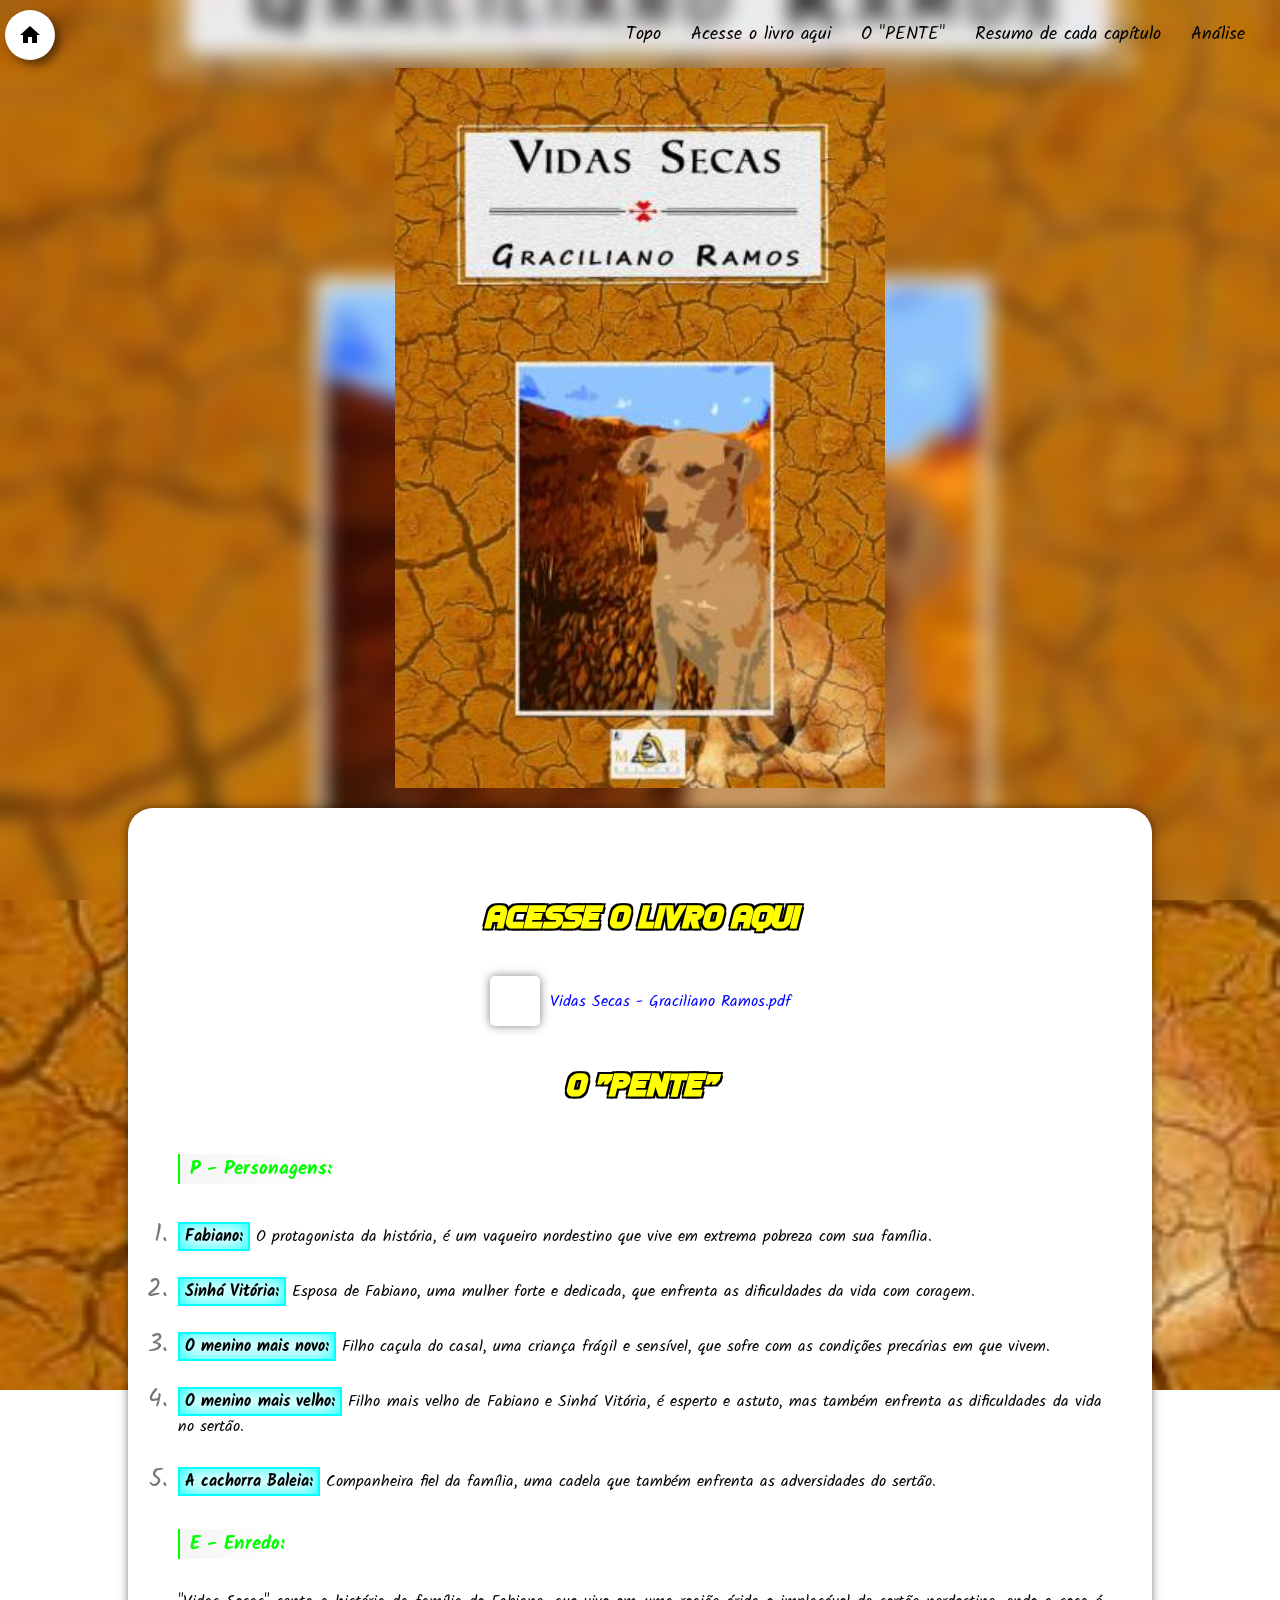
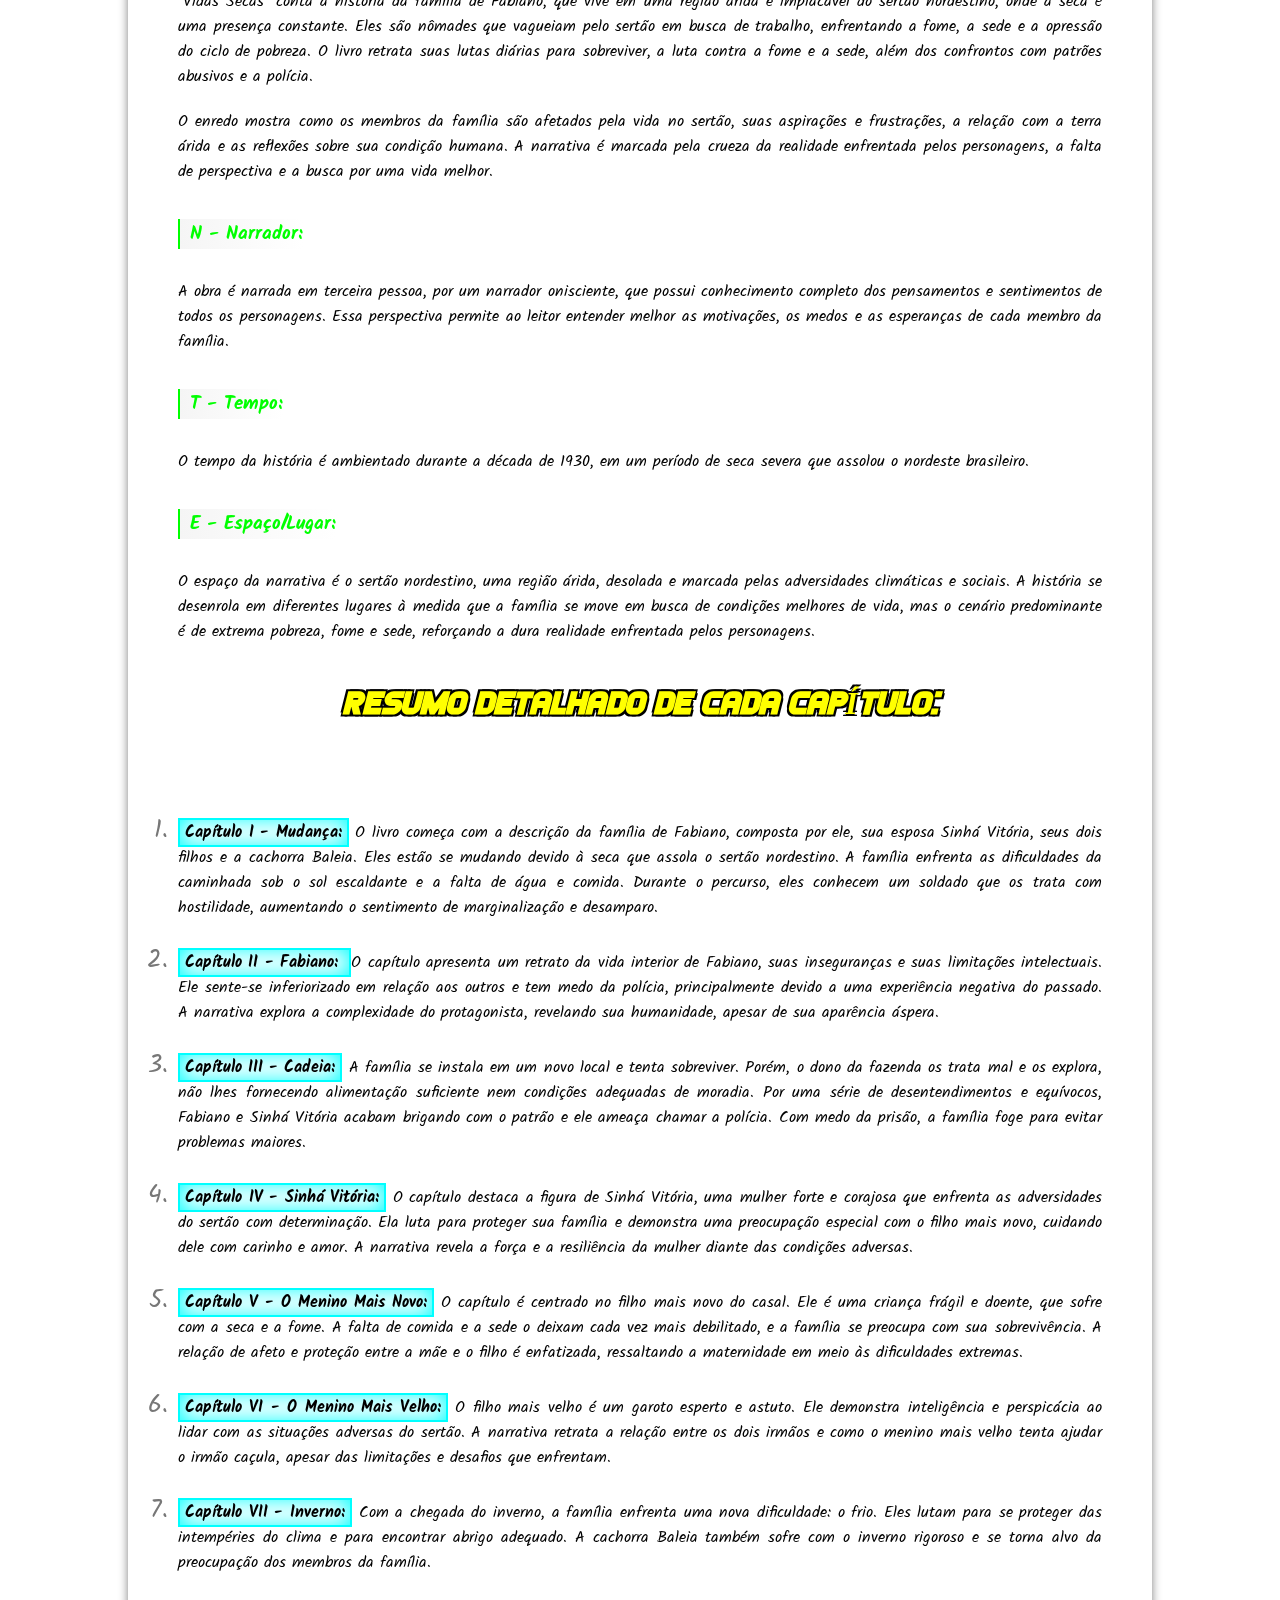
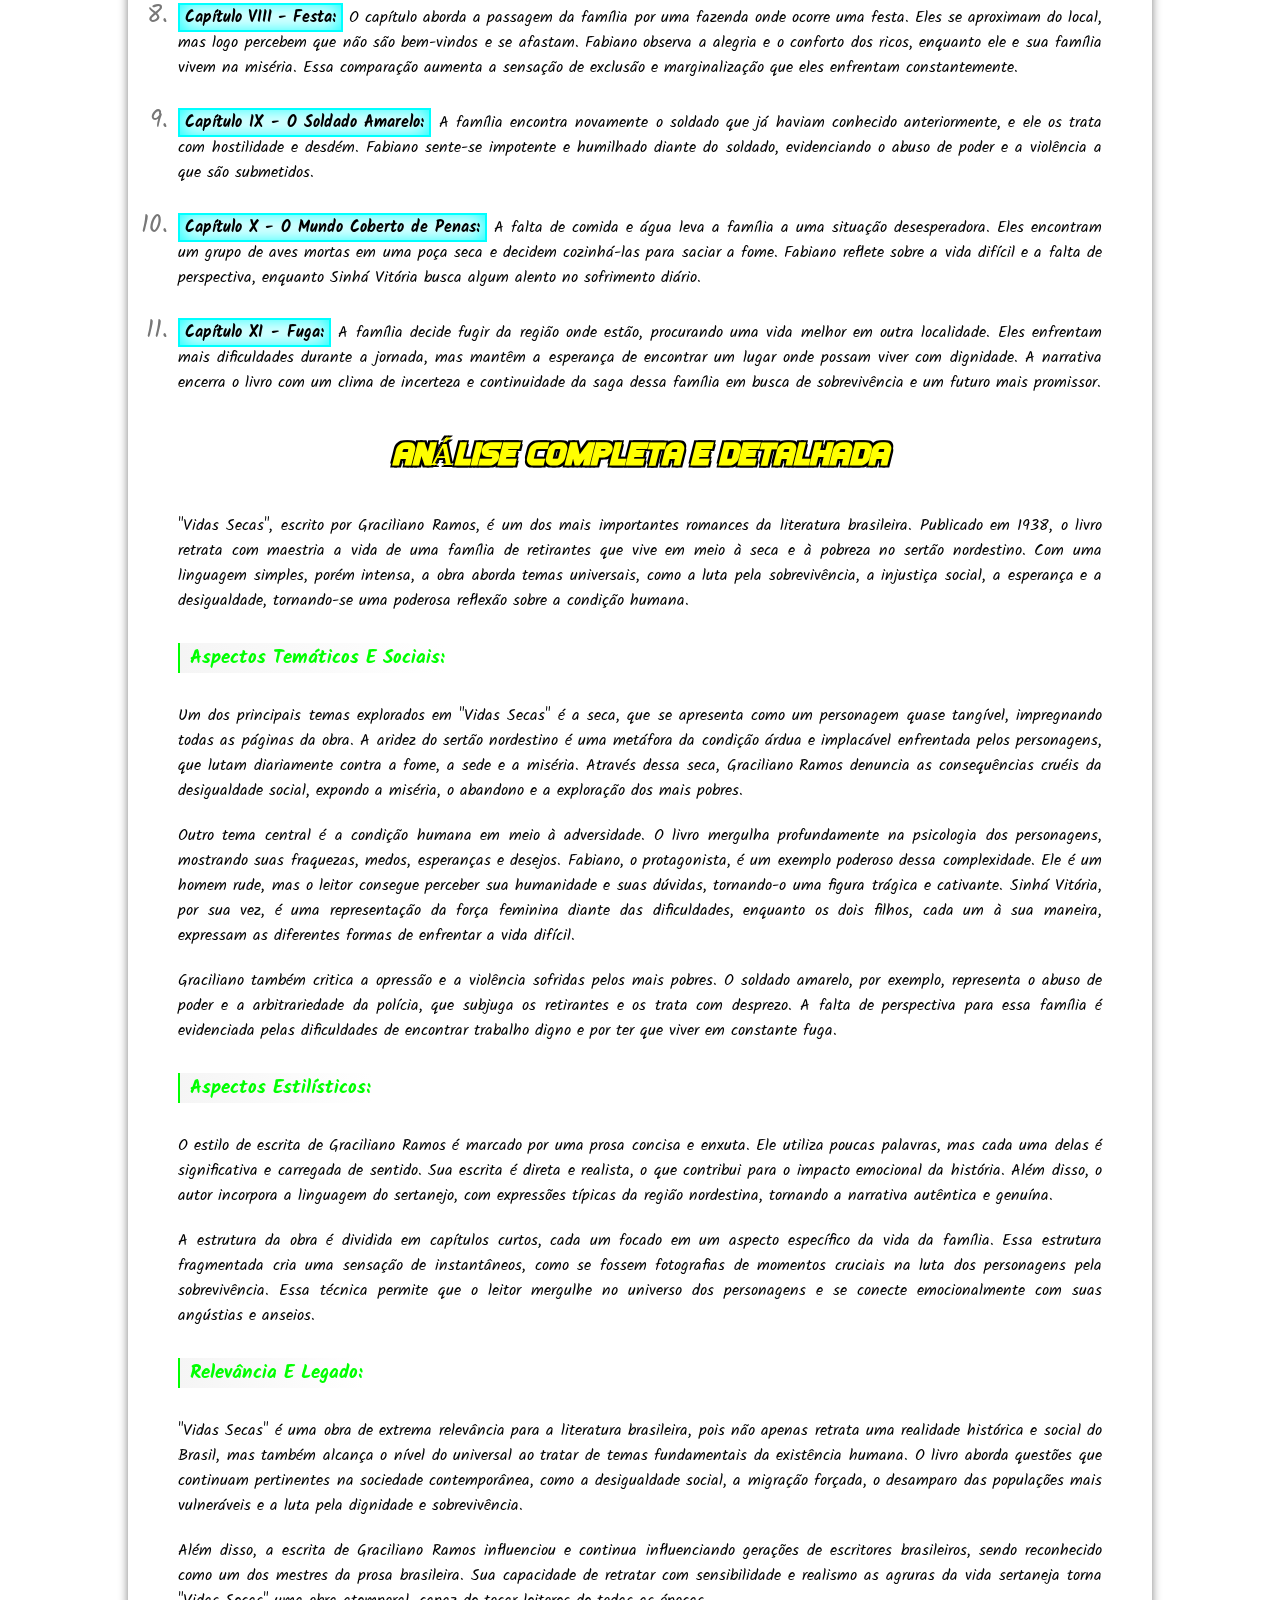
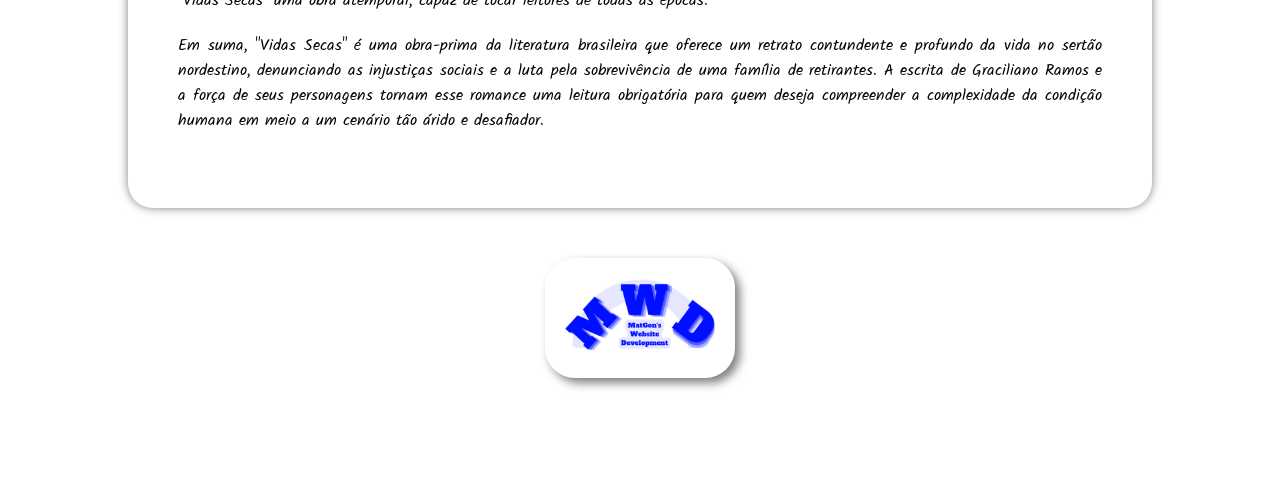
<file: livros/vidas-secas/vidas-secas.html>
<!DOCTYPE html>
<html lang="pt-br">

<head>
    <meta charset="UTF-8">
    <meta http-equiv="X-UA-Compatible" content="IE=edge">
    <meta name="viewport" content="width=device-width, initial-scale=1.0">
    <link href="https://fonts.googleapis.com/icon?family=Material+Icons" rel="stylesheet">
    <link rel="shortcut icon" href="../../imagens/android-chrome-192x192.png" type="image/x-icon">
    <link rel="stylesheet" href="../../estilo/livros.css">
    <link rel="stylesheet" href="../../estilo/styleLands.css" media="screen and (orientation:landscape)">
    <title>Vidas Secas</title>
    <style>
        :root {
            --cor-header: #c57a11bf, #7c3a00bf;
            --cor-progresso: #ff9500;
        }

        body {
            background: url("vidas-secas-img.jpg") center center no-repeat fixed;
            background-size: cover;
        }

        header.header-scroll ul li a:hover {
            backdrop-filter: brightness(1.2);
        }
    </style>
</head>

<body onload="inicia()">
    <div id="fundo-pretot" onclick="menu()"></div>
    <div id="carregando">
        <div style="margin: 20px 0px;" id="carregar"></div>
        <p id="pcarregar">Carregando...</p>
    </div>
    <div id="conteudo">
        <div id="cabeca"></div>
        <div id="btn-home-cell" onclick="location.href='../../index.html'"><span class="material-icons">home</span></div>
        <header>
            <div id="progresso-bar"></div>
            <div id="btn-home" onclick="location.href='../../index.html'"><span class="material-icons">home</span></div>
            <div class="logo-header">
                <h1 id="h1-header">Resumo de Livros</h1>
            </div>
            <nav id="menu-div">
                <ul id="uls-livro">
                    <li><a href="#cabeca" onclick="menu()">Topo</a></li>
                    <li><a href="#down-h2" class="abreviar" onclick="menu()">Acesse o livro aqui</a></li>
                    <li><a href="#pente" onclick="menu()">O "PENTE"</a></li>
                    <li><a href="#res-cap" class="abreviar" onclick="menu()">Resumo de cada capítulo</a></li>
                    <li><a href="#analise" class="abreviar" onclick="menu()">Análise</a></li>
                </ul>
            </nav>
        </header>
        <div id="progresso-circle">
            <div id="btn-menu" onclick="menu()">
                <span class="material-icons" id="menu-icon">menu</span>
            </div>
            <svg id="circular-chart" viewBox="0 0 36 36">
                <path id="circle" stroke-dasharray="100, 100" d="M18 2.0845
          a 15.9155 15.9155 0 0 1 0 31.831
          a 15.9155 15.9155 0 0 1 0 -31.831" />
            </svg>
        </div>
        <div id="divImg">
            <img src="vidas-secas-img.jpg" alt="" class="img-livro" id="img-livro">
        </div>
        <main>
            <h2 id="down-h2">Acesse o Livro Aqui</h2>
            <div class="down-link">
                <div class="down-icon" onclick="window.open('vidas-secas-pdf.pdf', '_blank')"><span
                        class="material-icons">download</span></a></div>
                <a href="vidas-secas-pdf.pdf" target="_blank">Vidas Secas - Graciliano Ramos.pdf</a>
            </div>
            <h2 id="pente">O "PENTE"</h2>
            <section>
                <h3>P - Personagens:</h3>
                <ol>
                    <li><mark>Fabiano:</mark> O protagonista da história, é um vaqueiro nordestino que vive em extrema
                        pobreza com sua família.</li>
                    <li><mark>Sinhá Vitória:</mark> Esposa de Fabiano, uma mulher forte e dedicada, que enfrenta as
                        dificuldades da vida com coragem.</li>
                    <li><mark>O menino mais novo:</mark> Filho caçula do casal, uma criança frágil e sensível, que sofre
                        com as condições precárias em que vivem.</li>
                    <li><mark>O menino mais velho:</mark> Filho mais velho de Fabiano e Sinhá Vitória, é esperto e
                        astuto, mas também enfrenta as dificuldades da vida no sertão.</li>
                    <li><mark>A cachorra Baleia:</mark> Companheira fiel da família, uma cadela que também enfrenta as
                        adversidades do sertão.</li>
                </ol>
            </section>
            <section>
                <h3>E - Enredo:</h3>
                <p>"Vidas Secas" conta a história da família de Fabiano, que vive em uma região árida e implacável do
                    sertão nordestino, onde a seca é uma presença constante. Eles são nômades que vagueiam pelo sertão
                    em busca de trabalho, enfrentando a fome, a sede e a opressão do ciclo de pobreza. O livro retrata
                    suas lutas diárias para sobreviver, a luta contra a fome e a sede, além dos confrontos com patrões
                    abusivos e a polícia.</p>
                <p>O enredo mostra como os membros da família são afetados pela vida no sertão, suas aspirações e
                    frustrações, a relação com a terra árida e as reflexões sobre sua condição humana. A narrativa é
                    marcada pela crueza da realidade enfrentada pelos personagens, a falta de perspectiva e a busca por
                    uma vida melhor.</p>
            </section>
            <section>
                <h3>N - Narrador:</h3>
                <p>A obra é narrada em terceira pessoa, por um narrador onisciente, que possui conhecimento completo dos
                    pensamentos e sentimentos de todos os personagens. Essa perspectiva permite ao leitor entender
                    melhor as motivações, os medos e as esperanças de cada membro da família.</p>
            </section>
            <section>
                <h3>T - Tempo:</h3>
                <p>O tempo da história é ambientado durante a década de 1930, em um período de seca severa que assolou o
                    nordeste brasileiro.</p>
            </section>
            <section>
                <h3>E - Espaço/Lugar:</h3>
                <p>O espaço da narrativa é o sertão nordestino, uma região árida, desolada e marcada pelas adversidades
                    climáticas e sociais. A história se desenrola em diferentes lugares à medida que a família se move
                    em busca de condições melhores de vida, mas o cenário predominante é de extrema pobreza, fome e
                    sede, reforçando a dura realidade enfrentada pelos personagens.</p>
            </section>
            <section>
                <h2 id="res-cap">Resumo Detalhado de Cada Capítulo:</h2>
                <h3></h3>
                <ol>
                    <li><mark>Capítulo I - Mudança:</mark> O livro começa com a descrição da família de Fabiano,
                        composta por ele, sua esposa Sinhá Vitória, seus dois filhos e a cachorra Baleia. Eles estão se
                        mudando devido à seca que assola o sertão nordestino. A família enfrenta as dificuldades da
                        caminhada sob o sol escaldante e a falta de água e comida. Durante o percurso, eles conhecem um
                        soldado que os trata com hostilidade, aumentando o sentimento de marginalização e desamparo.
                    </li>

                    <li><mark>Capítulo II - Fabiano: </mark>O capítulo apresenta um retrato da vida interior de Fabiano,
                        suas inseguranças e suas limitações intelectuais. Ele sente-se inferiorizado em relação aos
                        outros e tem medo da polícia, principalmente devido a uma experiência negativa do passado. A
                        narrativa explora a complexidade do protagonista, revelando sua humanidade, apesar de sua
                        aparência áspera.

                    </li>
                    <li><mark>Capítulo III - Cadeia:</mark> A família se instala em um novo local e tenta sobreviver.
                        Porém, o dono da fazenda os trata mal e os explora, não lhes fornecendo alimentação suficiente
                        nem condições adequadas de moradia. Por uma série de desentendimentos e equívocos, Fabiano e
                        Sinhá Vitória acabam brigando com o patrão e ele ameaça chamar a polícia. Com medo da prisão, a
                        família foge para evitar problemas maiores.</li>

                    <li><mark>Capítulo IV - Sinhá Vitória:</mark>
                        O capítulo destaca a figura de Sinhá Vitória, uma mulher forte e corajosa que enfrenta as
                        adversidades do sertão com determinação. Ela luta para proteger sua família e demonstra uma
                        preocupação especial com o filho mais novo, cuidando dele com carinho e amor. A narrativa revela
                        a força e a resiliência da mulher diante das condições adversas.</li>

                    <li><mark>Capítulo V - O Menino Mais Novo:</mark> O capítulo é centrado no filho mais novo do casal.
                        Ele é uma criança frágil e doente, que sofre com a seca e a fome. A falta de comida e a sede o
                        deixam cada vez mais debilitado, e a família se preocupa com sua sobrevivência. A relação de
                        afeto e proteção entre a mãe e o filho é enfatizada, ressaltando a maternidade em meio às
                        dificuldades extremas.</li>

                    <li><mark>Capítulo VI - O Menino Mais Velho:</mark> O filho mais velho é um garoto esperto e astuto.
                        Ele demonstra inteligência e perspicácia ao lidar com as situações adversas do sertão. A
                        narrativa retrata a relação entre os dois irmãos e como o menino mais velho tenta ajudar o irmão
                        caçula, apesar das limitações e desafios que enfrentam.</li>
                    <li><mark>Capítulo VII - Inverno:</mark> Com a chegada do inverno, a família enfrenta uma nova
                        dificuldade: o frio. Eles lutam para se proteger das intempéries do clima e para encontrar
                        abrigo adequado. A cachorra Baleia também sofre com o inverno rigoroso e se torna alvo da
                        preocupação dos membros da família.</li>

                    <li><mark>Capítulo VIII - Festa:</mark> O capítulo aborda a passagem da família por uma fazenda onde
                        ocorre uma festa. Eles se aproximam do local, mas logo percebem que não são bem-vindos e se
                        afastam. Fabiano observa a alegria e o conforto dos ricos, enquanto ele e sua família vivem na
                        miséria. Essa comparação aumenta a sensação de exclusão e marginalização que eles enfrentam
                        constantemente.</li>

                    <li><mark>Capítulo IX - O Soldado Amarelo:</mark> A família encontra novamente o soldado que já
                        haviam conhecido anteriormente, e ele os trata com hostilidade e desdém. Fabiano sente-se
                        impotente e humilhado diante do soldado, evidenciando o abuso de poder e a violência a que são
                        submetidos.</li>

                    <li><mark>Capítulo X - O Mundo Coberto de Penas:</mark> A falta de comida e água leva a família a
                        uma situação desesperadora. Eles encontram um grupo de aves mortas em uma poça seca e decidem
                        cozinhá-las para saciar a fome. Fabiano reflete sobre a vida difícil e a falta de perspectiva,
                        enquanto Sinhá Vitória busca algum alento no sofrimento diário.</li>

                    <li><mark>Capítulo XI - Fuga:</mark> A família decide fugir da região onde estão, procurando uma
                        vida melhor em outra localidade. Eles enfrentam mais dificuldades durante a jornada, mas mantêm
                        a esperança de encontrar um lugar onde possam viver com dignidade. A narrativa encerra o livro
                        com um clima de incerteza e continuidade da saga dessa família em busca de sobrevivência e um
                        futuro mais promissor.</li>
                </ol>
            </section>
            <section>
                <h2 id="analise">Análise Completa e Detalhada</h2>
                <p>"Vidas Secas", escrito por Graciliano Ramos, é um dos mais importantes romances da literatura
                    brasileira. Publicado em 1938, o livro retrata com maestria a vida de uma família de retirantes que
                    vive em meio à seca e à pobreza no sertão nordestino. Com uma linguagem simples, porém intensa, a
                    obra aborda temas universais, como a luta pela sobrevivência, a injustiça social, a esperança e a
                    desigualdade, tornando-se uma poderosa reflexão sobre a condição humana.</p>
                <h3>Aspectos temáticos e sociais:</h3>
                <p>Um dos principais temas explorados em "Vidas Secas" é a seca, que se apresenta como um personagem
                    quase tangível, impregnando todas as páginas da obra. A aridez do sertão nordestino é uma metáfora
                    da condição árdua e implacável enfrentada pelos personagens, que lutam diariamente contra a fome, a
                    sede e a miséria. Através dessa seca, Graciliano Ramos denuncia as consequências cruéis da
                    desigualdade social, expondo a miséria, o abandono e a exploração dos mais pobres.</p>
                <p>Outro tema central é a condição humana em meio à adversidade. O livro mergulha profundamente na
                    psicologia dos personagens, mostrando suas fraquezas, medos, esperanças e desejos. Fabiano, o
                    protagonista, é um exemplo poderoso dessa complexidade. Ele é um homem rude, mas o leitor consegue
                    perceber sua humanidade e suas dúvidas, tornando-o uma figura trágica e cativante. Sinhá Vitória,
                    por sua vez, é uma representação da força feminina diante das dificuldades, enquanto os dois filhos,
                    cada um à sua maneira, expressam as diferentes formas de enfrentar a vida difícil.</p>
                <p>Graciliano também critica a opressão e a violência sofridas pelos mais pobres. O soldado amarelo, por
                    exemplo, representa o abuso de poder e a arbitrariedade da polícia, que subjuga os retirantes e os
                    trata com desprezo. A falta de perspectiva para essa família é evidenciada pelas dificuldades de
                    encontrar trabalho digno e por ter que viver em constante fuga.</p>
                <h3>Aspectos estilísticos:</h3>
                <p>O estilo de escrita de Graciliano Ramos é marcado por uma prosa concisa e enxuta. Ele utiliza poucas
                    palavras, mas cada uma delas é significativa e carregada de sentido. Sua escrita é direta e
                    realista, o que contribui para o impacto emocional da história. Além disso, o autor incorpora a
                    linguagem do sertanejo, com expressões típicas da região nordestina, tornando a narrativa autêntica
                    e genuína.</p>
                <p>A estrutura da obra é dividida em capítulos curtos, cada um focado em um aspecto específico da vida
                    da família. Essa estrutura fragmentada cria uma sensação de instantâneos, como se fossem fotografias
                    de momentos cruciais na luta dos personagens pela sobrevivência. Essa técnica permite que o leitor
                    mergulhe no universo dos personagens e se conecte emocionalmente com suas angústias e anseios.</p>
                <h3>Relevância e legado:</h3>
                <p>"Vidas Secas" é uma obra de extrema relevância para a literatura brasileira, pois não apenas retrata
                    uma realidade histórica e social do Brasil, mas também alcança o nível do universal ao tratar de
                    temas fundamentais da existência humana. O livro aborda questões que continuam pertinentes na
                    sociedade contemporânea, como a desigualdade social, a migração forçada, o desamparo das populações
                    mais vulneráveis e a luta pela dignidade e sobrevivência.</p>
                <p>Além disso, a escrita de Graciliano Ramos influenciou e continua influenciando gerações de escritores
                    brasileiros, sendo reconhecido como um dos mestres da prosa brasileira. Sua capacidade de retratar
                    com sensibilidade e realismo as agruras da vida sertaneja torna "Vidas Secas" uma obra atemporal,
                    capaz de tocar leitores de todas as épocas.</p>
                <p>Em suma, "Vidas Secas" é uma obra-prima da literatura brasileira que oferece um retrato contundente e
                    profundo da vida no sertão nordestino, denunciando as injustiças sociais e a luta pela sobrevivência
                    de uma família de retirantes. A escrita de Graciliano Ramos e a força de seus personagens tornam
                    esse romance uma leitura obrigatória para quem deseja compreender a complexidade da condição humana
                    em meio a um cenário tão árido e desafiador.</p>
            </section>
        </main>
        <footer>
            <div id="logodiv">
                <a href="https://mwd-oficial.github.io/sobre" target="_blank"><img src="../../imagens/logoMWDt.png" alt=""
                        id="logo"></a>
            </div>
        </footer>
    </div>
    <script src="../../script.js"></script>
    <script>
        var header = document.querySelector("header")
        var imgLivro = document.querySelector("#img-livro")
        document.addEventListener("scroll", function () {
            header.classList.toggle("header-scroll", window.scrollY > 0)
            imgLivro.classList.toggle("img-scroll", window.scrollY > 0)
        })
    </script>
</body>

</html>
</file>
<file: estilo/style.css>
@charset "UTF-8";
@import url('https://fonts.googleapis.com/css2?family=Kalam:wght@300;400;700&display=swap');
@import url('https://fonts.googleapis.com/css2?family=Cabin+Sketch:wght@400;700&display=swap');

@font-face {
    font-family: 'fonth2';
    src: url(../fontes/Games.ttf);
}

* {
    padding: 0;
    margin: 0;
    box-sizing: border-box;
}

:root {
    --link-color: #00f;
    --h2-color: yellow;
    --h3-color: rgb(0, 255, 0);
    --strong-color: #0ff;
    --lista-livros-color: #ddd;
    --lista-livros-color-hover: #eee;
}

@media screen and (orientation:portrait) {
    ::-webkit-scrollbar {
        display: none;
    }
}

::-webkit-scrollbar {
    width: 10px;
}

::-webkit-scrollbar-track {
    background-color: lightgray;
}

::-webkit-scrollbar-thumb {
    background-color: #555;
    border-radius: 2000px;
}

html, body {
    max-width: 100vw;
    min-height: 100vh;
}

html {
    -webkit-tap-highlight-color: transparent;
    scroll-behavior: smooth;
}

body {
    overflow-x: hidden;
    text-align: justify;
    font-family: 'Kalam', cursive;
    background: url("../imagens/livros.jpg") center center no-repeat fixed;
    background-size: cover;
}

#conteudo {
    display: none;
}

#carregando {
    position: absolute;
    top: 50vh;
    left: 50vw;
    transform: translate(-50%, -50%);
    display: flex;
    flex-direction: column;
    justify-content: center;
    align-items: center;
    background-color: white;
    min-width: 200px;
    width: 25vw;
    height: 30vh;
    overflow: hidden;
}

#carregar {
    background-color: transparent;
    border-top: 10px solid transparent;
    border-bottom: 10px solid black;
    border-right: 10px solid black;
    border-left: 10px solid black;
    width: 100px;
    height: 100px;
    border-radius: 50%;
    display: flex;
    justify-content: center;
    align-items: center;
    animation: preload .5s linear infinite;
}

#pcarregar {
    font-family: Arial, Helvetica, sans-serif;
    font-weight: bolder;
    background-color: white;
    color: black;
    margin: 0;
}

@keyframes preload {
    to {
        transform: rotate(360deg);
    }
}

#fundo-preto, #fundo-pretot {
    position: fixed;
    top: 0;
    left: 0;
    backdrop-filter: brightness(.5);
    width: 100vw;
    height: 100vh;
    z-index: 100;
    display: none;
}

#fundo-pretot {
    backdrop-filter: none;
    z-index: 40;
}

#btn-sobre {
    position: fixed;
    bottom: 10px;
    left: 10px;
    display: flex;
    justify-content: center;
    align-items: center;
    background-color: white;
    width: 50px;
    height: 50px;
    border-radius: 50%;
    box-shadow: 5px 5px 10px 0px rgba(0, 0, 0, .5);
    cursor: pointer;
    transition: .5s;
    z-index: 2;
}

#btn-sobre:hover {
    transform: scale(1.05);
}


#sobre-div {
    position: fixed;
    top: 50%;
    left: 50%;
    transform: translate(-50%, -50%);
    width: 95vw;
    background-color: white;
    border-radius: 20px;
    box-shadow: 0px 0px 10px 0px rgba(0, 0, 0, 0.5);
    display: flex;
    justify-content: center;
    align-items: center;
    flex-direction: column;
    gap: 25px;
    display: none;
    z-index: 200;
    padding: 75px 50px 25px 50px;
}

#btn-sobre-close {
    position: absolute;
    top: 10px;
    right: 10px;
    display: flex;
    justify-content: center;
    align-items: center;
    background-color: white;
    width: 50px;
    height: 50px;
    border-radius: 50%;
    cursor: pointer;
    transition: .5s;
    float: right;
    z-index: 2;
}

#btn-sobre-close:hover {
    transform: scale(1.05);
}

#link-chat {
    display: flex;
    justify-content: center;
    align-items: center;
    gap: 10px;
}

#link-chat a {
    display: flex;
    justify-content: center;
    align-items: center;
}

#link-chat:hover a {
    text-decoration: underline;
}

#chat-img {
    width: 50px;
    height: 50px;
    border-radius: 5px;
    display: flex;
    justify-content: center;
    align-items: center;
    cursor: pointer;
    transition-duration: .5s;
}

#chat-img img {
    width: 150%;
}

#chat-img:hover {
    transform: scale(1.05);
}

header {
    position: sticky;
    top: 0;
    width: 100vw;
    padding: 0 25px;
    min-height: 45px;
    display: flex;
    justify-content: center;
    align-items: center;
    z-index: 50;
    transition-duration: .5s;
    box-shadow: none;
}

header ul {
    position: relative;
}

header ul li {
    border-left: 1px solid black;
    position: relative;
    list-style: none;
    float: left;
    margin: 0;
}

header>nav>ul>li>a, header.header-scroll>nav>ul>li>a {
    border-radius: 15px;
}

header ul li a, header ul li a:visited, header ul li a:active {
    color: #000;
    font-size: 1.1em;
    padding: 20px 26px;
    text-decoration: none;
    display: flex;
    justify-content: space-between;
    align-items: center;
    transition: transform .25s, font-size .25s;
    cursor: pointer;
    overflow: hidden;
}

header ul li a:hover {
    transform: scale(1.05);
    backdrop-filter: brightness(.9);
    text-decoration: none;
}

header ul li a:hover span {
    transition-duration: .5s;
    transform: rotate(-180deg);
}

header ul li a:not(:hover) span {
    transition-duration: .5s;
    transform: rotate(0deg);
}

header ul li ul {
    width: 151px;
    position: absolute;
    left: -2px;
    display: none;
}

header ul li ul li:nth-child(1) {
    border-radius: 20px 20px 0px 0px;
}

header.header-scroll ul li ul li:nth-child(1), header.header-scroll ul li ul li a:nth-child(1) {
    border-radius: 0px;
}

header ul li ul li:last-child, header.header-scroll ul li ul:last-child, header.header-scroll ul li ul li:last-child {
    border-radius: 0px 0px 20px 20px;
}

header ul li:hover ul {
    display: block;
}

header ul li ul li {
    background-color: rgba(255, 255, 255, .5);
    backdrop-filter: blur(20px);
    position: relative;
    width: 100%;
    overflow: hidden;
}

header ul li ul li a, header ul li ul li a:visited, header ul li ul li a:active {
    padding: 20px 0px;
    display: flex;
    justify-content: center;
    justify-content: center;
}

header ul li:before {
    display: none;
}

header.header-scroll ~ #progresso-circle #btn-menu-header, header.header-scroll ~ #progresso-bar #btn-menu-header {
    background-image: linear-gradient(135deg, var(--cor-header));
    box-shadow: none;
}

#progresso-bar {
    position: absolute;
    top: 0;
    left: 0;
    height: 5px;
    max-width: 100vw;
    background-color: var(--cor-progresso);
    display: none;
}

#progresso-circle {
    width: 75px;
    height: 75px;
    display: flex;
    justify-content: center;
    align-items: center;
    position: fixed;
    bottom: 10px;
    left: 50%;
    transform: translateX(-50%);
    border-radius: 50%;
    z-index: 9999;
}

#circular-chart {
    position: absolute;
    display: block;
    max-width: 75px;
    max-height: 75px;
}

#circle {
    fill: none;
    stroke: var(--cor-progresso);
    stroke-width: 3.8;
    stroke-dasharray: 0, 100;
}

#btn-menu-header {
    justify-content: center;
    align-items: center;
    background-color: white;
    width: 60px;
    height: 60px;
    border-radius: 50%;
    box-shadow: 5px 5px 10px 0px rgba(0, 0, 0, .5);
    cursor: pointer;
    transition: .5s;
    z-index: 2;
    display: none;
}

@media screen and (max-width: 975px) {
    header ul li a:hover span, header ul li a:not(:hover) span, header ul li a:hover {
        transform: none;
    }

    #nav-anos {
        display: none;
    }

    header {
        padding: 0px 20px;
    }

    header nav {
        position: absolute;
        width: 100vw;
        top: 0px;
        left: 0;
        box-shadow: 0px 5px 10px 0px rgba(0, 0, 0, .5);
    }
    
    header.header-scroll nav {
        top: 45px;
    }

    header nav ul li {
        width: 100%;
        background-color: white;
    }

    header ul li ul li:nth-child(1) {
        border-radius: 0px;
    }

    header ul li ul li:last-child, header.header-scroll ul li ul:last-child, header.header-scroll ul li ul li:last-child {
        border-radius: 0px;
    }

    header.header-scroll nav ul li {
        background-image: linear-gradient(135deg, var(--cor-header));
    }

    header nav ul li ul li {
        background-color: #eee;
        backdrop-filter: none;
    }

    header nav ul li ul {
        position: relative;
        width: 100%;
        left: 0;
    }

    header ul li:hover ul {
        display: none;
    }

    header ul li a {
        padding: 10px 26px;
    }

    header ul li a:hover {
        padding: 10px 26px;
        backdrop-filter: brightness(1);
    }

    header.header-scroll #btn-menu-header {
        box-shadow: none !important;
    }

    #btn-menu-header {
        display: flex;
    }
}

#h1-header {
    padding: 0;
    border-radius: none;
    background-color: transparent;
    font-family: 'Cabin Sketch', cursive;
    transition-duration: .5s;
    opacity: 0;
}

#divH1 {
    width: 100vw;
    height: 80vh;
    display: flex;
    justify-content: center;
    align-items: center;
}

#h1-anima {
    background-color: white;
    padding: 20px;
    border-radius: 30px;
    font-family: 'Cabin Sketch', cursive;
    color: black;
    transition-duration: .5s;
}

header.header-scroll ul li, header ul li {
    border-left: none;
    backdrop-filter: none;
}

header.header-scroll ul li ul li {
    border: none;
    background-color: transparent;
    overflow: hidden;
}

header.header-scroll {
    background-image: linear-gradient(135deg, var(--cor-header));
    backdrop-filter: blur(10px);
    box-shadow: 0px 5px 10px 0px rgba(0, 0, 0, .5);
}

header.header-scroll ul li ul {
    background-image: linear-gradient(135deg, var(--cor-header));
    box-shadow: 0px 5px 10px 0px rgba(0, 0, 0, .5);
}

#h1-anima.h1-scroll {
    opacity: 0;
}

h1, h2, h3, h4, h5, h6 {
    text-transform: capitalize;
}

h2 {
    text-shadow:
        -2px -2px 0px #000,
        -2px 2px 0px #000,
        2px -2px 0px #000,
        2px 2px 0px #000,
        0px 0px 20px #000;
    text-align: center;
    margin: 20px 0px;
    color: var(--h2-color);
    font-size: 1.5em;
    font-family: 'fonth2', cursive;
    font-weight: bolder;
    text-transform: uppercase;
    font-style: italic;

}

h3 {
    display: inline-block;
    background-image: linear-gradient(to right, #f5f5f5, transparent);
    color: var(--h3-color);
    border-left: 2.5px solid var(--h3-color);
    margin: 10px 0px;
    padding: 0 0 0 10px;
}

main {
    width: 95vw;
    background-color: white;
    margin: 20px auto;
    border-radius: 25px;
    padding: 20px 30px;
    box-shadow: 0px 0px 10px 0px rgba(0, 0, 0, 0.5);
}

section {
    margin-bottom: 25px;
}

li {
    margin-bottom: 20px;
    position: relative;
}

li::before {
    content: counter(li) ".";
    counter-increment: li;
    font-size: 25px;
    color: #777777;
    position: absolute;
    left: -25px;
}

.ollivros {
    display: flex;
    justify-content: center;
    align-items: center;
    flex-direction: column;
    gap: 20px;
    margin: 25px 0px;
    counter-reset: li;
}

.lilivros {
    width: 90%;
    background-color: var(--lista-livros-color);
    padding: 20px;
    border-radius: 15px;
    box-shadow: 5px 5px 5px 0px rgba(0, 0, 0, 0.5);
    transition-duration: .5s;
    text-align: center;
    cursor: pointer;
    display: flex;
    justify-content: center;
    align-items: center;
    gap: 10px;
}

.lilivros a {
    color: black !important;
}

.lilivros:hover {
    background-color: var(--lista-livros-color-hover);
}

.lilivros:hover, .lilivros:hover::before {
    transform: scale(1.01);
}

.lilivros:hover a {
    text-decoration: underline;
}

a {
    text-decoration: none;
    color: var(--link-color);
}

a:hover {
    text-decoration: underline;
}

a:active {
    color: var(--link-color);
}

a:visited {
    color: var(--link-color);
}

footer {
    padding: 30px 0 100px 0;
    background-color: transparent;
    display: flex;
    justify-content: center;
    align-items: center;
}

#logodiv {
    padding: 20px;
    border-radius: 30px;
    background-color: white;
    box-shadow: 5px 5px 10px 0px rgba(0, 0, 0, 0.5);
    transition-duration: .5s;
    animation: animaLogo 1s linear infinite;
    transform: scale(1);
    cursor: pointer;
}

#logo {
    background-color: transparent;
    max-width: 150px;
    border-radius: 20px;
    transition-duration: .5s;
}

#logodiv:hover {
    transform: scale(1.1);
}
</file>
<file: estilo/styleLands.css>
header {
    padding: 0px 20px;
    min-height: 66px;
    justify-content: space-between;
}

header.header-scroll nav ul li {
    background-image: none;
}

#progresso-bar {
    display: block;
}

#progresso-circle {
    display: none;
}

#sobre-div {
    width: 50vw;
    padding: 75px 50px 25px 50px;
}

#btn-sobre-close {
    position: absolute;
    top: 10px;
    right: 10px;
}

#divH1 {
    height: 75vh;
}

h1 {
    font-size: 2.5em;
}

h2 {
    font-size: 2em;
}

main {
    width: 80vw;
    padding: 50px;
}

.img-livro {
    height: 80vh;
    width: initial;
}

li::marker {
    font-size: 25px;
}
</file>
<file: estilo/livros.css>
@charset "UTF-8";
@import url('https://fonts.googleapis.com/css2?family=Kalam:wght@300;400;700&display=swap');
@import url('https://fonts.googleapis.com/css2?family=Cabin+Sketch:wght@400;700&display=swap');

@font-face {
    font-family: 'fonth2';
    src: url(../fontes/Games.ttf);
}

* {
    padding: 0;
    margin: 0;
    box-sizing: border-box;
}

:root {
    --link-color: #00f;
    --h2-color: yellow;
    --h3-color: rgb(0, 255, 0);
    --mark-color: #0ff;
    --lista-livros-color: #ccc;
    --lista-livros-color-hover: #ddd;
}

@media screen and (orientation:portrait) {
    ::-webkit-scrollbar {
        display: none;
    }

    h2 {
        font-size: 1.25em;
    }

    h3 {
        font-size: 1.15em;
    }
}

::-webkit-scrollbar {
    width: 10px;
}

::-webkit-scrollbar-track {
    background-color: lightgray;
}

::-webkit-scrollbar-thumb {
    background-color: #555;
    border-radius: 50px;
}

html,
body {
    min-height: 100vh;
    max-width: 100vw;
}

html {
    -webkit-tap-highlight-color: transparent;
    scroll-behavior: smooth;
}

body {
    overflow-x: hidden;
    text-align: justify;
    font-family: 'Kalam', cursive;
}

body::before {
    content: "";
    position: fixed;
    top: 0;
    left: 0;
    width: 100vw;
    height: 100vh;
    backdrop-filter: blur(10px);
    z-index: -1;
}

#conteudo {
    display: none;
}

#carregando {
    position: absolute;
    top: 50vh;
    left: 50vw;
    transform: translate(-50%, -50%);
    display: flex;
    flex-direction: column;
    justify-content: center;
    align-items: center;
    background-color: white;
    min-width: 200px;
    width: 25vw;
    height: 30vh;
    overflow: hidden;
}

#carregar {
    background-color: transparent;
    border-top: 10px solid transparent;
    border-bottom: 10px solid black;
    border-right: 10px solid black;
    border-left: 10px solid black;
    width: 100px;
    height: 100px;
    border-radius: 50%;
    display: flex;
    justify-content: center;
    align-items: center;
    animation: preload .5s linear infinite;
}

#pcarregar {
    font-family: Arial, Helvetica, sans-serif;
    font-weight: bolder;
    background-color: white;
    color: black;
    margin: 0;
}

@keyframes preload {
    to {
        transform: rotate(360deg);
    }
}

#fundo-pretot {
    position: fixed;
    top: 0;
    left: 0;
    width: 100vw;
    height: 100vh;
    z-index: 40;
    display: none;
}

a {
    text-decoration: none;
    color: var(--link-color);
}

a:hover {
    text-decoration: underline;
}

a:active {
    color: var(--link-color);
}

a:visited {
    color: var(--link-color);
}

header {
    background-image: transparent;
    backdrop-filter: none;
    box-shadow: none;
    padding: 0px 5px;
    position: sticky;
    top: 0;
    width: 100vw;
    display: flex;
    justify-content: center;
    align-items: center;
    min-height: 45px;
    display: flex;
    align-items: center;
    z-index: 50;
    transition-duration: .5s;
}

header ul {
    position: relative;
}

header ul li {
    color: black;
    position: relative;
    list-style: none;
    float: left;
    margin: 0;
}

header ul li a,
header ul li a:visited,
header ul li a:active {
    color: #000;
    font-size: 1.1em;
    padding: 20px 15px;
    transition: transform .25s;
    text-decoration: none;
    display: flex;
    justify-content: space-between;
}

header ul li a:hover {
    transform: scale(1.05);
    background-color: rgb(0, 0, 0, .15);
    text-decoration: none;
}

header>nav>ul>li>a,
header.header-scroll>nav>ul>li>a {
    border-radius: 15px;
}

header.header-scroll ul li a:hover {
    backdrop-filter: brightness(.9);
    text-decoration: none;
}

#menu-div ul li:nth-child(1) {
    margin-top: 0px;
}

#h1-header {
    color: black;
    padding: 0;
    border-radius: none;
    background-color: transparent;
    font-family: 'Cabin Sketch', cursive;
    transition-duration: .5s;
    opacity: 0;
}

header.header-scroll #h1-header {
    opacity: 1;
}

header.header-scroll {
    backdrop-filter: blur(10px);
    box-shadow: 0px 5px 10px 0px rgba(0, 0, 0, .5);
    background-image: linear-gradient(135deg, var(--cor-header));
}

header.header-scroll nav ul li {
    background-image: linear-gradient(135deg, var(--cor-header));
}

header.header-scroll .img-livro {
    display: none !important;
}

#divImg {
    width: 100vw;
    height: 80vh;
    display: flex;
    justify-content: center;
    align-items: center;
    transition-duration: .5s;
}

.img-livro {
    width: 65vw;
    transition-duration: .5s;
}

.img-livro.img-scroll {
    opacity: 0;
}

header.header-scroll ~ #progresso-circle #btn-menu, header.header-scroll ~ #progresso-bar #btn-menu {
    background-image: linear-gradient(135deg, var(--cor-header));
    box-shadow: none;
}

#progresso-bar {
    position: absolute;
    top: 0;
    left: 0;
    height: 5px;
    max-width: 100vw;
    background-color: var(--cor-progresso);
    display: none;
}

#progresso-circle {
    width: 75px;
    height: 75px;
    display: flex;
    justify-content: center;
    align-items: center;
    position: fixed;
    bottom: 10px;
    left: 50%;
    transform: translateX(-50%);
    border-radius: 50%;
    z-index: 9999;
}

#circular-chart {
    position: absolute;
    display: block;
    max-width: 75px;
    max-height: 75px;
}

#circle {
    fill: none;
    stroke: var(--cor-progresso);
    stroke-width: 3.8;
    stroke-dasharray: 0, 100;
}

#btn-menu {
    justify-content: center;
    align-items: center;
    background-color: white;
    width: 60px;
    height: 60px;
    border-radius: 50%;
    box-shadow: 5px 5px 10px 0px rgba(0, 0, 0, .5);
    cursor: pointer;
    transition: .5s;
    z-index: 2;
    display: none;
}

#btn-home {
    display: flex;
    justify-content: center;
    align-items: center;
    background-color: white;
    width: 50px;
    height: 50px;
    border-radius: 50%;
    box-shadow: 5px 5px 10px 0px rgba(0, 0, 0, .5);
    cursor: pointer;
    transition: .5s;
    float: right;
    z-index: 2;
}

header.header-scroll #btn-home {
    transform: translateY(70px);
}

#btn-home {
    position: absolute;
    top: 10px;
    left: 10px;
    transform: translateY(0);
    display: flex;
    justify-content: center;
    align-items: center;
    left: 5px;
    right: 0;
    float: left;
    transition-duration: .1s;
}

#btn-home-cell {
    position: fixed;
    bottom: 10px;
    left: 10px;
    display: flex;
    justify-content: center;
    align-items: center;
    background-color: white;
    width: 50px;
    height: 50px;
    border-radius: 50%;
    box-shadow: 5px 5px 10px 0px rgba(0, 0, 0, .5);
    cursor: pointer;
    transition: .5s;
    z-index: 2;
}

#btn-home a {
    color: black;
}

#btn-menu,
#btn-home-cell {
    display: none;
}

header.header-scroll #btn-menu,
header.header-scroll #btn-home-cell {
    background-color: transparent;
    box-shadow: none;
    border-radius: none;
}

@media screen and (max-width:1050px) {

    header ul li a:hover span,
    header ul li a:not(:hover) span,
    header ul li a:hover {
        transform: none;
    }

    #btn-menu {
        display: flex;
    }

    #btn-home {
        display: none;
    }

    #btn-home-cell {
        display: flex;
    }

    #menu-div {
        display: none;
    }

    header nav {
        position: absolute;
        width: 100vw;
        top: 0px;
        left: 0;
    }

    header.header-scroll nav {
        top: 45px;
    }

    header nav ul li {
        width: 100%;
        background-color: white;
    }

    header ul li a {
        padding: 10px 26px;
    }

    header ul li a:hover {
        padding: 10px 26px;
        backdrop-filter: brightness(1);
    }

    header.header-scroll #btn-menu,
    header.header-scroll #btn-home-cell {
        box-shadow: none !important;
    }
}

@media screen and (max-width:400px) {
    #h1-header {
        font-size: 1.5em;
    }
}

#btn-home:hover,
#btn-home-cell:hover {
    transform: scale(1.05);
}

nav ul li:nth-child(1) {
    margin-top: 20px;
}

#trecho {
    display: inline-block;
    padding: 10px;
    border-radius: 20px;
    margin: 0;
    position: relative;
    top: 0;
    left: 50%;
    transform: translate(-50%, 0);
    background-color: #eee;
}

h1, h2, h3, h4, h5, h6 {
    text-transform: capitalize;
}

h2 {
    text-shadow:
        -2px -2px 0px #000,
        -2px 2px 0px #000,
        2px -2px 0px #000,
        2px 2px 0px #000;
    text-align: center;
    margin: 40px 0px;
    color: var(--h2-color);
    font-size: 1.5em;
    font-family: 'fonth2', cursive;
    font-weight: bolder;
    text-transform: uppercase;
    font-style: italic;
}

h3 {
    display: inline-block;
    background-image: linear-gradient(to right, #f5f5f5, transparent);
    color: var(--h3-color);
    border-left: 2.5px solid var(--h3-color);
    margin: 10px 0px;
    padding: 0 0 0 10px;
}

h4 {
    display: inline-block;
    padding: 2px;
    color: #f00;
    border-bottom: 2px dashed #f00;
}

mark {
    background-color: transparent;
    font-weight: bolder;
    border: 2px solid var(--mark-color);
    box-shadow:
        inset 0px 0px 20px 0px var(--mark-color);
    padding: 0 5px;
}

main {
    width: 95vw;
    background-color: white;
    margin: 20px auto;
    border-radius: 25px;
    padding: 20px 30px;
    box-shadow: 0px 0px 10px 0px rgba(0, 0, 0, 0.5);
}

section {
    margin-bottom: 25px;
}

li {
    margin: 20px 0;
}

li::marker {
    font-size: 15px;
    color: rgb(119, 119, 119);
}

p {
    margin: 20px 0px;
}

.down-link {
    display: flex;
    justify-content: center;
    align-items: center;
    gap: 10px;
}

.down-icon {
    background-color: white;
    color: var(--link-color);
    width: 50px;
    height: 50px;
    border-radius: 5px;
    box-shadow: 0px 0px 10px 0px rgba(0, 0, 0, 0.5);
    display: flex;
    justify-content: center;
    align-items: center;
    cursor: pointer;
    transition-duration: .5s;
}

.down-icon:hover {
    transform: scale(1.05);
}

.down-icon:hover~a {
    text-decoration: underline;
}

footer {
    padding: 30px 0 100px 0;
    background-color: transparent;
    display: flex;
    justify-content: center;
    align-items: center;
}

#logodiv {
    padding: 20px;
    border-radius: 30px;
    background-color: white;
    box-shadow: 5px 5px 10px 0px rgba(0, 0, 0, 0.5);
    transition-duration: .5s;
    animation: animaLogo 1s linear infinite;
    transform: scale(1);
    cursor: pointer;
}

#logo {
    background-color: transparent;
    max-width: 150px;
    border-radius: 20px;
    transition-duration: .5s;
}

#logodiv:hover {
    transform: scale(1.1);
}
</file>
